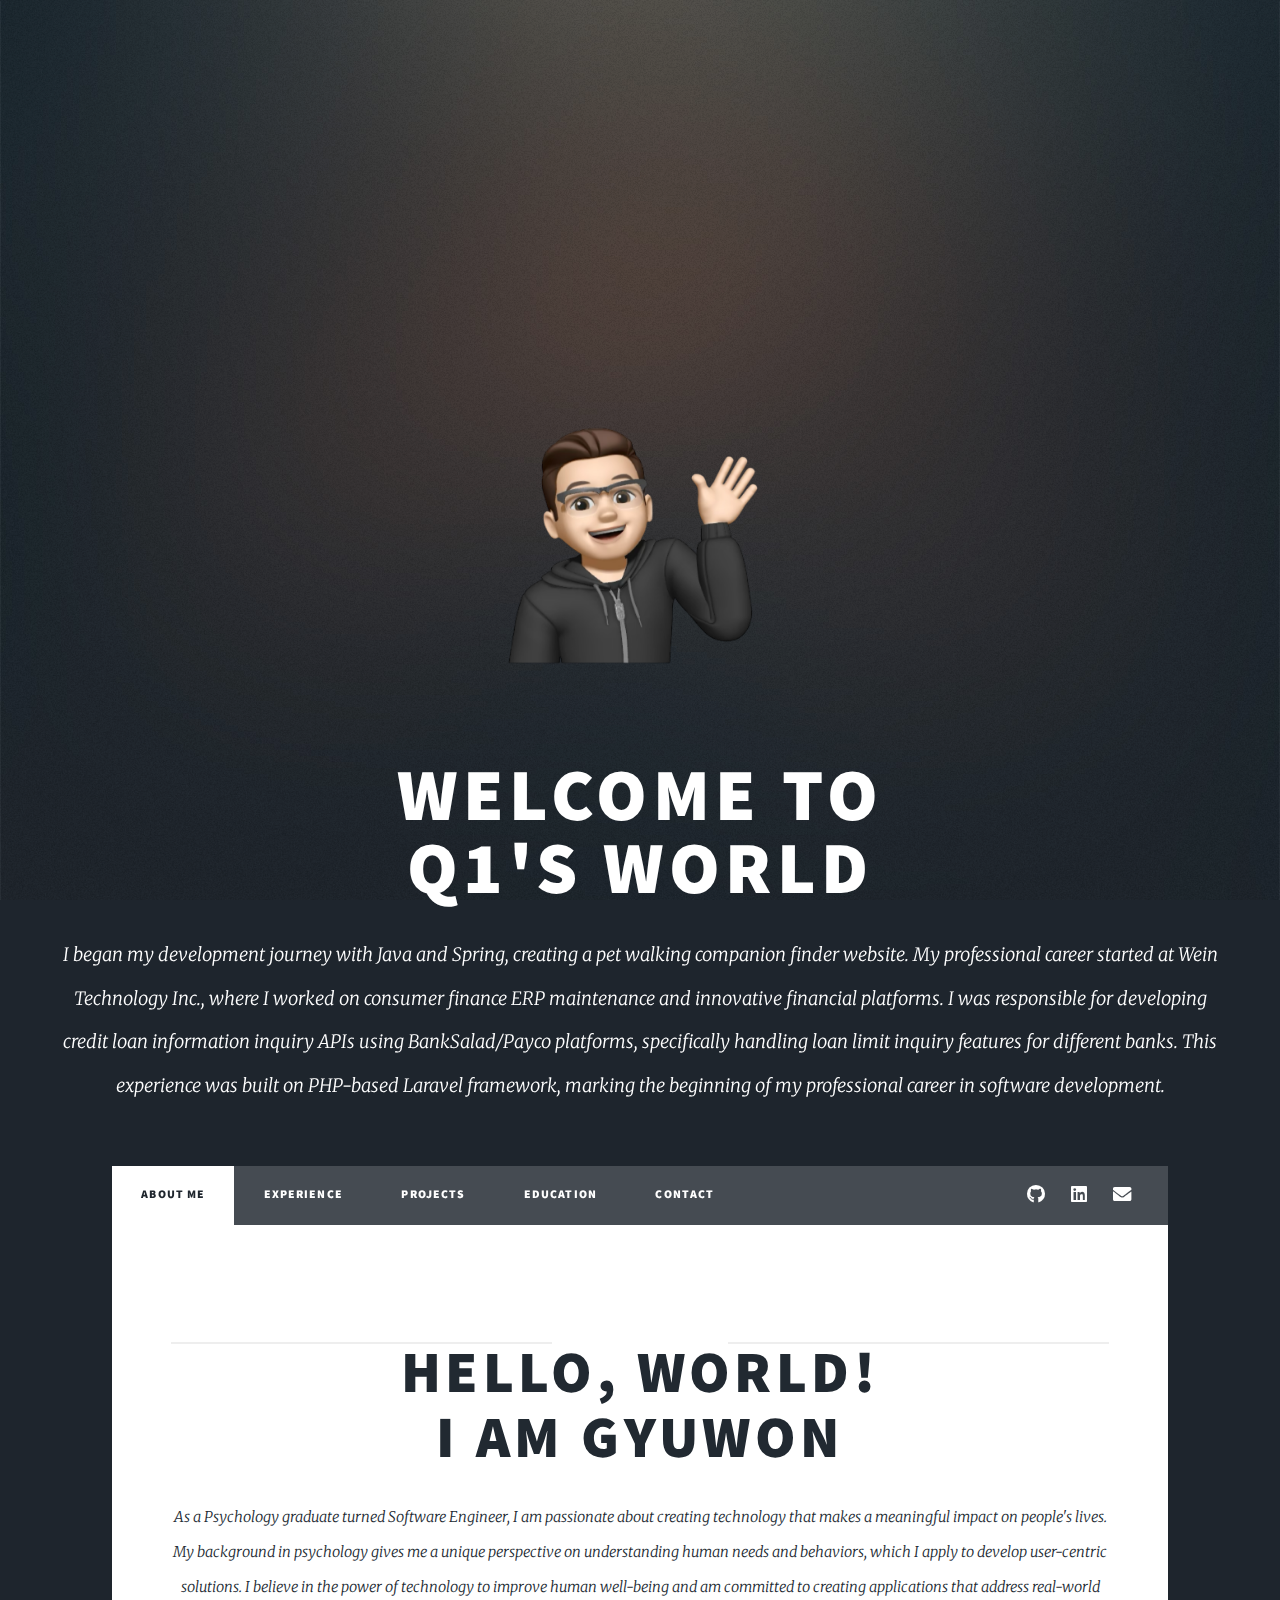
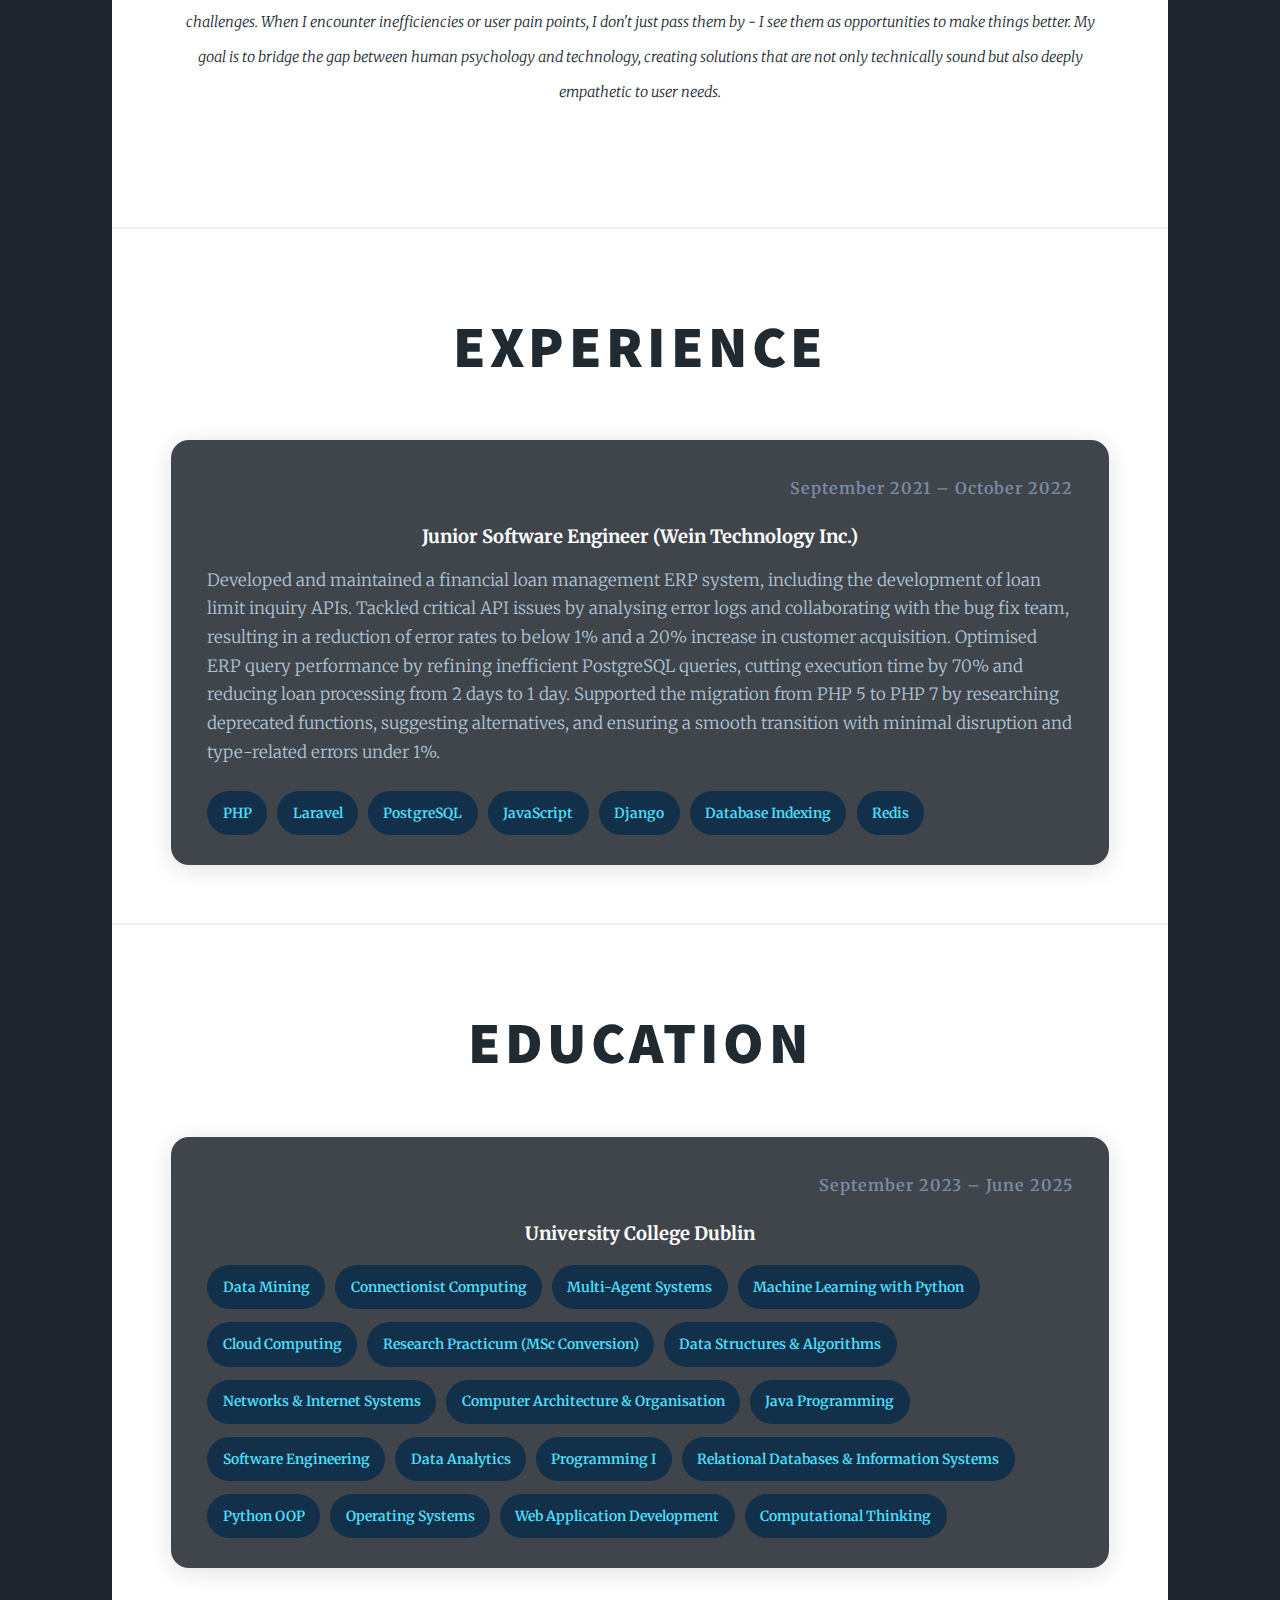
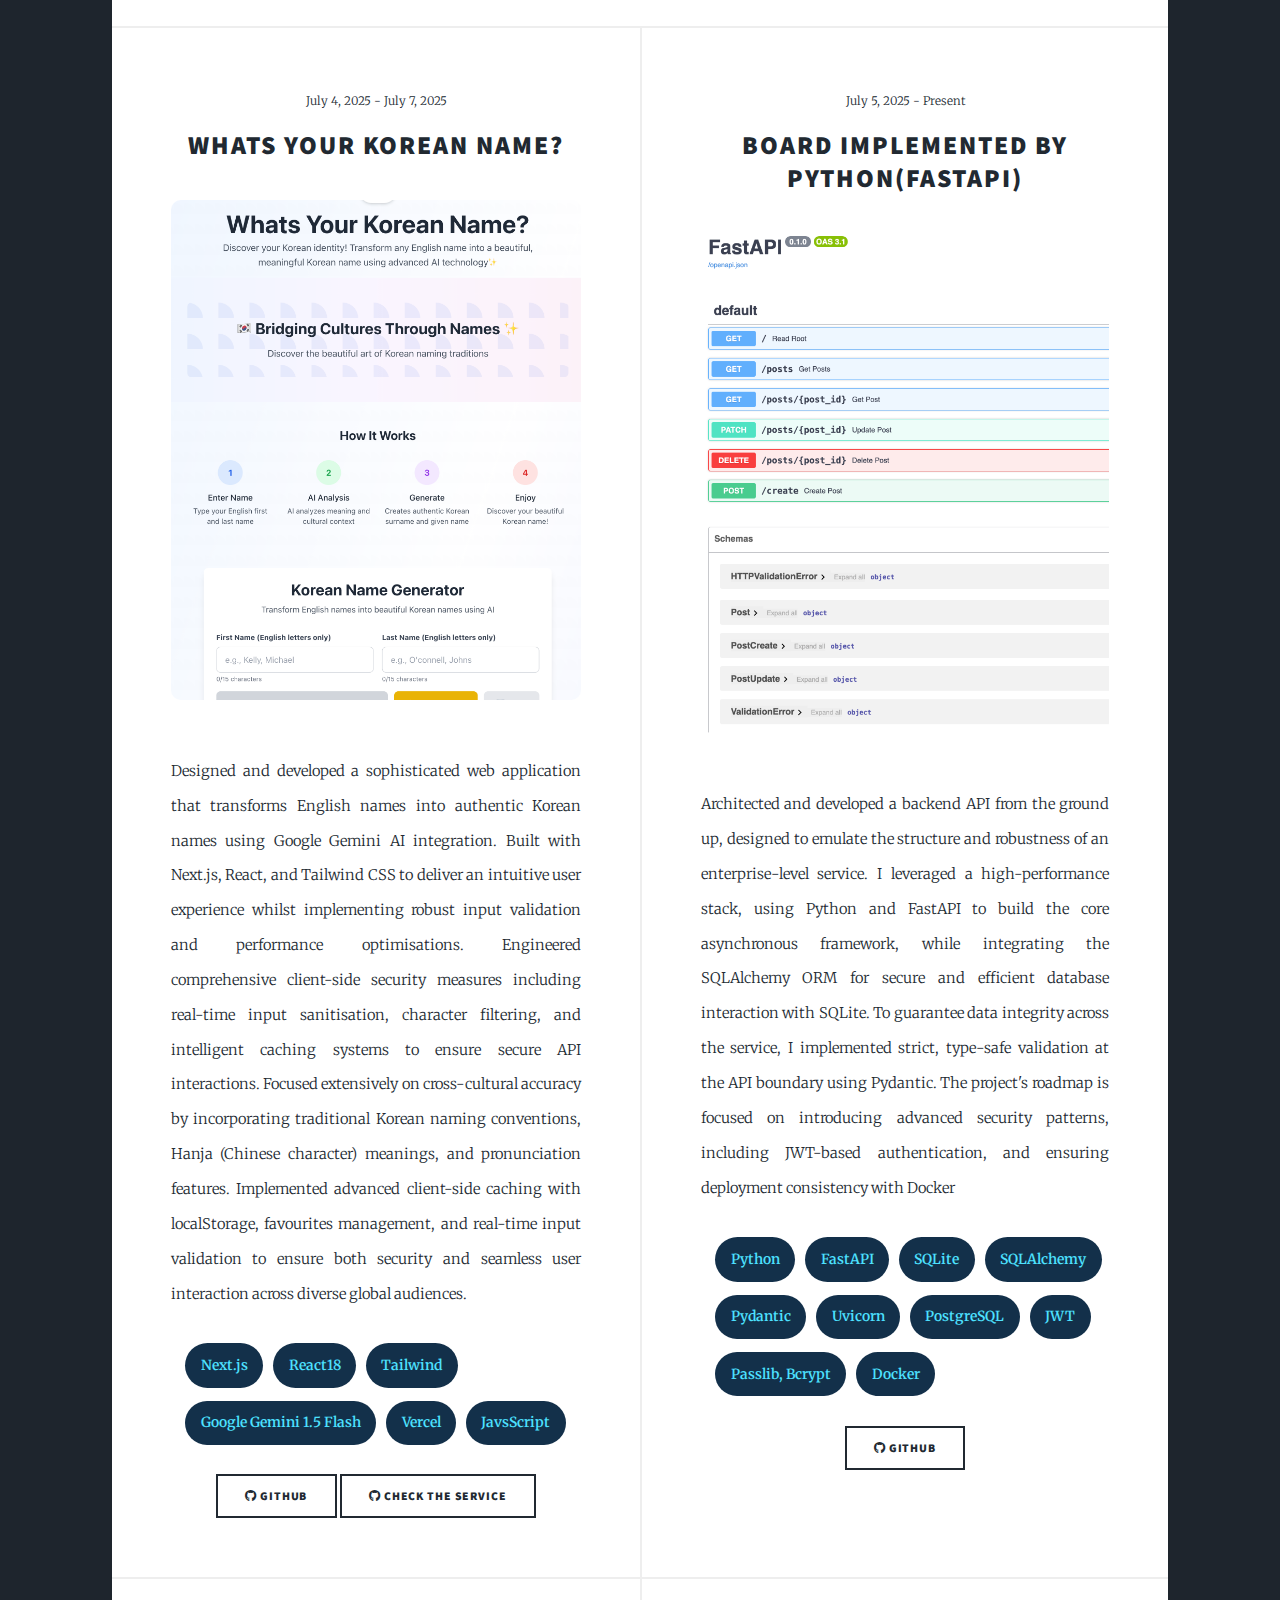
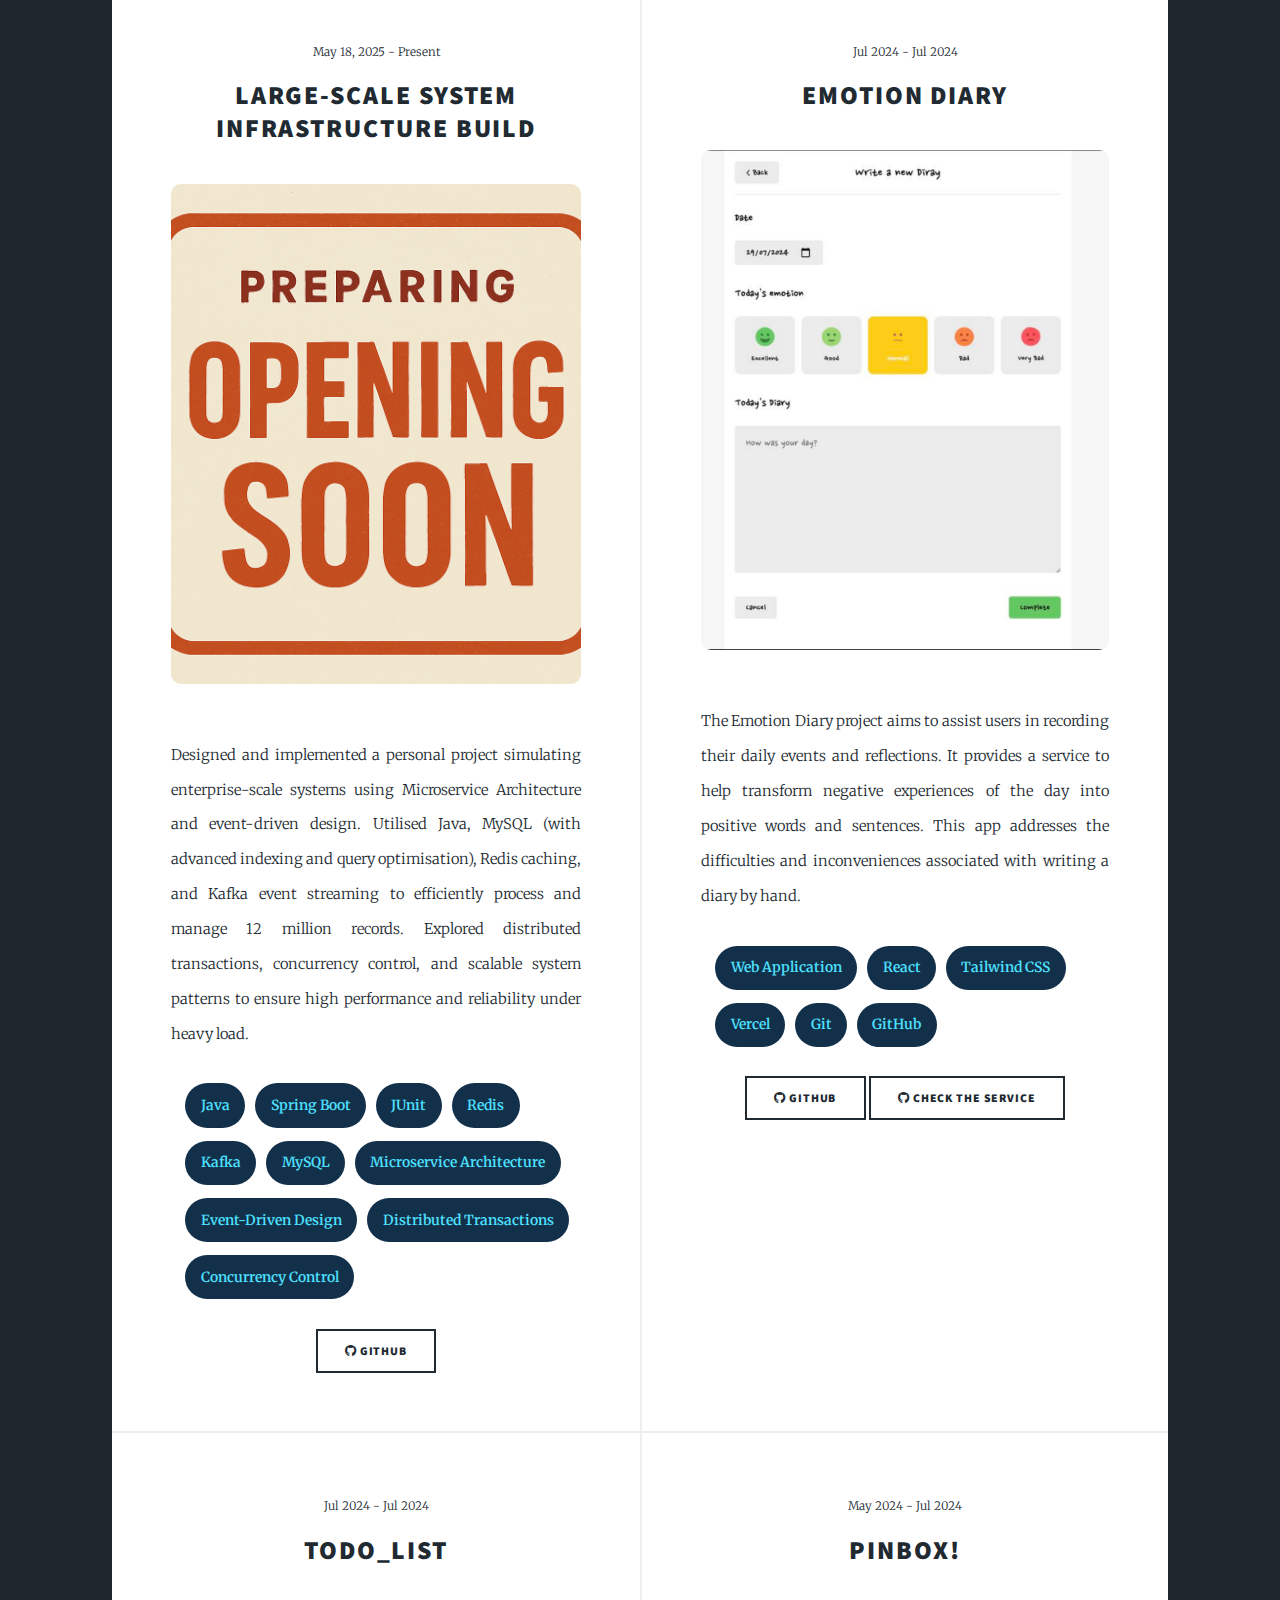
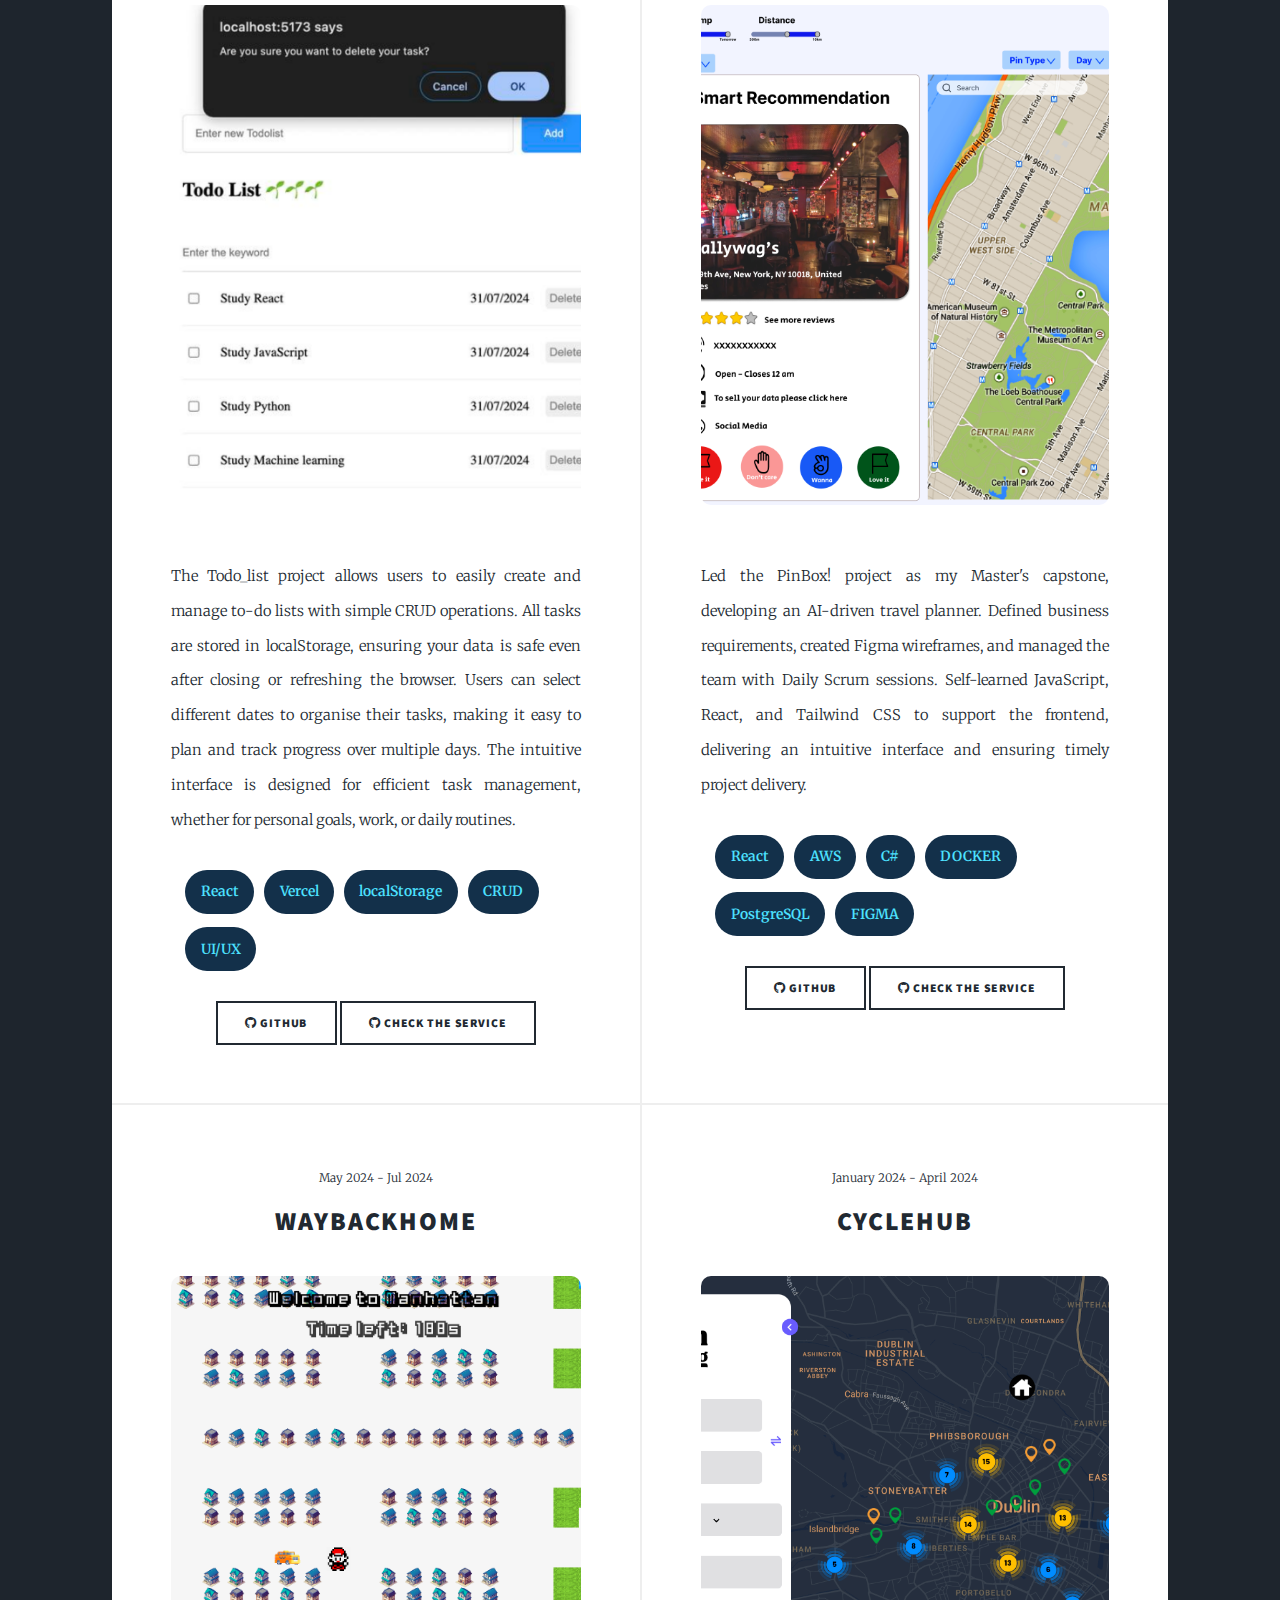
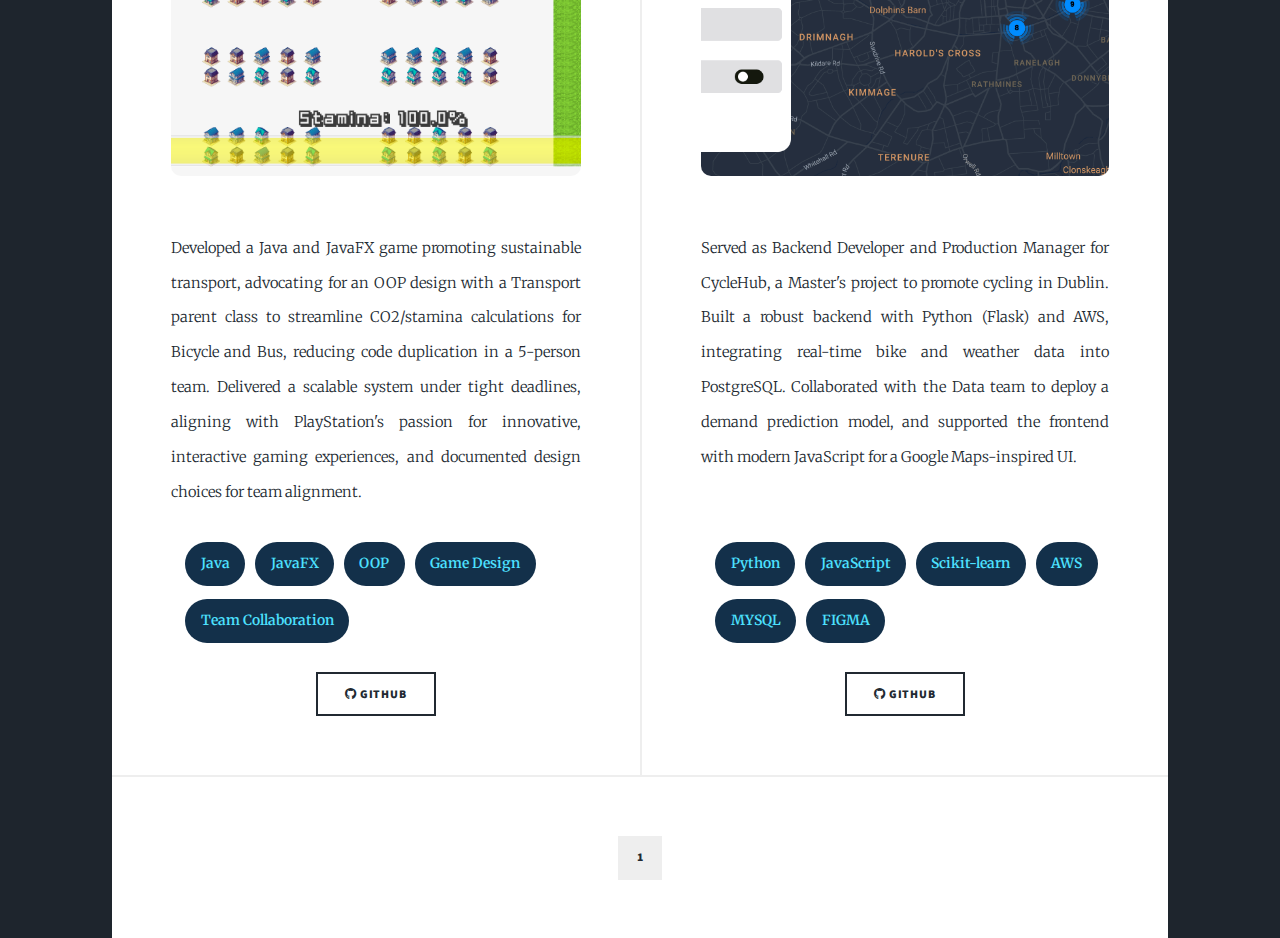
<file: index.html>
<!DOCTYPE html>

<html>
    <head>
        <title>Q1's World</title>
        <meta charset="utf-8" />
        <meta name="viewport" content="width=device-width, initial-scale=1, user-scalable=no" />
        <link rel="stylesheet" href="assets/css/main.css" />
        <noscript><link rel="stylesheet" href="assets/css/noscript.css" /></noscript>
        <link rel="icon" type="image/png" href="images/Logo1.png" />
    </head>
    <body class="is-preload">
        <!-- Wrapper -->
        <div id="wrapper" class="fade-in">
            <!-- Intro -->
            <div id="intro">
                <img class="image main1" src="images/gyuwon.png" alt="" />
                <h1>
                    Welcome to<br />
                    Q1's world
                </h1>
                <p>
                    I began my development journey with Java and Spring, creating a pet walking companion finder
                    website. My professional career started at Wein Technology Inc., where I worked on consumer finance
                    ERP maintenance and innovative financial platforms. I was responsible for developing credit loan
                    information inquiry APIs using BankSalad/Payco platforms, specifically handling loan limit inquiry
                    features for different banks. This experience was built on PHP-based Laravel framework, marking the
                    beginning of my professional career in software development.
                </p>
            </div>

            <!-- Header -->
            <header id="header">
                <a href="index.html" class="logo">Q1's World</a>
            </header>

            <!-- Nav -->
            <nav id="nav">
                <ul class="links">
                    <li class="active"><a href="#about-me">About Me</a></li>
                    <li><a href="#experience">Experience</a></li>
                    <li><a href="#projects">Projects</a></li>
                    <li><a href="#education">Education</a></li>
                    <li><a href="#contact">Contact</a></li>
                </ul>
                <ul class="icons">
                    <li>
                        <a href="https://github.com/Gyuwon-Jung93" class="icon brands fa-github"
                            ><span class="label">GitHub</span></a
                        >
                    </li>
                    <li>
                        <a href="https://www.linkedin.com/in/gyuwonjung/" class="icon brands fa-linkedin"
                            ><span class="label">LinkedIn</span></a
                        >
                    </li>
                    <li>
                        <a href="mailto:kyn00018@gmail.com" class="icon solid fa-envelope"
                            ><span class="label">Email</span></a
                        >
                    </li>
                </ul>
            </nav>

            <!-- Main -->
            <div id="main">
                <!-- About Me -->
                <article id="about-me" class="post featured">
                    <header class="major">
                        <span class="date" id="currentDate"></span>
                        <h2>
                            <a href="#"
                                >Hello, World!<br />
                                I am GYUWON
                            </a>
                        </h2>
                        <p>
                            As a Psychology graduate turned Software Engineer, I am passionate about creating technology
                            that makes a meaningful impact on people's lives. My background in psychology gives me a
                            unique perspective on understanding human needs and behaviors, which I apply to develop
                            user-centric solutions. I believe in the power of technology to improve human well-being and
                            am committed to creating applications that address real-world challenges. When I encounter
                            inefficiencies or user pain points, I don't just pass them by - I see them as opportunities
                            to make things better. My goal is to bridge the gap between human psychology and technology,
                            creating solutions that are not only technically sound but also deeply empathetic to user
                            needs.
                        </p>
                    </header>
                </article>

                <!-- Experience -->
                <article id="experience" class="post featured">
                    <header class="major">
                        <h2>
                            <a href="#">Experience<br /> </a>
                        </h2>
                    </header>
                    <div class="experience-cards">
                        <div class="exp-card simple">
                            <div class="exp-period">September 2021 – October 2022</div>
                            <div class="exp-title simple">
                                Junior Software Engineer (Wein Technology Inc.)</span>
                            </div>
                            <div class="exp-desc simple">
                                Developed and maintained a financial loan management ERP system, including the
                                development of loan limit inquiry APIs. Tackled critical API issues by analysing error
                                logs and collaborating with the bug fix team, resulting in a reduction of error rates to
                                below 1% and a 20% increase in customer acquisition. Optimised ERP query performance by
                                refining inefficient PostgreSQL queries, cutting execution time by 70% and reducing loan
                                processing from 2 days to 1 day. Supported the migration from PHP 5 to PHP 7 by
                                researching deprecated functions, suggesting alternatives, and ensuring a smooth
                                transition with minimal disruption and type-related errors under 1%.
                            </div>
                            <div class="exp-skills simple">
                                <span>PHP</span>
                                <span>Laravel</span>
                                <span>PostgreSQL</span>
                                <span>JavaScript</span>
                                <span>Django</span>
                                <span>Database Indexing</span>
                                <span>Redis</span>
                            </div>
                        </div>
                    </div>
                </article>
                <article id="education" class="post featured">
                    <header class="major">
                        <h2>
                            <a href="#">Education<br /> </a>
                        </h2>
                    </header>
                    <div class="experience-cards">
                        <div class="exp-card simple">
                            <div class="exp-period">September 2023 – June 2025</div>
                            <div class="exp-title simple">University College Dublin</div>
                            <!-- <div class="exp-desc simple">
                               
                            </div> -->
                            <div class="exp-skills simple" style="flex-wrap: wrap">
                                <span>Data Mining</span>
                                <span>Connectionist Computing</span>
                                <span>Multi-Agent Systems</span>
                                <span>Machine Learning with Python</span>
                                <span>Cloud Computing</span>
                                <span>Research Practicum (MSc Conversion)</span>
                                <span>Data Structures & Algorithms</span>
                                <span>Networks & Internet Systems</span>
                                <span>Computer Architecture & Organisation</span>
                                <span>Java Programming</span>
                                <span>Software Engineering</span>
                                <span>Data Analytics</span>
                                <span>Programming I</span>
                                <span>Relational Databases & Information Systems</span>
                                <span>Python OOP</span>
                                <span>Operating Systems</span>
                                <span>Web Application Development</span>
                                <span>Computational Thinking</span>
                            </div>
                        </div>
                    </div>
                </article>

                <!-- Projects -->
                <section class="posts">
                    <article id="projects" class="post featured">
                        <header>
                            <span class="date">July 4, 2025 - July 7, 2025</span>
                            <h2>
                                <a href="#"
                                    >Whats Your Korean Name? <br />
                                    </a
                                >
                            </h2>
                        </header>
                        <a href="#" class="image fit"><img src="images/Korean.png" alt="" /></a>
                        <p>
                            Designed and developed a sophisticated web application that transforms English names into authentic Korean names using Google Gemini AI integration. Built with Next.js, React, and Tailwind CSS to deliver an intuitive user experience whilst implementing robust input validation and performance optimisations. 
                            Engineered comprehensive client-side security measures including real-time input sanitisation, character filtering, and intelligent caching systems to ensure secure API interactions. 
                            Focused extensively on cross-cultural accuracy by incorporating traditional Korean naming conventions, Hanja (Chinese character) meanings, and pronunciation features. 
                            Implemented advanced client-side caching with localStorage, favourites management, and real-time input validation to ensure both security and seamless user interaction across diverse global audiences.

                        </p>
                        <ul class="exp-skills simple">
                            <span>Next.js</span>
                            <span>React18</span>
                            <span>Tailwind</span>
                            <span>Google Gemini 1.5 Flash</span>
                            <span>Vercel</span>
                            <span>JavsScript</span>
                        </ul>
                        <ul class="actions special">
                            <li>
                                <a href="https://whatsyourkoreanname.vercel.app/" class="button"
                                    ><span class="icon brands fa-github"></span> Github</a>
                                    <a href="https://whatsyourkoreanname.vercel.app/" class="button" target="_blank">
                                        <span class="icon brands fa-github"></span> Check the Service
                                    </a>
                            </li>
                        </ul>
                    </article>

                    <article id="projects" class="post featured">
                        <header>
                            <span class="date">July 5, 2025 - Present</span>
                            <h2>
                                <a href="#"
                                    >Board implemented by Python(FastAPI) <br />
                                    </a
                                >
                            </h2>
                        </header>
                        <a href="#" class="image fit"><img src="images/fastApi.png" alt="" /></a>
                        <p>
                            Architected and developed a backend API from the ground up, designed
                            to emulate the structure and robustness of an enterprise-level
                           service. I leveraged a high-performance stack, using Python and
                           FastAPI to build the core asynchronous framework, while integrating
                           the SQLAlchemy ORM for secure and efficient database interaction with
                           SQLite. To guarantee data integrity across the service, I implemented
                           strict, type-safe validation at the API boundary using Pydantic. The
                           project's roadmap is focused on introducing advanced security
                           patterns, including JWT-based authentication, and ensuring deployment
                           consistency with Docker

                        </p>
                        <ul class="exp-skills simple">
                            <span>Python</span>
                            <span>FastAPI</span>
                            <span>SQLite</span>
                            <span>SQLAlchemy</span>
                            <span>Pydantic</span>
                            <span>Uvicorn</span>
                            <span>PostgreSQL</span>
                            <span>JWT</span>
                            <span>Passlib, Bcrypt</span>
                            <span>Docker</span>
                        </ul>
                        <ul class="actions special">
                            <li>
                                <a href="https://github.com/Gyuwon-Jung93/ShamrockMarket_python" class="button"
                                    ><span class="icon brands fa-github"></span> Github</a
                                >
                            </li>
                        </ul>
                    </article>

                    <article id="projects" class="post featured">
                        <header>
                            <span class="date">May 18, 2025 - Present</span>
                            <h2>
                                <a href="#"
                                    >Large-Scale System <br />
                                    Infrastructure Build</a
                                >
                            </h2>
                        </header>
                        <a href="#" class="image fit"><img src="images/Distributed System.png" alt="" /></a>
                        <p>
                            Designed and implemented a personal project simulating enterprise-scale systems using
                            Microservice Architecture and event-driven design. Utilised Java, MySQL (with advanced
                            indexing and query optimisation), Redis caching, and Kafka event streaming to efficiently
                            process and manage 12 million records. Explored distributed transactions, concurrency
                            control, and scalable system patterns to ensure high performance and reliability under heavy
                            load.
                        </p>
                        <ul class="exp-skills simple">
                            <span>Java</span>
                            <span>Spring Boot</span>
                            <span>JUnit</span>
                            <span>Redis</span>
                            <span>Kafka</span>
                            <span>MySQL</span>
                            <span>Microservice Architecture</span>
                            <span>Event-Driven Design</span>
                            <span>Distributed Transactions</span>
                            <span>Concurrency Control</span>
                        </ul>
                        <ul class="actions special">
                            <li>
                                <a href="https://github.com/Gyuwon-Jung93/Large-scale-board" class="button"
                                    ><span class="icon brands fa-github"></span> Github</a
                                >
                            </li>
                        </ul>
                    </article>
                    <article>
                        <header>
                            <span class="date">Jul 2024 - Jul 2024</span>
                            <h2>Emotion Diary</h2>
                        </header>
                        <a href="https://emotion-diary-omega-cyan.vercel.app/" class="image fit" target="_blank"
                            ><img src="images/emotionDiary.png" alt=""
                        /></a>
                        <p>
                            The Emotion Diary project aims to assist users in recording their daily events and
                            reflections. It provides a service to help transform negative experiences of the day into
                            positive words and sentences. This app addresses the difficulties and inconveniences
                            associated with writing a diary by hand.
                        </p>
                        <ul class="exp-skills simple">
                            <span>Web Application</span>
                            <span>React</span>
                            <span>Tailwind CSS</span>
                            <span>Vercel</span>
                            <span>Git</span>
                            <span>GitHub</span>
                        </ul>
                        <ul class="actions special">
                            <li>
                                <a href="https://github.com/Q1-in-Dublin/Emotion_Diray" class="button" target="_blank">
                                    <span class="icon brands fa-github"></span> Github
                                </a>
                                <a href="https://emotion-diary-omega-cyan.vercel.app/" class="button" target="_blank">
                                    <span class="icon brands fa-github"></span> Check the Service
                                </a>
                            </li>
                        </ul>
                    </article>

                    <article>
                        <header>
                            <span class="date">Jul 2024 - Jul 2024</span>
                            <h2>Todo_list</h2>
                        </header>
                        <a href="https://todolist-pink-psi.vercel.app/" class="image fit" target="_blank">
                            <img src="images/todolist.png" alt="Todo_list Screenshot" />
                        </a>
                        <p>
                            The Todo_list project allows users to easily create and manage to-do lists with simple CRUD
                            operations. All tasks are stored in localStorage, ensuring your data is safe even after
                            closing or refreshing the browser. Users can select different dates to organise their tasks,
                            making it easy to plan and track progress over multiple days. The intuitive interface is
                            designed for efficient task management, whether for personal goals, work, or daily routines.
                        </p>
                        <ul class="exp-skills simple">
                            <span>React</span>
                            <span>Vercel</span>
                            <span>localStorage</span>
                            <span>CRUD</span>
                            <span>UI/UX</span>
                        </ul>
                        <ul class="actions special">
                            <li>
                                <a href="https://github.com/Q1-in-Dublin/To_do_list" class="button" target="_blank">
                                    <span class="icon brands fa-github"></span> Github
                                </a>
                                <a href="https://todolist-pink-psi.vercel.app/" class="button" target="_blank">
                                    <span class="icon brands fa-github"></span> Check the Service
                                </a>
                            </li>
                        </ul>
                    </article>

                    <article>
                        <header>
                            <span class="date">May 2024 - Jul 2024</span>
                            <h2>PinBox!</h2>
                        </header>
                        <a href="https://github.com/eoinmtreacy/pinbox" class="image fit" target="_blank">
                            <img src="images/pinbox.png" alt="PinBox Screenshot" class="project-img" />
                        </a>
                        <p>
                            Led the PinBox! project as my Master's capstone, developing an AI-driven travel planner.
                            Defined business requirements, created Figma wireframes, and managed the team with Daily
                            Scrum sessions. Self-learned JavaScript, React, and Tailwind CSS to support the frontend,
                            delivering an intuitive interface and ensuring timely project delivery.
                        </p>
                        <ul class="exp-skills simple">
                            <span>React</span>
                            <span>AWS</span>
                            <span>C#</span>
                            <span>DOCKER</span>
                            <span>PostgreSQL</span>
                            <span>FIGMA</span>
                        </ul>
                        <ul class="actions special">
                            <li>
                                <a href="https://github.com/eoinmtreacy/pinbox" class="button" target="_blank">
                                    <span class="icon brands fa-github"></span> Github
                                </a>
                                <a href="http://pinboxnyc.co/mainpage" class="button" target="_blank">
                                    <span class="icon brands fa-github"></span> Check the Service
                                </a>
                            </li>
                        </ul>
                    </article>
                    <article>
                        <header>
                            <span class="date">May 2024 - Jul 2024</span>
                            <h2>WaybackHome</h2>
                        </header>
                        <a href="https://github.com/eoinmtreacy/pinbox" class="image fit" target="_blank">
                            <img src="images/waybackhome.png" alt="PinBox Screenshot" class="project-img" />
                        </a>
                        <p>
                            Developed a Java and JavaFX game promoting sustainable transport, advocating for an OOP
                            design with a Transport parent class to streamline CO2/stamina calculations for Bicycle and
                            Bus, reducing code duplication in a 5-person team. Delivered a scalable system under tight
                            deadlines, aligning with PlayStation's passion for innovative, interactive gaming
                            experiences, and documented design choices for team alignment.
                        </p>
                        <ul class="exp-skills simple">
                            <span>Java</span>
                            <span>JavaFX</span>
                            <span>OOP</span>
                            <span>Game Design</span>
                            <span>Team Collaboration</span>
                        </ul>
                        <ul class="actions special">
                            <li>
                                <a href="https://github.com/NikAkt/way-back-home" class="button" target="_blank">
                                    <span class="icon brands fa-github"></span> Github
                                </a>
                            </li>
                        </ul>
                    </article>
                    <article>
                        <header>
                            <span class="date">January 2024 - April 2024</span>
                            <h2>CycleHub</h2>
                        </header>
                        <a href="https://github.com/Carlofinnegan/CycleHub" class="image fit" target="_blank">
                            <div style="display: flex">
                                <img src="images/cyclehub1.png" alt="CycleHub Screenshot 1" class="project-img" />
                            </div>
                        </a>
                        <p>
                            Served as Backend Developer and Production Manager for CycleHub, a Master's project to
                            promote cycling in Dublin. Built a robust backend with Python (Flask) and AWS, integrating
                            real-time bike and weather data into PostgreSQL. Collaborated with the Data team to deploy a
                            demand prediction model, and supported the frontend with modern JavaScript for a Google
                            Maps-inspired UI.
                            <br /><br />
                        </p>
                        <ul class="exp-skills simple">
                            <span>Python</span>
                            <span>JavaScript</span>
                            <span>Scikit-learn</span>
                            <span>AWS</span>
                            <span>MYSQL</span>
                            <span>FIGMA</span>
                        </ul>
                        <ul class="actions special">
                            <li>
                                <a href="https://github.com/Carlofinnegan/CycleHub" class="button" target="_blank">
                                    <span class="icon brands fa-github"></span> Github
                                </a>
                            </li>
                        </ul>
                    </article>
                </section>

                <!-- Footer -->
                <footer>
                    <div class="pagination">
                        <!--<a href="#" class="previous">Prev</a>-->
                        <a href="#" class="page active">1</a>
                        <!-- <a href="#" class="page">2</a>
                        <a href="#" class="page">3</a>
                        <span class="extra">&hellip;</span>
                        <a href="#" class="page">8</a>
                        <a href="#" class="page">9</a>
                        <a href="#" class="page">10</a>
                        <a href="#" class="next">Next</a> -->
                    </div>
                </footer>
            </div>

         

            <!-- Copyright -->
        </div>

        <!-- Scripts -->
        <script src="assets/js/jquery.min.js"></script>
        <script src="assets/js/jquery.scrollex.min.js"></script>
        <script src="assets/js/jquery.scrolly.min.js"></script>
        <script src="assets/js/browser.min.js"></script>
        <script src="assets/js/breakpoints.min.js"></script>
        <script src="assets/js/util.js"></script>
        <script src="assets/js/main.js"></script>
        <script></script>
    </body>
</html>
</file>
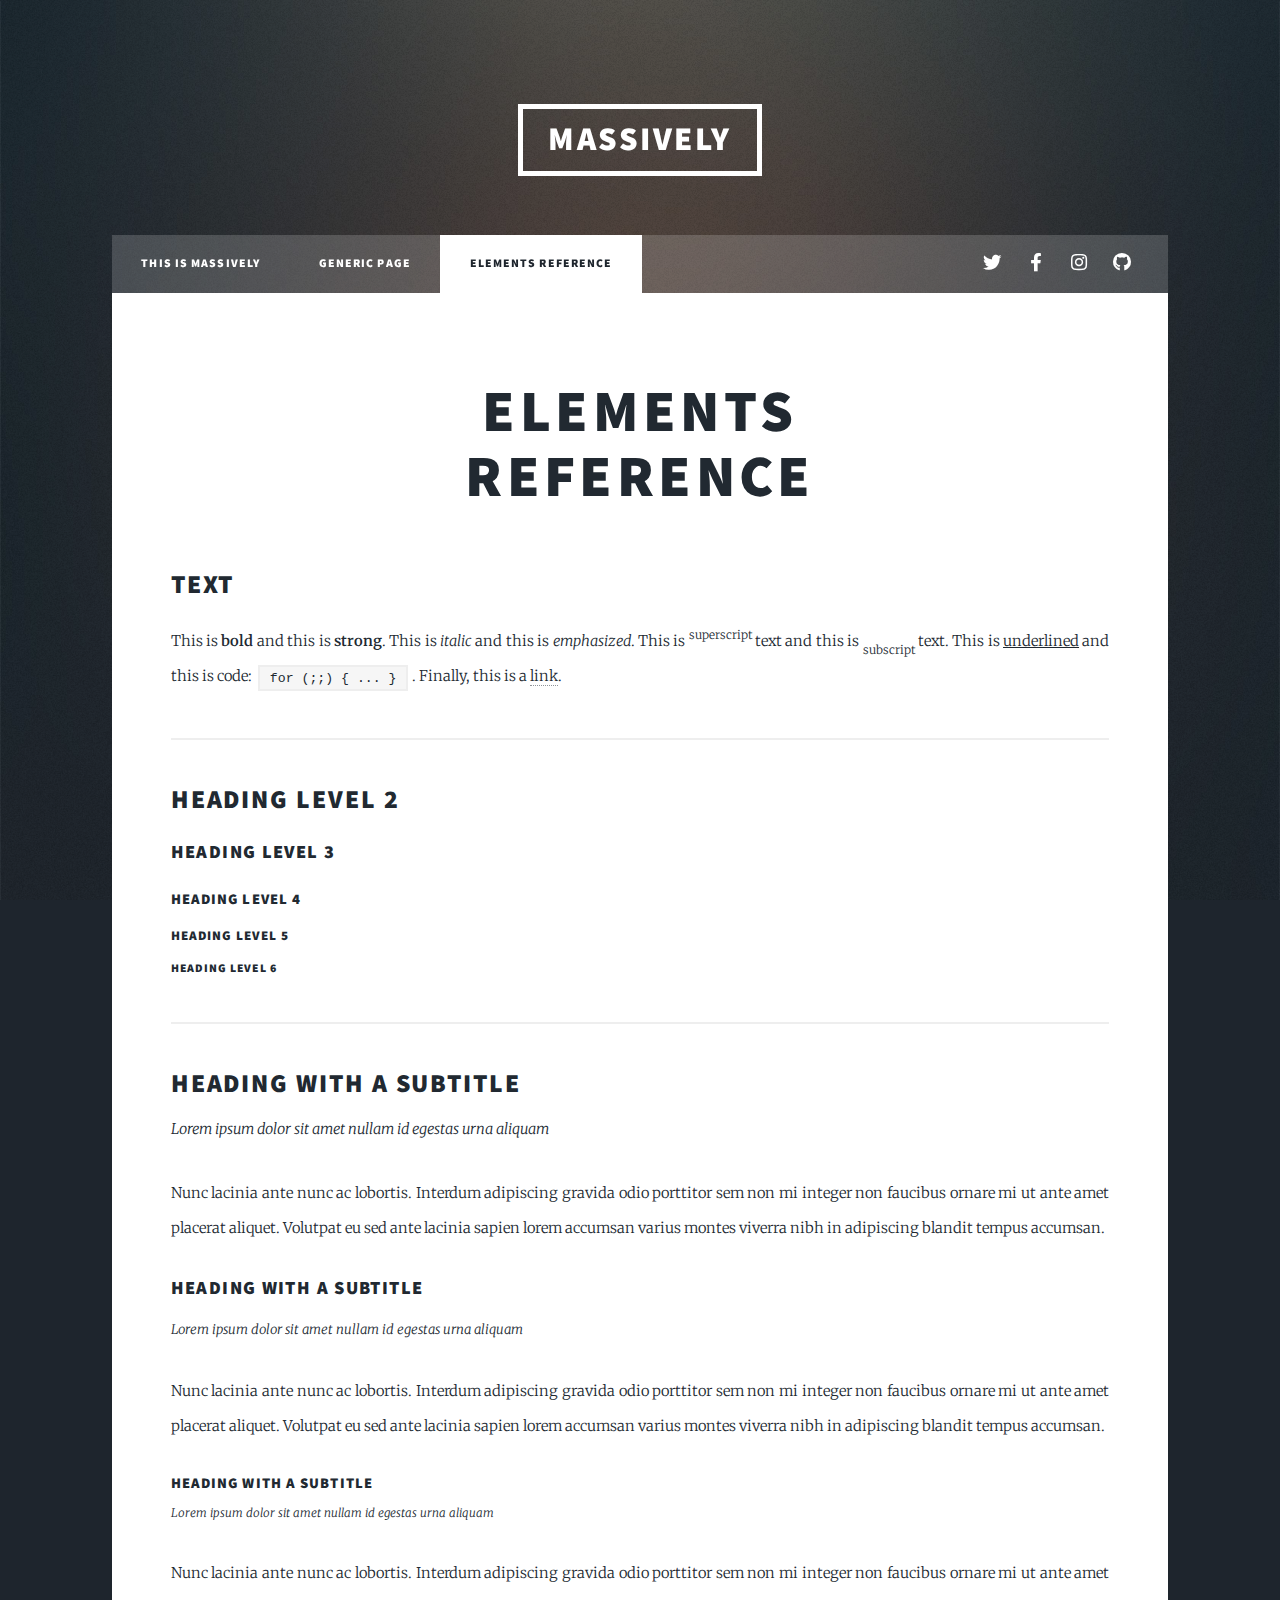
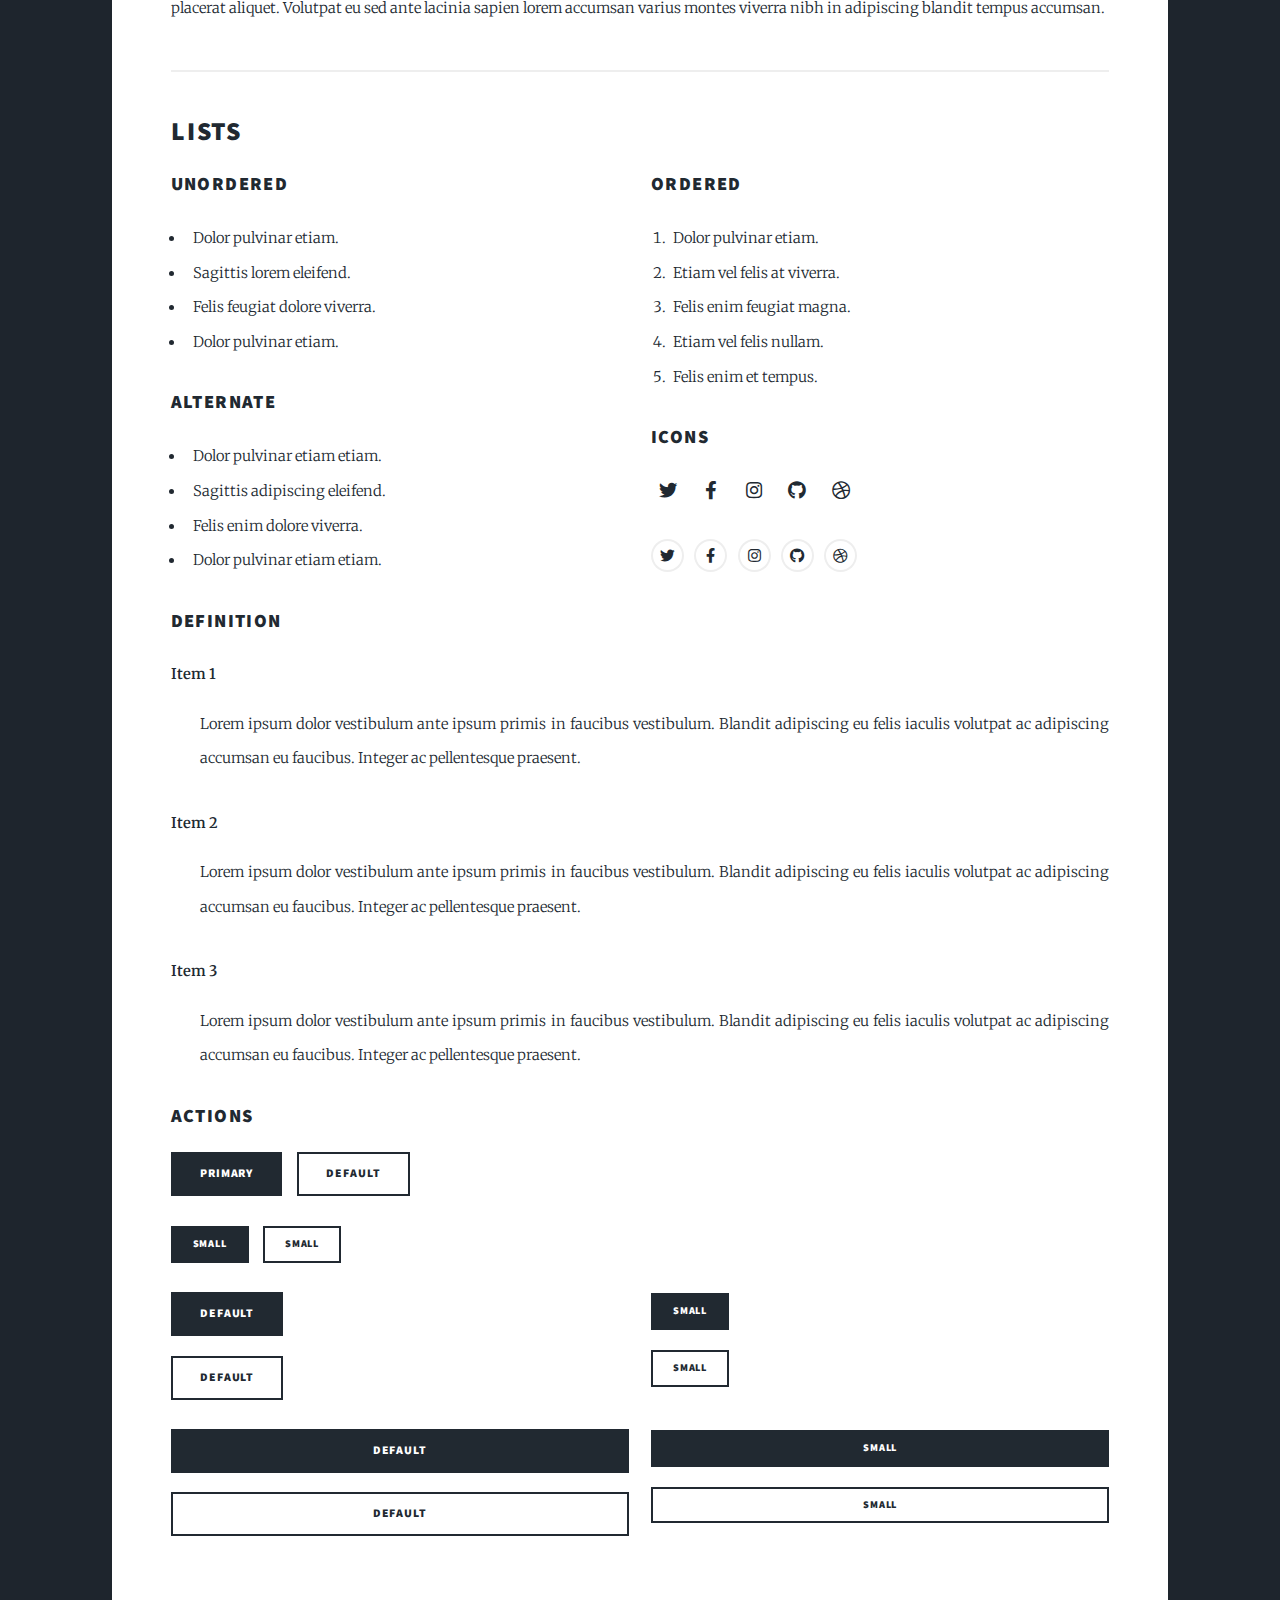
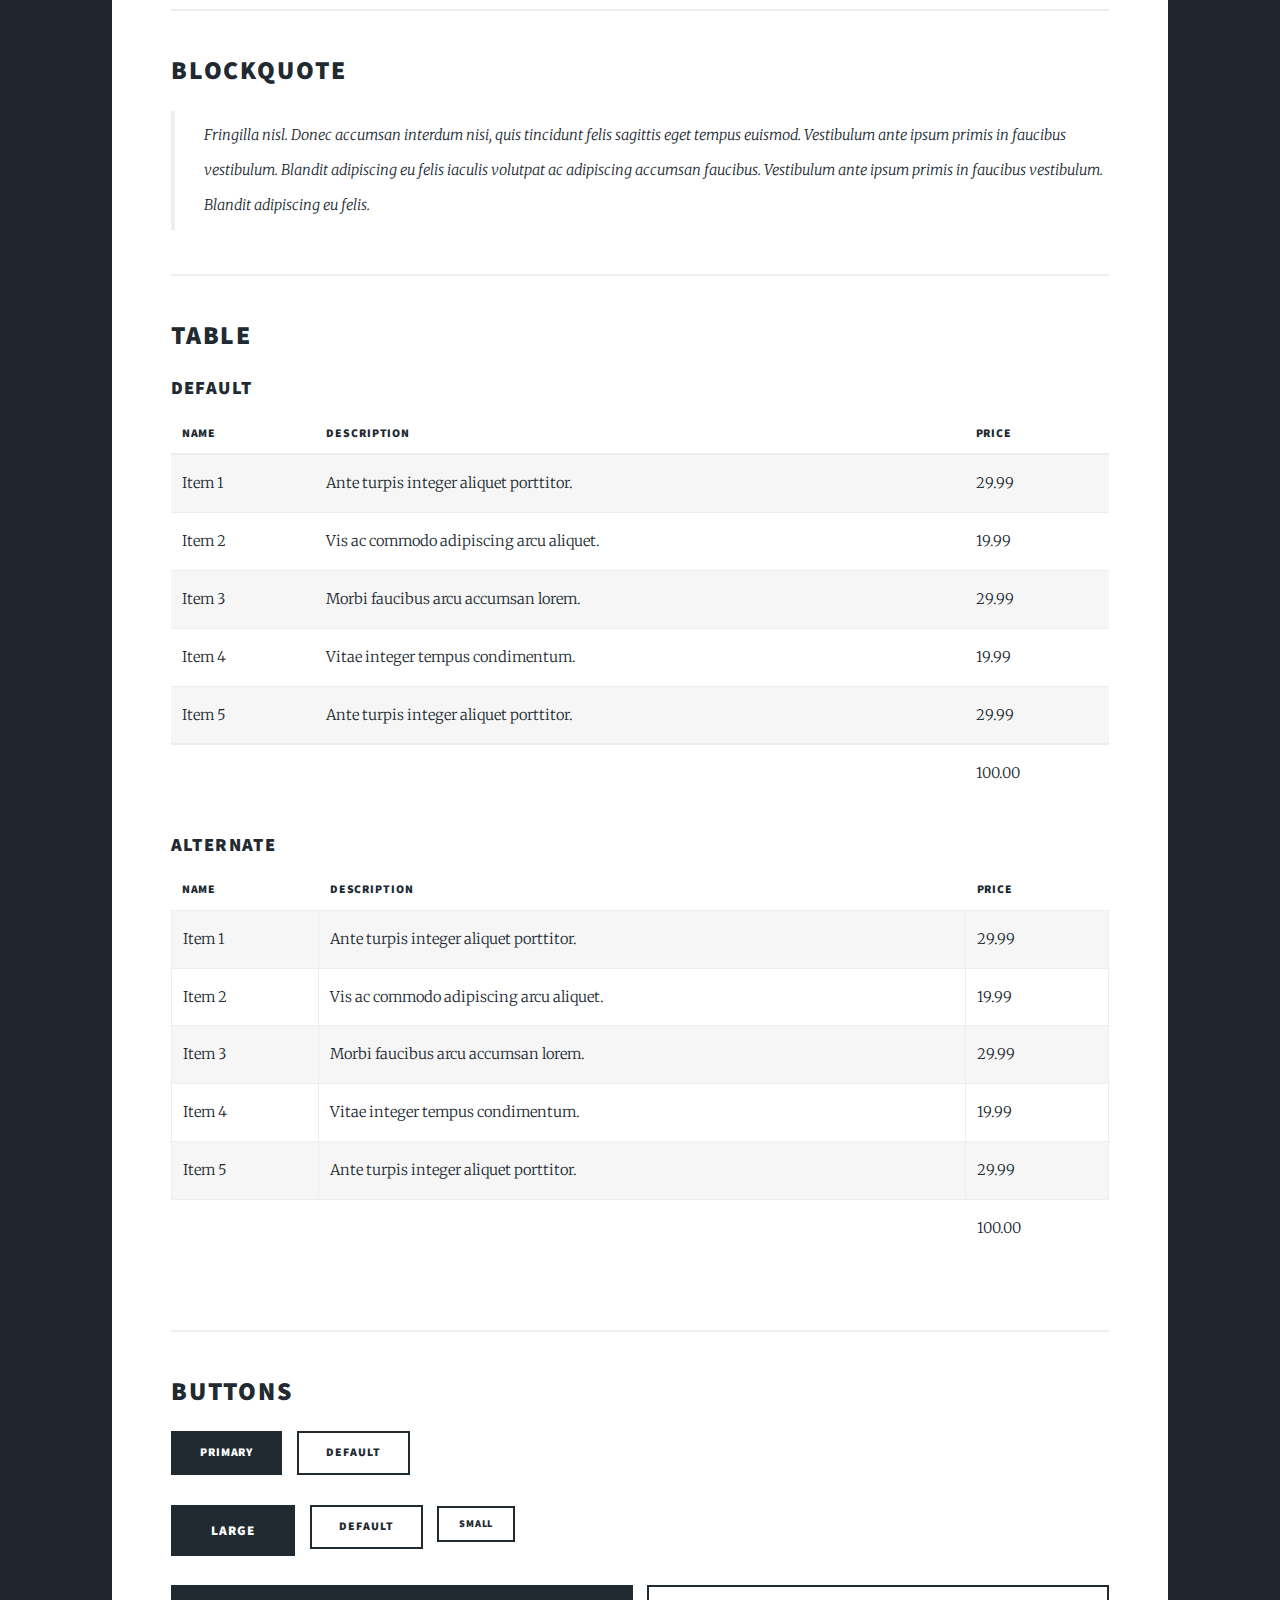
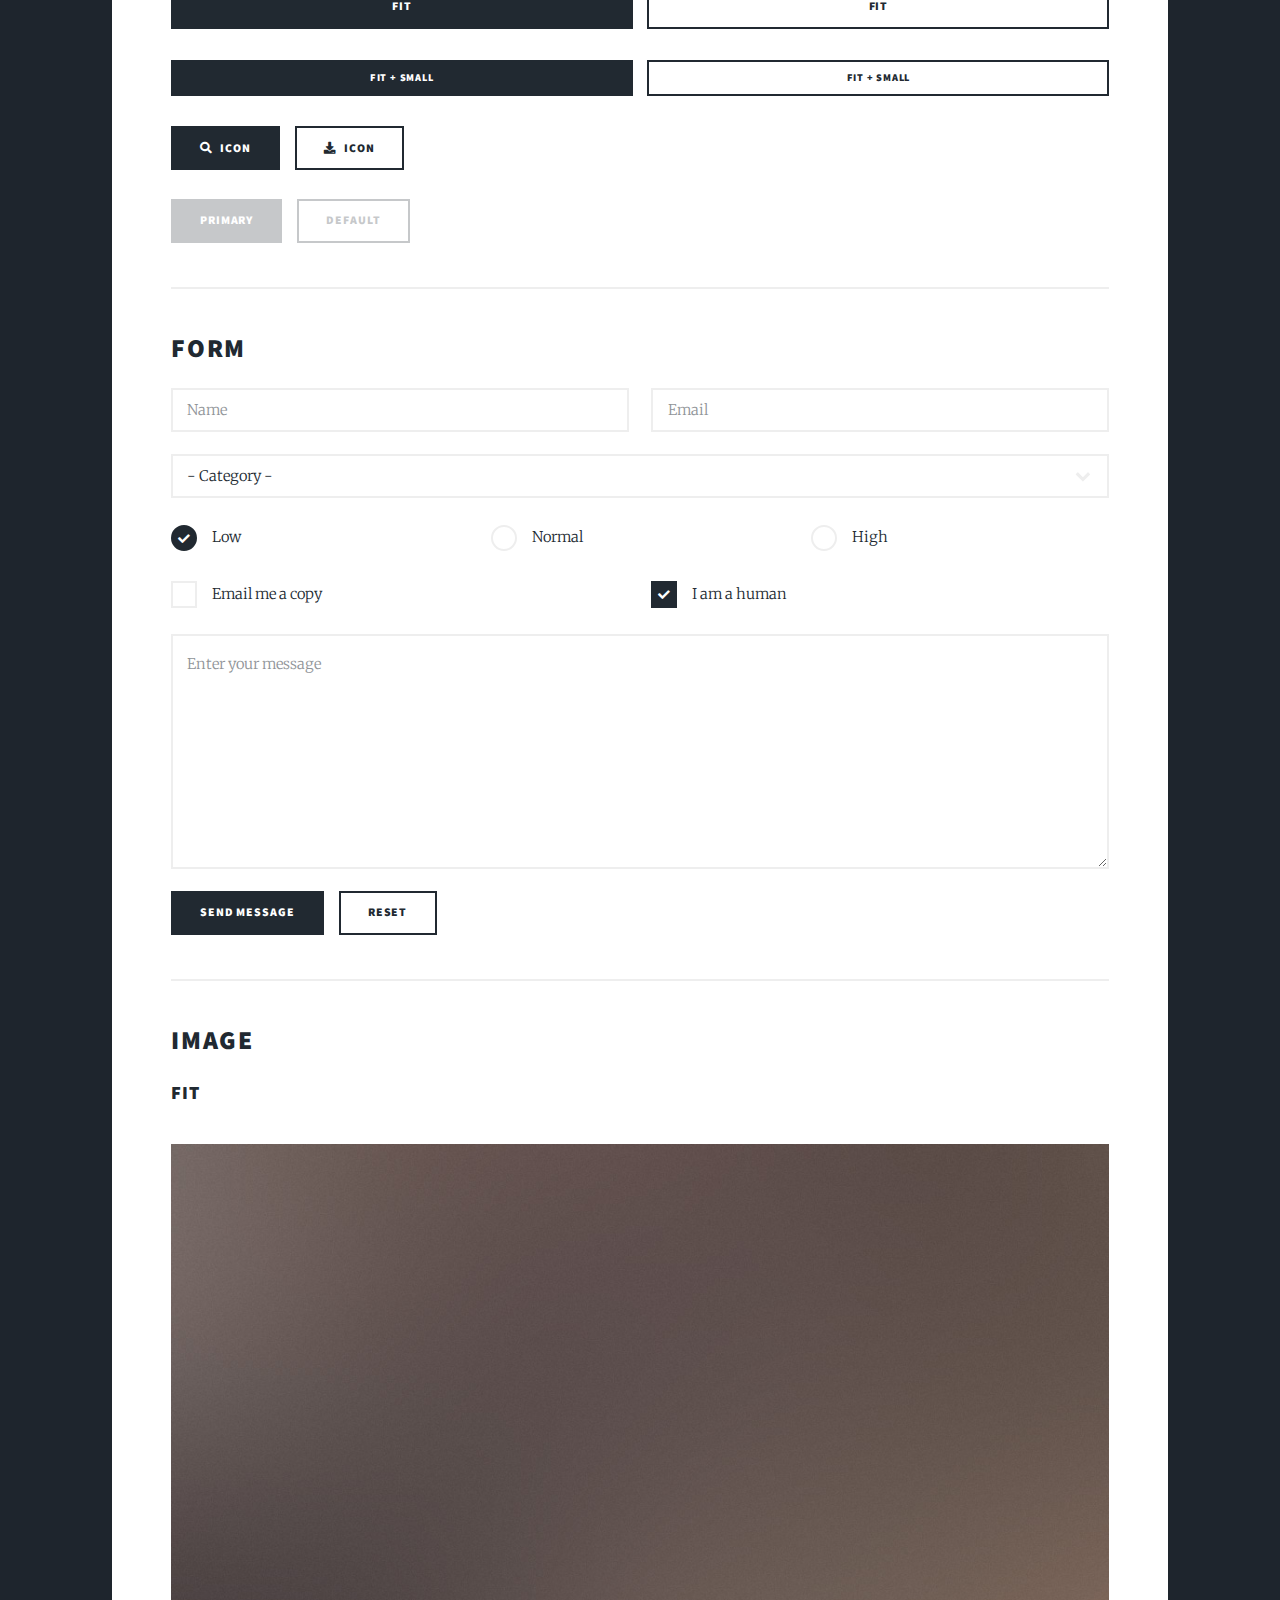
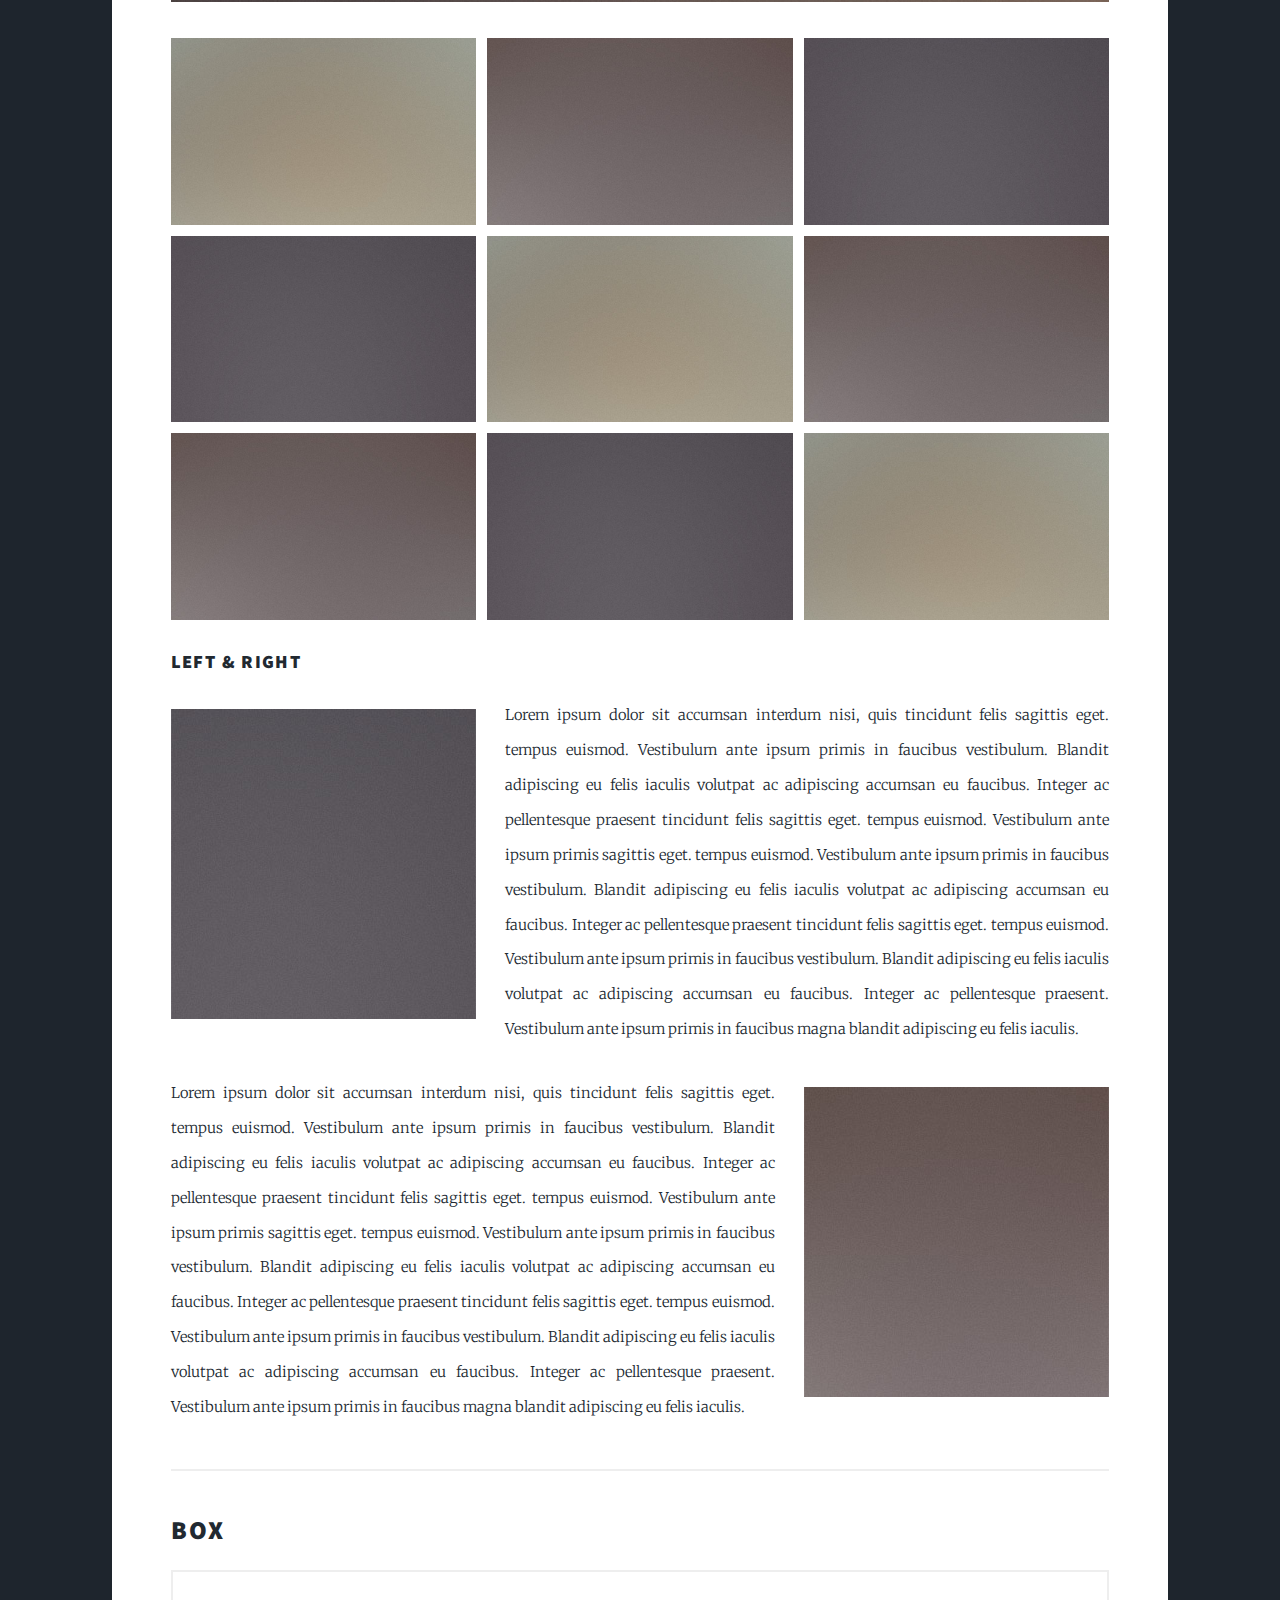
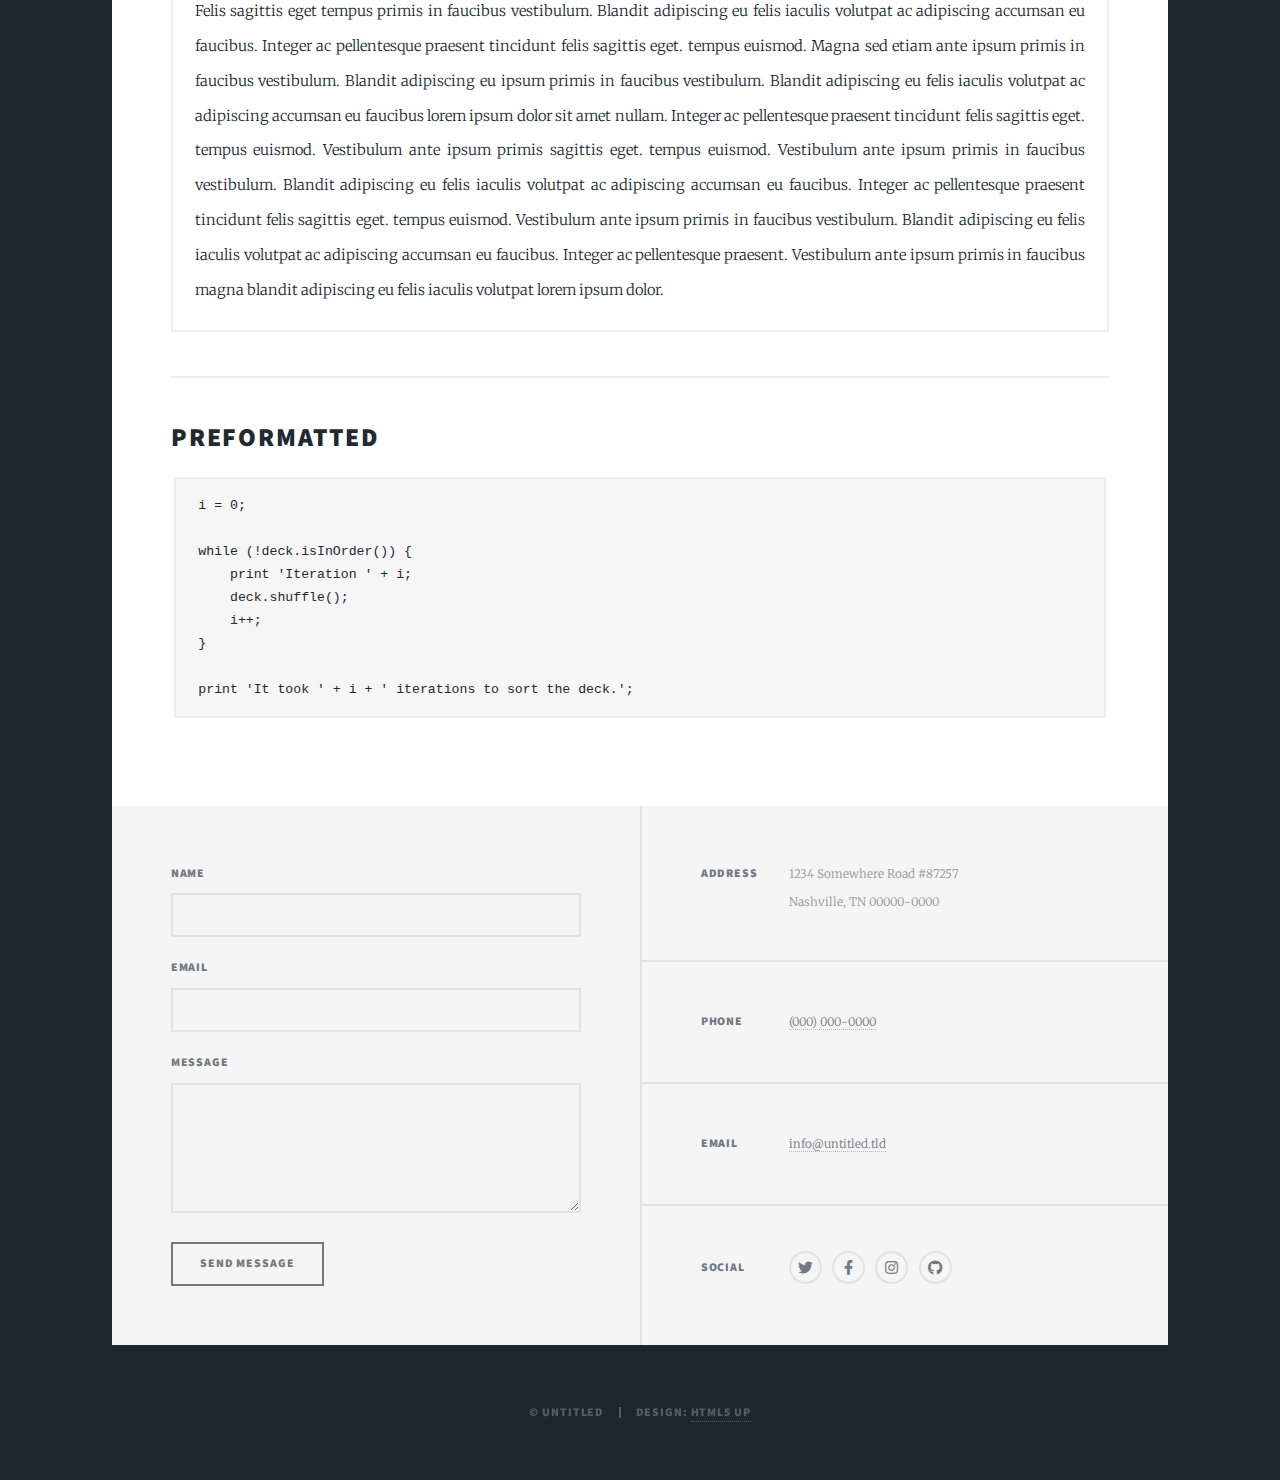
<file: elements.html>
<!DOCTYPE HTML>
<!--
	Massively by HTML5 UP
	html5up.net | @ajlkn
	Free for personal and commercial use under the CCA 3.0 license (html5up.net/license)
-->
<html>
	<head>
		<title>Elements Reference - Massively by HTML5 UP</title>
		<meta charset="utf-8" />
		<meta name="viewport" content="width=device-width, initial-scale=1, user-scalable=no" />
		<link rel="stylesheet" href="assets/css/main.css" />
		<noscript><link rel="stylesheet" href="assets/css/noscript.css" /></noscript>
	</head>
	<body class="is-preload">

		<!-- Wrapper -->
			<div id="wrapper">

				<!-- Header -->
					<header id="header">
						<a href="index.html" class="logo">Massively</a>
					</header>

				<!-- Nav -->
					<nav id="nav">
						<ul class="links">
							<li><a href="index.html">This is Massively</a></li>
							<li><a href="generic.html">Generic Page</a></li>
							<li class="active"><a href="elements.html">Elements Reference</a></li>
						</ul>
						<ul class="icons">
							<li><a href="#" class="icon brands fa-twitter"><span class="label">Twitter</span></a></li>
							<li><a href="#" class="icon brands fa-facebook-f"><span class="label">Facebook</span></a></li>
							<li><a href="#" class="icon brands fa-instagram"><span class="label">Instagram</span></a></li>
							<li><a href="#" class="icon brands fa-github"><span class="label">GitHub</span></a></li>
						</ul>
					</nav>

				<!-- Main -->
					<div id="main">

						<!-- Post -->
							<section class="post">
								<header class="major">
									<h1>Elements<br />
									Reference</h1>
								</header>

								<!-- Text stuff -->
									<h2>Text</h2>
									<p>This is <b>bold</b> and this is <strong>strong</strong>. This is <i>italic</i> and this is <em>emphasized</em>.
									This is <sup>superscript</sup> text and this is <sub>subscript</sub> text.
									This is <u>underlined</u> and this is code: <code>for (;;) { ... }</code>.
									Finally, this is a <a href="#">link</a>.</p>
									<hr />
									<h2>Heading Level 2</h2>
									<h3>Heading Level 3</h3>
									<h4>Heading Level 4</h4>
									<h5>Heading Level 5</h5>
									<h6>Heading Level 6</h6>
									<hr />
									<header>
										<h2>Heading with a Subtitle</h2>
										<p>Lorem ipsum dolor sit amet nullam id egestas urna aliquam</p>
									</header>
									<p>Nunc lacinia ante nunc ac lobortis. Interdum adipiscing gravida odio porttitor sem non mi integer non faucibus ornare mi ut ante amet placerat aliquet. Volutpat eu sed ante lacinia sapien lorem accumsan varius montes viverra nibh in adipiscing blandit tempus accumsan.</p>
									<header>
										<h3>Heading with a Subtitle</h3>
										<p>Lorem ipsum dolor sit amet nullam id egestas urna aliquam</p>
									</header>
									<p>Nunc lacinia ante nunc ac lobortis. Interdum adipiscing gravida odio porttitor sem non mi integer non faucibus ornare mi ut ante amet placerat aliquet. Volutpat eu sed ante lacinia sapien lorem accumsan varius montes viverra nibh in adipiscing blandit tempus accumsan.</p>
									<header>
										<h4>Heading with a Subtitle</h4>
										<p>Lorem ipsum dolor sit amet nullam id egestas urna aliquam</p>
									</header>
									<p>Nunc lacinia ante nunc ac lobortis. Interdum adipiscing gravida odio porttitor sem non mi integer non faucibus ornare mi ut ante amet placerat aliquet. Volutpat eu sed ante lacinia sapien lorem accumsan varius montes viverra nibh in adipiscing blandit tempus accumsan.</p>

									<hr />

								<!-- Lists -->
									<h2>Lists</h2>
									<div class="row">
										<div class="col-6 col-12-small">

											<h3>Unordered</h3>
											<ul>
												<li>Dolor pulvinar etiam.</li>
												<li>Sagittis lorem eleifend.</li>
												<li>Felis feugiat dolore viverra.</li>
												<li>Dolor pulvinar etiam.</li>
											</ul>

											<h3>Alternate</h3>
											<ul class="alt">
												<li>Dolor pulvinar etiam etiam.</li>
												<li>Sagittis adipiscing eleifend.</li>
												<li>Felis enim dolore viverra.</li>
												<li>Dolor pulvinar etiam etiam.</li>
											</ul>

										</div>
										<div class="col-6 col-12-small">

											<h3>Ordered</h3>
											<ol>
												<li>Dolor pulvinar etiam.</li>
												<li>Etiam vel felis at viverra.</li>
												<li>Felis enim feugiat magna.</li>
												<li>Etiam vel felis nullam.</li>
												<li>Felis enim et tempus.</li>
											</ol>

											<h3>Icons</h3>
											<ul class="icons">
												<li><a href="#" class="icon brands fa-twitter"><span class="label">Twitter</span></a></li>
												<li><a href="#" class="icon brands fa-facebook-f"><span class="label">Facebook</span></a></li>
												<li><a href="#" class="icon brands fa-instagram"><span class="label">Instagram</span></a></li>
												<li><a href="#" class="icon brands fa-github"><span class="label">Github</span></a></li>
												<li><a href="#" class="icon brands fa-dribbble"><span class="label">Dribbble</span></a></li>
											</ul>
											<ul class="icons alt">
												<li><a href="#" class="icon brands alt fa-twitter"><span class="label">Twitter</span></a></li>
												<li><a href="#" class="icon brands alt fa-facebook-f"><span class="label">Facebook</span></a></li>
												<li><a href="#" class="icon brands alt fa-instagram"><span class="label">Instagram</span></a></li>
												<li><a href="#" class="icon brands alt fa-github"><span class="label">Github</span></a></li>
												<li><a href="#" class="icon brands alt fa-dribbble"><span class="label">Dribbble</span></a></li>
											</ul>

										</div>
									</div>
									<h3>Definition</h3>
									<dl>
										<dt>Item 1</dt>
										<dd>
											<p>Lorem ipsum dolor vestibulum ante ipsum primis in faucibus vestibulum. Blandit adipiscing eu felis iaculis volutpat ac adipiscing accumsan eu faucibus. Integer ac pellentesque praesent.</p>
										</dd>
										<dt>Item 2</dt>
										<dd>
											<p>Lorem ipsum dolor vestibulum ante ipsum primis in faucibus vestibulum. Blandit adipiscing eu felis iaculis volutpat ac adipiscing accumsan eu faucibus. Integer ac pellentesque praesent.</p>
										</dd>
										<dt>Item 3</dt>
										<dd>
											<p>Lorem ipsum dolor vestibulum ante ipsum primis in faucibus vestibulum. Blandit adipiscing eu felis iaculis volutpat ac adipiscing accumsan eu faucibus. Integer ac pellentesque praesent.</p>
										</dd>
									</dl>

									<h3>Actions</h3>
									<ul class="actions">
										<li><a href="#" class="button primary">Primary</a></li>
										<li><a href="#" class="button">Default</a></li>
									</ul>
									<ul class="actions small">
										<li><a href="#" class="button primary small">Small</a></li>
										<li><a href="#" class="button small">Small</a></li>
									</ul>
									<div class="row">
										<div class="col-6 col-12-small">
											<ul class="actions stacked">
												<li><a href="#" class="button primary">Default</a></li>
												<li><a href="#" class="button">Default</a></li>
											</ul>
										</div>
										<div class="col-6 col-12-small">
											<ul class="actions stacked">
												<li><a href="#" class="button primary small">Small</a></li>
												<li><a href="#" class="button small">Small</a></li>
											</ul>
										</div>
									</div>
									<div class="row">
										<div class="col-6 col-12-small">
											<ul class="actions stacked">
												<li><a href="#" class="button primary fit">Default</a></li>
												<li><a href="#" class="button fit">Default</a></li>
											</ul>
										</div>
										<div class="col-6 col-12-small">
											<ul class="actions stacked">
												<li><a href="#" class="button primary small fit">Small</a></li>
												<li><a href="#" class="button small fit">Small</a></li>
											</ul>
										</div>
									</div>

									<hr />

								<!-- Blockquote -->
									<h2>Blockquote</h2>
									<blockquote>Fringilla nisl. Donec accumsan interdum nisi, quis tincidunt felis sagittis eget tempus euismod. Vestibulum ante ipsum primis in faucibus vestibulum. Blandit adipiscing eu felis iaculis volutpat ac adipiscing accumsan faucibus. Vestibulum ante ipsum primis in faucibus vestibulum. Blandit adipiscing eu felis.</blockquote>

									<hr />

								<!-- Table -->
									<h2>Table</h2>

									<h3>Default</h3>
									<div class="table-wrapper">
										<table>
											<thead>
												<tr>
													<th>Name</th>
													<th>Description</th>
													<th>Price</th>
												</tr>
											</thead>
											<tbody>
												<tr>
													<td>Item 1</td>
													<td>Ante turpis integer aliquet porttitor.</td>
													<td>29.99</td>
												</tr>
												<tr>
													<td>Item 2</td>
													<td>Vis ac commodo adipiscing arcu aliquet.</td>
													<td>19.99</td>
												</tr>
												<tr>
													<td>Item 3</td>
													<td> Morbi faucibus arcu accumsan lorem.</td>
													<td>29.99</td>
												</tr>
												<tr>
													<td>Item 4</td>
													<td>Vitae integer tempus condimentum.</td>
													<td>19.99</td>
												</tr>
												<tr>
													<td>Item 5</td>
													<td>Ante turpis integer aliquet porttitor.</td>
													<td>29.99</td>
												</tr>
											</tbody>
											<tfoot>
												<tr>
													<td colspan="2"></td>
													<td>100.00</td>
												</tr>
											</tfoot>
										</table>
									</div>

									<h3>Alternate</h3>
									<div class="table-wrapper">
										<table class="alt">
											<thead>
												<tr>
													<th>Name</th>
													<th>Description</th>
													<th>Price</th>
												</tr>
											</thead>
											<tbody>
												<tr>
													<td>Item 1</td>
													<td>Ante turpis integer aliquet porttitor.</td>
													<td>29.99</td>
												</tr>
												<tr>
													<td>Item 2</td>
													<td>Vis ac commodo adipiscing arcu aliquet.</td>
													<td>19.99</td>
												</tr>
												<tr>
													<td>Item 3</td>
													<td> Morbi faucibus arcu accumsan lorem.</td>
													<td>29.99</td>
												</tr>
												<tr>
													<td>Item 4</td>
													<td>Vitae integer tempus condimentum.</td>
													<td>19.99</td>
												</tr>
												<tr>
													<td>Item 5</td>
													<td>Ante turpis integer aliquet porttitor.</td>
													<td>29.99</td>
												</tr>
											</tbody>
											<tfoot>
												<tr>
													<td colspan="2"></td>
													<td>100.00</td>
												</tr>
											</tfoot>
										</table>
									</div>

									<hr />

								<!-- Buttons -->
									<h2>Buttons</h2>
									<ul class="actions">
										<li><a href="#" class="button primary">Primary</a></li>
										<li><a href="#" class="button">Default</a></li>
									</ul>
									<ul class="actions">
										<li><a href="#" class="button primary large">Large</a></li>
										<li><a href="#" class="button">Default</a></li>
										<li><a href="#" class="button small">Small</a></li>
									</ul>
									<ul class="actions fit">
										<li><a href="#" class="button primary fit">Fit</a></li>
										<li><a href="#" class="button fit">Fit</a></li>
									</ul>
									<ul class="actions fit small">
										<li><a href="#" class="button primary fit small">Fit + Small</a></li>
										<li><a href="#" class="button fit small">Fit + Small</a></li>
									</ul>
									<ul class="actions">
										<li><a href="#" class="button primary icon solid fa-search">Icon</a></li>
										<li><a href="#" class="button icon solid fa-download">Icon</a></li>
									</ul>
									<ul class="actions">
										<li><span class="button primary disabled">Primary</span></li>
										<li><span class="button disabled">Default</span></li>
									</ul>

									<hr />

								<!-- Form -->
									<h2>Form</h2>

									<form method="post" action="#">
										<div class="row gtr-uniform">
											<div class="col-6 col-12-xsmall">
												<input type="text" name="demo-name" id="demo-name" value="" placeholder="Name" />
											</div>
											<div class="col-6 col-12-xsmall">
												<input type="email" name="demo-email" id="demo-email" value="" placeholder="Email" />
											</div>
											<!-- Break -->
											<div class="col-12">
												<select name="demo-category" id="demo-category">
													<option value="">- Category -</option>
													<option value="1">Manufacturing</option>
													<option value="1">Shipping</option>
													<option value="1">Administration</option>
													<option value="1">Human Resources</option>
												</select>
											</div>
											<!-- Break -->
											<div class="col-4 col-12-small">
												<input type="radio" id="demo-priority-low" name="demo-priority" checked>
												<label for="demo-priority-low">Low</label>
											</div>
											<div class="col-4 col-12-small">
												<input type="radio" id="demo-priority-normal" name="demo-priority">
												<label for="demo-priority-normal">Normal</label>
											</div>
											<div class="col-4 col-12-small">
												<input type="radio" id="demo-priority-high" name="demo-priority">
												<label for="demo-priority-high">High</label>
											</div>
											<!-- Break -->
											<div class="col-6 col-12-small">
												<input type="checkbox" id="demo-copy" name="demo-copy">
												<label for="demo-copy">Email me a copy</label>
											</div>
											<div class="col-6 col-12-small">
												<input type="checkbox" id="demo-human" name="demo-human" checked>
												<label for="demo-human">I am a human</label>
											</div>
											<!-- Break -->
											<div class="col-12">
												<textarea name="demo-message" id="demo-message" placeholder="Enter your message" rows="6"></textarea>
											</div>
											<!-- Break -->
											<div class="col-12">
												<ul class="actions">
													<li><input type="submit" value="Send Message" class="primary" /></li>
													<li><input type="reset" value="Reset" /></li>
												</ul>
											</div>
										</div>
									</form>

									<hr />

								<!-- Image -->
									<h2>Image</h2>

									<h3>Fit</h3>
									<span class="image fit"><img src="images/pic01.jpg" alt="" /></span>
									<div class="box alt">
										<div class="row gtr-50 gtr-uniform">
											<div class="col-4"><span class="image fit"><img src="images/pic02.jpg" alt="" /></span></div>
											<div class="col-4"><span class="image fit"><img src="images/pic03.jpg" alt="" /></span></div>
											<div class="col-4"><span class="image fit"><img src="images/pic04.jpg" alt="" /></span></div>
											<!-- Break -->
											<div class="col-4"><span class="image fit"><img src="images/pic04.jpg" alt="" /></span></div>
											<div class="col-4"><span class="image fit"><img src="images/pic02.jpg" alt="" /></span></div>
											<div class="col-4"><span class="image fit"><img src="images/pic03.jpg" alt="" /></span></div>
											<!-- Break -->
											<div class="col-4"><span class="image fit"><img src="images/pic03.jpg" alt="" /></span></div>
											<div class="col-4"><span class="image fit"><img src="images/pic04.jpg" alt="" /></span></div>
											<div class="col-4"><span class="image fit"><img src="images/pic02.jpg" alt="" /></span></div>
										</div>
									</div>

									<h3>Left &amp; Right</h3>
									<p><span class="image left"><img src="images/pic08.jpg" alt="" /></span>Lorem ipsum dolor sit accumsan interdum nisi, quis tincidunt felis sagittis eget. tempus euismod. Vestibulum ante ipsum primis in faucibus vestibulum. Blandit adipiscing eu felis iaculis volutpat ac adipiscing accumsan eu faucibus. Integer ac pellentesque praesent tincidunt felis sagittis eget. tempus euismod. Vestibulum ante ipsum primis sagittis eget. tempus euismod. Vestibulum ante ipsum primis in faucibus vestibulum. Blandit adipiscing eu felis iaculis volutpat ac adipiscing accumsan eu faucibus. Integer ac pellentesque praesent tincidunt felis sagittis eget. tempus euismod. Vestibulum ante ipsum primis in faucibus vestibulum. Blandit adipiscing eu felis iaculis volutpat ac adipiscing accumsan eu faucibus. Integer ac pellentesque praesent. Vestibulum ante ipsum primis in faucibus magna blandit adipiscing eu felis iaculis.</p>
									<p><span class="image right"><img src="images/pic09.jpg" alt="" /></span>Lorem ipsum dolor sit accumsan interdum nisi, quis tincidunt felis sagittis eget. tempus euismod. Vestibulum ante ipsum primis in faucibus vestibulum. Blandit adipiscing eu felis iaculis volutpat ac adipiscing accumsan eu faucibus. Integer ac pellentesque praesent tincidunt felis sagittis eget. tempus euismod. Vestibulum ante ipsum primis sagittis eget. tempus euismod. Vestibulum ante ipsum primis in faucibus vestibulum. Blandit adipiscing eu felis iaculis volutpat ac adipiscing accumsan eu faucibus. Integer ac pellentesque praesent tincidunt felis sagittis eget. tempus euismod. Vestibulum ante ipsum primis in faucibus vestibulum. Blandit adipiscing eu felis iaculis volutpat ac adipiscing accumsan eu faucibus. Integer ac pellentesque praesent. Vestibulum ante ipsum primis in faucibus magna blandit adipiscing eu felis iaculis.</p>

									<hr />

								<!-- Box -->
									<h2>Box</h2>
									<div class="box">
										<p>Felis sagittis eget tempus primis in faucibus vestibulum. Blandit adipiscing eu felis iaculis volutpat ac adipiscing accumsan eu faucibus. Integer ac pellentesque praesent tincidunt felis sagittis eget. tempus euismod. Magna sed etiam ante ipsum primis in faucibus vestibulum. Blandit adipiscing eu ipsum primis in faucibus vestibulum. Blandit adipiscing eu felis iaculis volutpat ac adipiscing accumsan eu faucibus lorem ipsum dolor sit amet nullam. Integer ac pellentesque praesent tincidunt felis sagittis eget. tempus euismod. Vestibulum ante ipsum primis sagittis eget. tempus euismod. Vestibulum ante ipsum primis in faucibus vestibulum. Blandit adipiscing eu felis iaculis volutpat ac adipiscing accumsan eu faucibus. Integer ac pellentesque praesent tincidunt felis sagittis eget. tempus euismod. Vestibulum ante ipsum primis in faucibus vestibulum. Blandit adipiscing eu felis iaculis volutpat ac adipiscing accumsan eu faucibus. Integer ac pellentesque praesent. Vestibulum ante ipsum primis in faucibus magna blandit adipiscing eu felis iaculis volutpat lorem ipsum dolor.</p>
									</div>

									<hr />

								<!-- Preformatted Code -->
									<h2>Preformatted</h2>
									<pre><code>i = 0;

while (!deck.isInOrder()) {
    print 'Iteration ' + i;
    deck.shuffle();
    i++;
}

print 'It took ' + i + ' iterations to sort the deck.';
</code></pre>

							</section>

					</div>

				<!-- Footer -->
					<footer id="footer">
						<section>
							<form method="post" action="#">
								<div class="fields">
									<div class="field">
										<label for="name">Name</label>
										<input type="text" name="name" id="name" />
									</div>
									<div class="field">
										<label for="email">Email</label>
										<input type="text" name="email" id="email" />
									</div>
									<div class="field">
										<label for="message">Message</label>
										<textarea name="message" id="message" rows="3"></textarea>
									</div>
								</div>
								<ul class="actions">
									<li><input type="submit" value="Send Message" /></li>
								</ul>
							</form>
						</section>
						<section class="split contact">
							<section class="alt">
								<h3>Address</h3>
								<p>1234 Somewhere Road #87257<br />
								Nashville, TN 00000-0000</p>
							</section>
							<section>
								<h3>Phone</h3>
								<p><a href="#">(000) 000-0000</a></p>
							</section>
							<section>
								<h3>Email</h3>
								<p><a href="#">info@untitled.tld</a></p>
							</section>
							<section>
								<h3>Social</h3>
								<ul class="icons alt">
									<li><a href="#" class="icon brands alt fa-twitter"><span class="label">Twitter</span></a></li>
									<li><a href="#" class="icon brands alt fa-facebook-f"><span class="label">Facebook</span></a></li>
									<li><a href="#" class="icon brands alt fa-instagram"><span class="label">Instagram</span></a></li>
									<li><a href="#" class="icon brands alt fa-github"><span class="label">GitHub</span></a></li>
								</ul>
							</section>
						</section>
					</footer>

				<!-- Copyright -->
					<div id="copyright">
						<ul><li>&copy; Untitled</li><li>Design: <a href="https://html5up.net">HTML5 UP</a></li></ul>
					</div>

			</div>

		<!-- Scripts -->
			<script src="assets/js/jquery.min.js"></script>
			<script src="assets/js/jquery.scrollex.min.js"></script>
			<script src="assets/js/jquery.scrolly.min.js"></script>
			<script src="assets/js/browser.min.js"></script>
			<script src="assets/js/breakpoints.min.js"></script>
			<script src="assets/js/util.js"></script>
			<script src="assets/js/main.js"></script>

	</body>
</html>
</file>
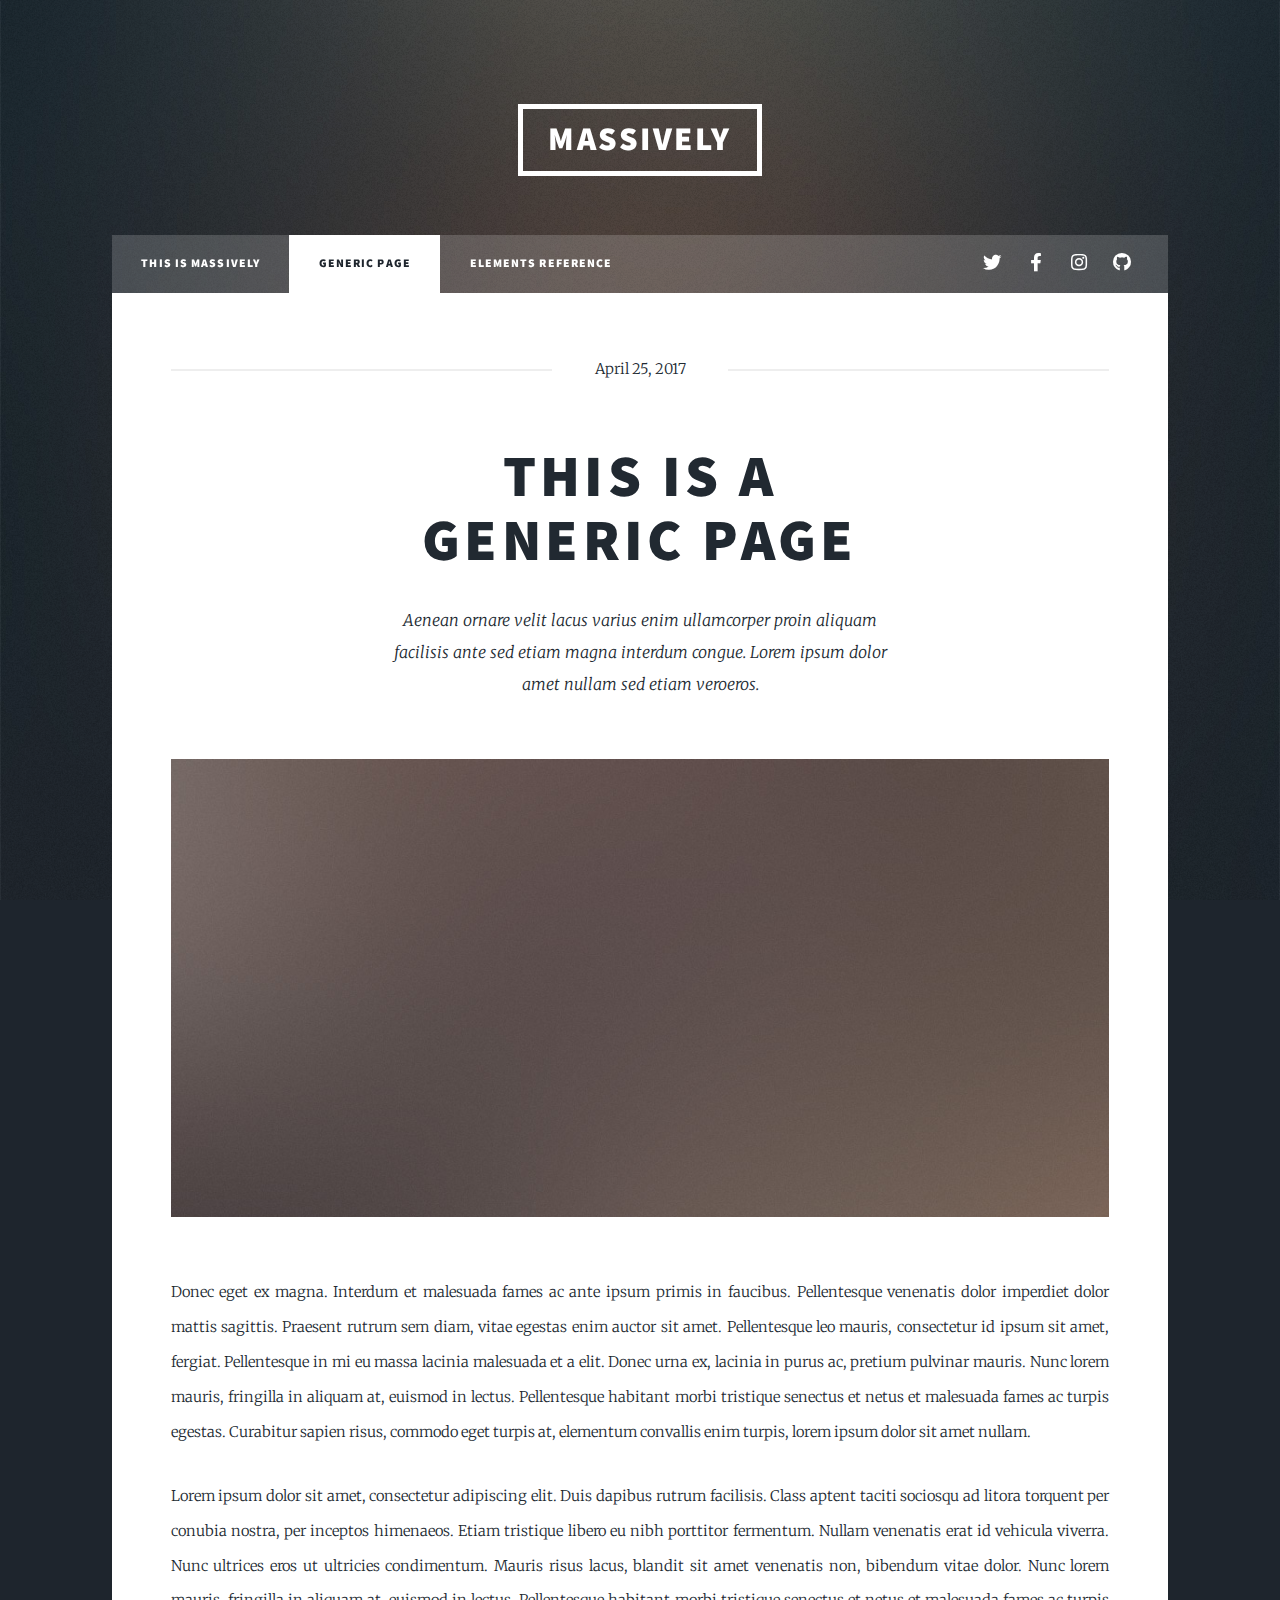
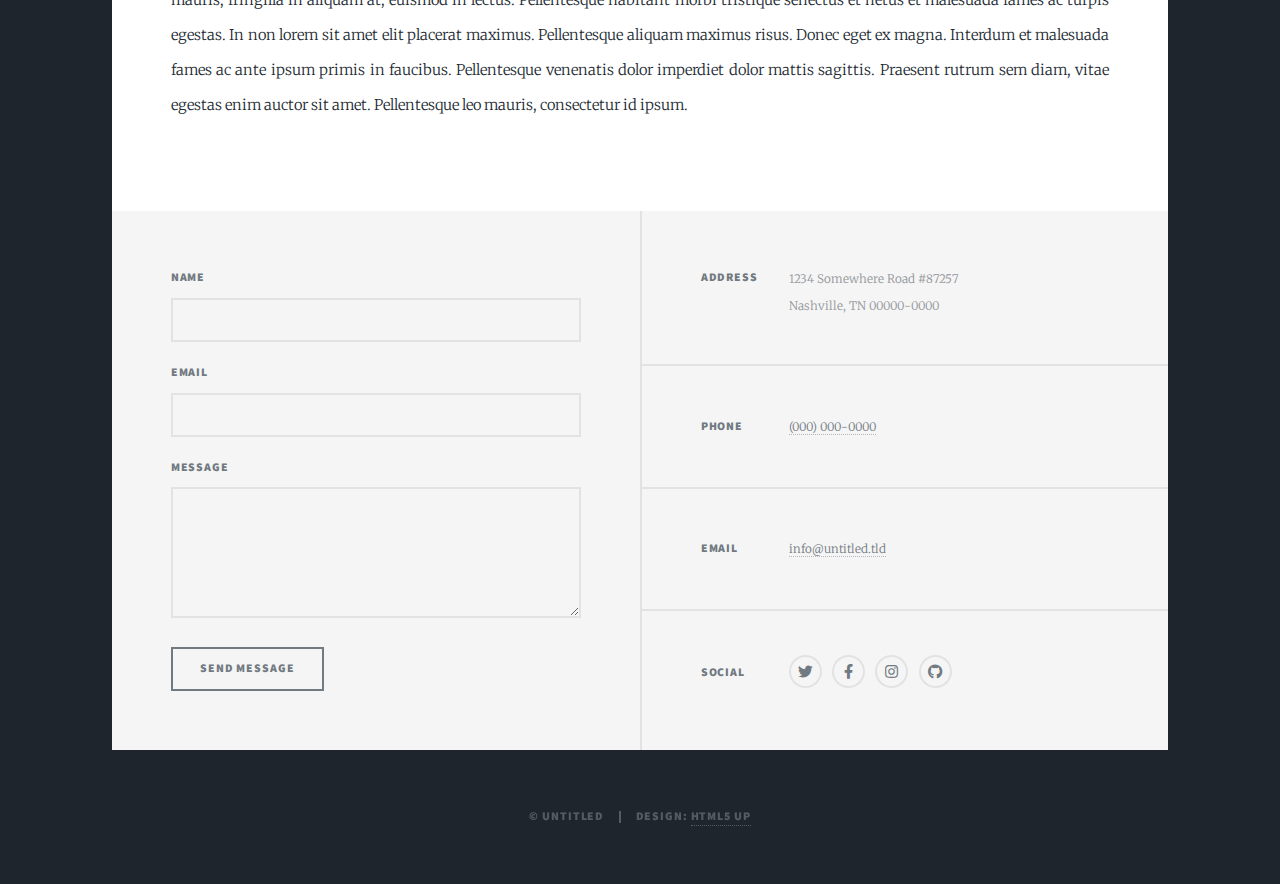
<file: generic.html>
<!DOCTYPE HTML>
<!--
	Massively by HTML5 UP
	html5up.net | @ajlkn
	Free for personal and commercial use under the CCA 3.0 license (html5up.net/license)
-->
<html>
	<head>
		<title>Generic Page - Massively by HTML5 UP</title>
		<meta charset="utf-8" />
		<meta name="viewport" content="width=device-width, initial-scale=1, user-scalable=no" />
		<link rel="stylesheet" href="assets/css/main.css" />
		<noscript><link rel="stylesheet" href="assets/css/noscript.css" /></noscript>
	</head>
	<body class="is-preload">

		<!-- Wrapper -->
			<div id="wrapper">

				<!-- Header -->
					<header id="header">
						<a href="index.html" class="logo">Massively</a>
					</header>

				<!-- Nav -->
					<nav id="nav">
						<ul class="links">
							<li><a href="index.html">This is Massively</a></li>
							<li class="active"><a href="generic.html">Generic Page</a></li>
							<li><a href="elements.html">Elements Reference</a></li>
						</ul>
						<ul class="icons">
							<li><a href="#" class="icon brands fa-twitter"><span class="label">Twitter</span></a></li>
							<li><a href="#" class="icon brands fa-facebook-f"><span class="label">Facebook</span></a></li>
							<li><a href="#" class="icon brands fa-instagram"><span class="label">Instagram</span></a></li>
							<li><a href="#" class="icon brands fa-github"><span class="label">GitHub</span></a></li>
						</ul>
					</nav>

				<!-- Main -->
					<div id="main">

						<!-- Post -->
							<section class="post">
								<header class="major">
									<span class="date">April 25, 2017</span>
									<h1>This is a<br />
									Generic Page</h1>
									<p>Aenean ornare velit lacus varius enim ullamcorper proin aliquam<br />
									facilisis ante sed etiam magna interdum congue. Lorem ipsum dolor<br />
									amet nullam sed etiam veroeros.</p>
								</header>
								<div class="image main"><img src="images/pic01.jpg" alt="" /></div>
								<p>Donec eget ex magna. Interdum et malesuada fames ac ante ipsum primis in faucibus. Pellentesque venenatis dolor imperdiet dolor mattis sagittis. Praesent rutrum sem diam, vitae egestas enim auctor sit amet. Pellentesque leo mauris, consectetur id ipsum sit amet, fergiat. Pellentesque in mi eu massa lacinia malesuada et a elit. Donec urna ex, lacinia in purus ac, pretium pulvinar mauris. Nunc lorem mauris, fringilla in aliquam at, euismod in lectus. Pellentesque habitant morbi tristique senectus et netus et malesuada fames ac turpis egestas. Curabitur sapien risus, commodo eget turpis at, elementum convallis enim turpis, lorem ipsum dolor sit amet nullam.</p>
								<p>Lorem ipsum dolor sit amet, consectetur adipiscing elit. Duis dapibus rutrum facilisis. Class aptent taciti sociosqu ad litora torquent per conubia nostra, per inceptos himenaeos. Etiam tristique libero eu nibh porttitor fermentum. Nullam venenatis erat id vehicula viverra. Nunc ultrices eros ut ultricies condimentum. Mauris risus lacus, blandit sit amet venenatis non, bibendum vitae dolor. Nunc lorem mauris, fringilla in aliquam at, euismod in lectus. Pellentesque habitant morbi tristique senectus et netus et malesuada fames ac turpis egestas. In non lorem sit amet elit placerat maximus. Pellentesque aliquam maximus risus. Donec eget ex magna. Interdum et malesuada fames ac ante ipsum primis in faucibus. Pellentesque venenatis dolor imperdiet dolor mattis sagittis. Praesent rutrum sem diam, vitae egestas enim auctor sit amet. Pellentesque leo mauris, consectetur id ipsum.</p>
							</section>

					</div>

				<!-- Footer -->
					<footer id="footer">
						<section>
							<form method="post" action="#">
								<div class="fields">
									<div class="field">
										<label for="name">Name</label>
										<input type="text" name="name" id="name" />
									</div>
									<div class="field">
										<label for="email">Email</label>
										<input type="text" name="email" id="email" />
									</div>
									<div class="field">
										<label for="message">Message</label>
										<textarea name="message" id="message" rows="3"></textarea>
									</div>
								</div>
								<ul class="actions">
									<li><input type="submit" value="Send Message" /></li>
								</ul>
							</form>
						</section>
						<section class="split contact">
							<section class="alt">
								<h3>Address</h3>
								<p>1234 Somewhere Road #87257<br />
								Nashville, TN 00000-0000</p>
							</section>
							<section>
								<h3>Phone</h3>
								<p><a href="#">(000) 000-0000</a></p>
							</section>
							<section>
								<h3>Email</h3>
								<p><a href="#">info@untitled.tld</a></p>
							</section>
							<section>
								<h3>Social</h3>
								<ul class="icons alt">
									<li><a href="#" class="icon brands alt fa-twitter"><span class="label">Twitter</span></a></li>
									<li><a href="#" class="icon brands alt fa-facebook-f"><span class="label">Facebook</span></a></li>
									<li><a href="#" class="icon brands alt fa-instagram"><span class="label">Instagram</span></a></li>
									<li><a href="#" class="icon brands alt fa-github"><span class="label">GitHub</span></a></li>
								</ul>
							</section>
						</section>
					</footer>

				<!-- Copyright -->
					<div id="copyright">
						<ul><li>&copy; Untitled</li><li>Design: <a href="https://html5up.net">HTML5 UP</a></li></ul>
					</div>

			</div>

		<!-- Scripts -->
			<script src="assets/js/jquery.min.js"></script>
			<script src="assets/js/jquery.scrollex.min.js"></script>
			<script src="assets/js/jquery.scrolly.min.js"></script>
			<script src="assets/js/browser.min.js"></script>
			<script src="assets/js/breakpoints.min.js"></script>
			<script src="assets/js/util.js"></script>
			<script src="assets/js/main.js"></script>

	</body>
</html>
</file>
<file: assets/css/main.css>
@import url(fontawesome-all.min.css);
@import url('https://fonts.googleapis.com/css?family=Merriweather:300,700,300italic,700italic|Source+Sans+Pro:900');

/*
	Massively by HTML5 UP
	html5up.net | @ajlkn
	Free for personal and commercial use under the CCA 3.0 license (html5up.net/license)
*/

html,
body,
div,
span,
applet,
object,
iframe,
h1,
h2,
h3,
h4,
h5,
h6,
p,
blockquote,
pre,
a,
abbr,
acronym,
address,
big,
cite,
code,
del,
dfn,
em,
img,
ins,
kbd,
q,
s,
samp,
small,
strike,
strong,
sub,
sup,
tt,
var,
b,
u,
i,
center,
dl,
dt,
dd,
ol,
ul,
li,
fieldset,
form,
label,
legend,
table,
caption,
tbody,
tfoot,
thead,
tr,
th,
td,
article,
aside,
canvas,
details,
embed,
figure,
figcaption,
footer,
header,
hgroup,
menu,
nav,
output,
ruby,
section,
summary,
time,
mark,
audio,
video {
    margin: 0;
    padding: 0;
    border: 0;
    font-size: 100%;
    font: inherit;
    vertical-align: baseline;
}

article,
aside,
details,
figcaption,
figure,
footer,
header,
hgroup,
menu,
nav,
section {
    display: block;
}

body {
    line-height: 1;
}

ol,
ul {
    list-style: none;
}

blockquote,
q {
    quotes: none;
}

blockquote:before,
blockquote:after,
q:before,
q:after {
    content: '';
    content: none;
}

table {
    border-collapse: collapse;
    border-spacing: 0;
}

body {
    -webkit-text-size-adjust: none;
}

mark {
    background-color: transparent;
    color: inherit;
}

input::-moz-focus-inner {
    border: 0;
    padding: 0;
}

input,
select,
textarea {
    -moz-appearance: none;
    -webkit-appearance: none;
    -ms-appearance: none;
    appearance: none;
}

/* Basic */

@-ms-viewport {
    width: device-width;
}

body {
    -ms-overflow-style: scrollbar;
}

@media screen and (max-width: 480px) {
    html,
    body {
        min-width: 320px;
    }
}

html {
    box-sizing: border-box;
}

*,
*:before,
*:after {
    box-sizing: inherit;
}

body {
    background-color: #1e252d;
}

body.is-preload *,
body.is-preload *:before,
body.is-preload *:after {
    -moz-animation: none !important;
    -webkit-animation: none !important;
    -ms-animation: none !important;
    animation: none !important;
    -moz-transition: none !important;
    -webkit-transition: none !important;
    -ms-transition: none !important;
    transition: none !important;
}

/* Type */

html {
    font-size: 16pt;
}

@media screen and (max-width: 1680px) {
    html {
        font-size: 12pt;
    }
}

@media screen and (max-width: 1280px) {
    html {
        font-size: 11pt;
    }
}

@media screen and (max-width: 360px) {
    html {
        font-size: 10pt;
    }
}

body {
    color: #212931;
}

body,
input,
select,
textarea {
    font-family: 'Merriweather', Georgia, serif;
    font-weight: 300;
    font-size: 1rem;
    line-height: 2.375;
}

a {
    -moz-transition: color 0.2s ease-in-out, background-color 0.2s ease-in-out, border-color 0.2s ease-in-out,
        box-shadow 0.2s ease-in-out;
    -webkit-transition: color 0.2s ease-in-out, background-color 0.2s ease-in-out, border-color 0.2s ease-in-out,
        box-shadow 0.2s ease-in-out;
    -ms-transition: color 0.2s ease-in-out, background-color 0.2s ease-in-out, border-color 0.2s ease-in-out,
        box-shadow 0.2s ease-in-out;
    transition: color 0.2s ease-in-out, background-color 0.2s ease-in-out, border-color 0.2s ease-in-out,
        box-shadow 0.2s ease-in-out;
    border-bottom: dotted 1px;
    text-decoration: none;
}

a:hover {
    border-bottom-color: transparent;
}

strong,
b {
    font-weight: 600;
}

em,
i {
    font-style: italic;
}

p {
    text-align: justify;
    margin: 0 0 2rem 0;
}

h1,
h2,
h3,
h4,
h5,
h6 {
    font-family: 'Source Sans Pro', Helvetica, sans-serif;
    font-weight: 900;
    line-height: 1.5;
    letter-spacing: 0.075em;
    text-transform: uppercase;
    margin: 0 0 1rem 0;
}

h1 a,
h2 a,
h3 a,
h4 a,
h5 a,
h6 a {
    border-bottom: 0;
    color: inherit;
    text-decoration: none;
}

h1 {
    font-size: 4rem;
    line-height: 1.1;
    margin: 0 0 2rem 0;
}

h2 {
    font-size: 1.75rem;
    line-height: 1.3;
    margin: 0 0 1.5rem 0;
}

h3 {
    font-size: 1.25rem;
    margin: 0 0 1.5rem 0;
}

h4 {
    font-size: 1rem;
}

h5 {
    font-size: 0.9rem;
}

h6 {
    font-size: 0.8rem;
}

sub {
    font-size: 0.8rem;
    position: relative;
    top: 0.5rem;
}

sup {
    font-size: 0.8rem;
    position: relative;
    top: -0.5rem;
}

blockquote {
    border-left: solid 4px;
    font-style: italic;
    margin: 0 0 2rem 0;
    padding: 0.5rem 0 0.5rem 2rem;
}

code {
    border: solid 2px;
    font-family: 'Courier New', monospace;
    font-size: 0.9rem;
    margin: 0 0.25rem;
    padding: 0.25rem 0.65rem;
}

pre {
    -webkit-overflow-scrolling: touch;
    font-family: 'Courier New', monospace;
    font-size: 0.9rem;
    margin: 0 0 2rem 0;
}

pre code {
    display: block;
    line-height: 1.75;
    padding: 1rem 1.5rem;
    overflow-x: auto;
}

hr {
    border: 0;
    border-bottom: solid 2px;
    margin: 3rem 0;
}

hr.major {
    margin: 5rem 0;
}

.align-left {
    text-align: left;
}

.align-center {
    text-align: center;
}

.align-right {
    text-align: right;
}

input,
select,
textarea {
    color: #212931;
}

a {
    color: #212931;
    border-bottom-color: rgba(33, 41, 49, 0.5);
}

a:hover {
    border-bottom-color: transparent;
    color: #18bfef !important;
}

strong,
b {
    color: #212931;
}

h1,
h2,
h3,
h4,
h5,
h6 {
    color: #212931;
}

blockquote {
    border-left-color: #eeeeee;
}

code {
    background: rgba(220, 220, 220, 0.25);
    border-color: #eeeeee;
}

hr {
    border-bottom-color: #eeeeee;
}

/* Row */

.row {
    display: flex;
    flex-wrap: wrap;
    box-sizing: border-box;
    align-items: stretch;
}

.row > * {
    box-sizing: border-box;
}

.row.gtr-uniform > * > :last-child {
    margin-bottom: 0;
}

.row.aln-left {
    justify-content: flex-start;
}

.row.aln-center {
    justify-content: center;
}

.row.aln-right {
    justify-content: flex-end;
}

.row.aln-top {
    align-items: flex-start;
}

.row.aln-middle {
    align-items: center;
}

.row.aln-bottom {
    align-items: flex-end;
}

.row > .imp {
    order: -1;
}

.row > .col-1 {
    width: 8.33333%;
}

.row > .off-1 {
    margin-left: 8.33333%;
}

.row > .col-2 {
    width: 16.66667%;
}

.row > .off-2 {
    margin-left: 16.66667%;
}

.row > .col-3 {
    width: 25%;
}

.row > .off-3 {
    margin-left: 25%;
}

.row > .col-4 {
    width: 33.33333%;
}

.row > .off-4 {
    margin-left: 33.33333%;
}

.row > .col-5 {
    width: 41.66667%;
}

.row > .off-5 {
    margin-left: 41.66667%;
}

.row > .col-6 {
    width: 50%;
}

.row > .off-6 {
    margin-left: 50%;
}

.row > .col-7 {
    width: 58.33333%;
}

.row > .off-7 {
    margin-left: 58.33333%;
}

.row > .col-8 {
    width: 66.66667%;
}

.row > .off-8 {
    margin-left: 66.66667%;
}

.row > .col-9 {
    width: 75%;
}

.row > .off-9 {
    margin-left: 75%;
}

.row > .col-10 {
    width: 83.33333%;
}

.row > .off-10 {
    margin-left: 83.33333%;
}

.row > .col-11 {
    width: 91.66667%;
}

.row > .off-11 {
    margin-left: 91.66667%;
}

.row > .col-12 {
    width: 100%;
}

.row > .off-12 {
    margin-left: 100%;
}

.row.gtr-0 {
    margin-top: 0;
    margin-left: 0rem;
}

.row.gtr-0 > * {
    padding: 0 0 0 0rem;
}

.row.gtr-0.gtr-uniform {
    margin-top: 0rem;
}

.row.gtr-0.gtr-uniform > * {
    padding-top: 0rem;
}

.row.gtr-25 {
    margin-top: 0;
    margin-left: -0.375rem;
}

.row.gtr-25 > * {
    padding: 0 0 0 0.375rem;
}

.row.gtr-25.gtr-uniform {
    margin-top: -0.375rem;
}

.row.gtr-25.gtr-uniform > * {
    padding-top: 0.375rem;
}

.row.gtr-50 {
    margin-top: 0;
    margin-left: -0.75rem;
}

.row.gtr-50 > * {
    padding: 0 0 0 0.75rem;
}

.row.gtr-50.gtr-uniform {
    margin-top: -0.75rem;
}

.row.gtr-50.gtr-uniform > * {
    padding-top: 0.75rem;
}

.row {
    margin-top: 0;
    margin-left: -1.5rem;
}

.row > * {
    padding: 0 0 0 1.5rem;
}

.row.gtr-uniform {
    margin-top: -1.5rem;
}

.row.gtr-uniform > * {
    padding-top: 1.5rem;
}

.row.gtr-150 {
    margin-top: 0;
    margin-left: -2.25rem;
}

.row.gtr-150 > * {
    padding: 0 0 0 2.25rem;
}

.row.gtr-150.gtr-uniform {
    margin-top: -2.25rem;
}

.row.gtr-150.gtr-uniform > * {
    padding-top: 2.25rem;
}

.row.gtr-200 {
    margin-top: 0;
    margin-left: -3rem;
}

.row.gtr-200 > * {
    padding: 0 0 0 3rem;
}

.row.gtr-200.gtr-uniform {
    margin-top: -3rem;
}

.row.gtr-200.gtr-uniform > * {
    padding-top: 3rem;
}

@media screen and (max-width: 1680px) {
    .row {
        display: flex;
        flex-wrap: wrap;
        box-sizing: border-box;
        align-items: stretch;
    }

    .row > * {
        box-sizing: border-box;
    }

    .row.gtr-uniform > * > :last-child {
        margin-bottom: 0;
    }

    .row.aln-left {
        justify-content: flex-start;
    }

    .row.aln-center {
        justify-content: center;
    }

    .row.aln-right {
        justify-content: flex-end;
    }

    .row.aln-top {
        align-items: flex-start;
    }

    .row.aln-middle {
        align-items: center;
    }

    .row.aln-bottom {
        align-items: flex-end;
    }

    .row > .imp-xlarge {
        order: -1;
    }

    .row > .col-1-xlarge {
        width: 8.33333%;
    }

    .row > .off-1-xlarge {
        margin-left: 8.33333%;
    }

    .row > .col-2-xlarge {
        width: 16.66667%;
    }

    .row > .off-2-xlarge {
        margin-left: 16.66667%;
    }

    .row > .col-3-xlarge {
        width: 25%;
    }

    .row > .off-3-xlarge {
        margin-left: 25%;
    }

    .row > .col-4-xlarge {
        width: 33.33333%;
    }

    .row > .off-4-xlarge {
        margin-left: 33.33333%;
    }

    .row > .col-5-xlarge {
        width: 41.66667%;
    }

    .row > .off-5-xlarge {
        margin-left: 41.66667%;
    }

    .row > .col-6-xlarge {
        width: 50%;
    }

    .row > .off-6-xlarge {
        margin-left: 50%;
    }

    .row > .col-7-xlarge {
        width: 58.33333%;
    }

    .row > .off-7-xlarge {
        margin-left: 58.33333%;
    }

    .row > .col-8-xlarge {
        width: 66.66667%;
    }

    .row > .off-8-xlarge {
        margin-left: 66.66667%;
    }

    .row > .col-9-xlarge {
        width: 75%;
    }

    .row > .off-9-xlarge {
        margin-left: 75%;
    }

    .row > .col-10-xlarge {
        width: 83.33333%;
    }

    .row > .off-10-xlarge {
        margin-left: 83.33333%;
    }

    .row > .col-11-xlarge {
        width: 91.66667%;
    }

    .row > .off-11-xlarge {
        margin-left: 91.66667%;
    }

    .row > .col-12-xlarge {
        width: 100%;
    }

    .row > .off-12-xlarge {
        margin-left: 100%;
    }

    .row.gtr-0 {
        margin-top: 0;
        margin-left: 0rem;
    }

    .row.gtr-0 > * {
        padding: 0 0 0 0rem;
    }

    .row.gtr-0.gtr-uniform {
        margin-top: 0rem;
    }

    .row.gtr-0.gtr-uniform > * {
        padding-top: 0rem;
    }

    .row.gtr-25 {
        margin-top: 0;
        margin-left: -0.375rem;
    }

    .row.gtr-25 > * {
        padding: 0 0 0 0.375rem;
    }

    .row.gtr-25.gtr-uniform {
        margin-top: -0.375rem;
    }

    .row.gtr-25.gtr-uniform > * {
        padding-top: 0.375rem;
    }

    .row.gtr-50 {
        margin-top: 0;
        margin-left: -0.75rem;
    }

    .row.gtr-50 > * {
        padding: 0 0 0 0.75rem;
    }

    .row.gtr-50.gtr-uniform {
        margin-top: -0.75rem;
    }

    .row.gtr-50.gtr-uniform > * {
        padding-top: 0.75rem;
    }

    .row {
        margin-top: 0;
        margin-left: -1.5rem;
    }

    .row > * {
        padding: 0 0 0 1.5rem;
    }

    .row.gtr-uniform {
        margin-top: -1.5rem;
    }

    .row.gtr-uniform > * {
        padding-top: 1.5rem;
    }

    .row.gtr-150 {
        margin-top: 0;
        margin-left: -2.25rem;
    }

    .row.gtr-150 > * {
        padding: 0 0 0 2.25rem;
    }

    .row.gtr-150.gtr-uniform {
        margin-top: -2.25rem;
    }

    .row.gtr-150.gtr-uniform > * {
        padding-top: 2.25rem;
    }

    .row.gtr-200 {
        margin-top: 0;
        margin-left: -3rem;
    }

    .row.gtr-200 > * {
        padding: 0 0 0 3rem;
    }

    .row.gtr-200.gtr-uniform {
        margin-top: -3rem;
    }

    .row.gtr-200.gtr-uniform > * {
        padding-top: 3rem;
    }
}

@media screen and (max-width: 1280px) {
    .row {
        display: flex;
        flex-wrap: wrap;
        box-sizing: border-box;
        align-items: stretch;
    }

    .row > * {
        box-sizing: border-box;
    }

    .row.gtr-uniform > * > :last-child {
        margin-bottom: 0;
    }

    .row.aln-left {
        justify-content: flex-start;
    }

    .row.aln-center {
        justify-content: center;
    }

    .row.aln-right {
        justify-content: flex-end;
    }

    .row.aln-top {
        align-items: flex-start;
    }

    .row.aln-middle {
        align-items: center;
    }

    .row.aln-bottom {
        align-items: flex-end;
    }

    .row > .imp-large {
        order: -1;
    }

    .row > .col-1-large {
        width: 8.33333%;
    }

    .row > .off-1-large {
        margin-left: 8.33333%;
    }

    .row > .col-2-large {
        width: 16.66667%;
    }

    .row > .off-2-large {
        margin-left: 16.66667%;
    }

    .row > .col-3-large {
        width: 25%;
    }

    .row > .off-3-large {
        margin-left: 25%;
    }

    .row > .col-4-large {
        width: 33.33333%;
    }

    .row > .off-4-large {
        margin-left: 33.33333%;
    }

    .row > .col-5-large {
        width: 41.66667%;
    }

    .row > .off-5-large {
        margin-left: 41.66667%;
    }

    .row > .col-6-large {
        width: 50%;
    }

    .row > .off-6-large {
        margin-left: 50%;
    }

    .row > .col-7-large {
        width: 58.33333%;
    }

    .row > .off-7-large {
        margin-left: 58.33333%;
    }

    .row > .col-8-large {
        width: 66.66667%;
    }

    .row > .off-8-large {
        margin-left: 66.66667%;
    }

    .row > .col-9-large {
        width: 75%;
    }

    .row > .off-9-large {
        margin-left: 75%;
    }

    .row > .col-10-large {
        width: 83.33333%;
    }

    .row > .off-10-large {
        margin-left: 83.33333%;
    }

    .row > .col-11-large {
        width: 91.66667%;
    }

    .row > .off-11-large {
        margin-left: 91.66667%;
    }

    .row > .col-12-large {
        width: 100%;
    }

    .row > .off-12-large {
        margin-left: 100%;
    }

    .row.gtr-0 {
        margin-top: 0;
        margin-left: 0rem;
    }

    .row.gtr-0 > * {
        padding: 0 0 0 0rem;
    }

    .row.gtr-0.gtr-uniform {
        margin-top: 0rem;
    }

    .row.gtr-0.gtr-uniform > * {
        padding-top: 0rem;
    }

    .row.gtr-25 {
        margin-top: 0;
        margin-left: -0.375rem;
    }

    .row.gtr-25 > * {
        padding: 0 0 0 0.375rem;
    }

    .row.gtr-25.gtr-uniform {
        margin-top: -0.375rem;
    }

    .row.gtr-25.gtr-uniform > * {
        padding-top: 0.375rem;
    }

    .row.gtr-50 {
        margin-top: 0;
        margin-left: -0.75rem;
    }

    .row.gtr-50 > * {
        padding: 0 0 0 0.75rem;
    }

    .row.gtr-50.gtr-uniform {
        margin-top: -0.75rem;
    }

    .row.gtr-50.gtr-uniform > * {
        padding-top: 0.75rem;
    }

    .row {
        margin-top: 0;
        margin-left: -1.5rem;
    }

    .row > * {
        padding: 0 0 0 1.5rem;
    }

    .row.gtr-uniform {
        margin-top: -1.5rem;
    }

    .row.gtr-uniform > * {
        padding-top: 1.5rem;
    }

    .row.gtr-150 {
        margin-top: 0;
        margin-left: -2.25rem;
    }

    .row.gtr-150 > * {
        padding: 0 0 0 2.25rem;
    }

    .row.gtr-150.gtr-uniform {
        margin-top: -2.25rem;
    }

    .row.gtr-150.gtr-uniform > * {
        padding-top: 2.25rem;
    }

    .row.gtr-200 {
        margin-top: 0;
        margin-left: -3rem;
    }

    .row.gtr-200 > * {
        padding: 0 0 0 3rem;
    }

    .row.gtr-200.gtr-uniform {
        margin-top: -3rem;
    }

    .row.gtr-200.gtr-uniform > * {
        padding-top: 3rem;
    }
}

@media screen and (max-width: 980px) {
    .row {
        display: flex;
        flex-wrap: wrap;
        box-sizing: border-box;
        align-items: stretch;
    }

    .row > * {
        box-sizing: border-box;
    }

    .row.gtr-uniform > * > :last-child {
        margin-bottom: 0;
    }

    .row.aln-left {
        justify-content: flex-start;
    }

    .row.aln-center {
        justify-content: center;
    }

    .row.aln-right {
        justify-content: flex-end;
    }

    .row.aln-top {
        align-items: flex-start;
    }

    .row.aln-middle {
        align-items: center;
    }

    .row.aln-bottom {
        align-items: flex-end;
    }

    .row > .imp-medium {
        order: -1;
    }

    .row > .col-1-medium {
        width: 8.33333%;
    }

    .row > .off-1-medium {
        margin-left: 8.33333%;
    }

    .row > .col-2-medium {
        width: 16.66667%;
    }

    .row > .off-2-medium {
        margin-left: 16.66667%;
    }

    .row > .col-3-medium {
        width: 25%;
    }

    .row > .off-3-medium {
        margin-left: 25%;
    }

    .row > .col-4-medium {
        width: 33.33333%;
    }

    .row > .off-4-medium {
        margin-left: 33.33333%;
    }

    .row > .col-5-medium {
        width: 41.66667%;
    }

    .row > .off-5-medium {
        margin-left: 41.66667%;
    }

    .row > .col-6-medium {
        width: 50%;
    }

    .row > .off-6-medium {
        margin-left: 50%;
    }

    .row > .col-7-medium {
        width: 58.33333%;
    }

    .row > .off-7-medium {
        margin-left: 58.33333%;
    }

    .row > .col-8-medium {
        width: 66.66667%;
    }

    .row > .off-8-medium {
        margin-left: 66.66667%;
    }

    .row > .col-9-medium {
        width: 75%;
    }

    .row > .off-9-medium {
        margin-left: 75%;
    }

    .row > .col-10-medium {
        width: 83.33333%;
    }

    .row > .off-10-medium {
        margin-left: 83.33333%;
    }

    .row > .col-11-medium {
        width: 91.66667%;
    }

    .row > .off-11-medium {
        margin-left: 91.66667%;
    }

    .row > .col-12-medium {
        width: 100%;
    }

    .row > .off-12-medium {
        margin-left: 100%;
    }

    .row.gtr-0 {
        margin-top: 0;
        margin-left: 0rem;
    }

    .row.gtr-0 > * {
        padding: 0 0 0 0rem;
    }

    .row.gtr-0.gtr-uniform {
        margin-top: 0rem;
    }

    .row.gtr-0.gtr-uniform > * {
        padding-top: 0rem;
    }

    .row.gtr-25 {
        margin-top: 0;
        margin-left: -0.375rem;
    }

    .row.gtr-25 > * {
        padding: 0 0 0 0.375rem;
    }

    .row.gtr-25.gtr-uniform {
        margin-top: -0.375rem;
    }

    .row.gtr-25.gtr-uniform > * {
        padding-top: 0.375rem;
    }

    .row.gtr-50 {
        margin-top: 0;
        margin-left: -0.75rem;
    }

    .row.gtr-50 > * {
        padding: 0 0 0 0.75rem;
    }

    .row.gtr-50.gtr-uniform {
        margin-top: -0.75rem;
    }

    .row.gtr-50.gtr-uniform > * {
        padding-top: 0.75rem;
    }

    .row {
        margin-top: 0;
        margin-left: -1.5rem;
    }

    .row > * {
        padding: 0 0 0 1.5rem;
    }

    .row.gtr-uniform {
        margin-top: -1.5rem;
    }

    .row.gtr-uniform > * {
        padding-top: 1.5rem;
    }

    .row.gtr-150 {
        margin-top: 0;
        margin-left: -2.25rem;
    }

    .row.gtr-150 > * {
        padding: 0 0 0 2.25rem;
    }

    .row.gtr-150.gtr-uniform {
        margin-top: -2.25rem;
    }

    .row.gtr-150.gtr-uniform > * {
        padding-top: 2.25rem;
    }

    .row.gtr-200 {
        margin-top: 0;
        margin-left: -3rem;
    }

    .row.gtr-200 > * {
        padding: 0 0 0 3rem;
    }

    .row.gtr-200.gtr-uniform {
        margin-top: -3rem;
    }

    .row.gtr-200.gtr-uniform > * {
        padding-top: 3rem;
    }
}

@media screen and (max-width: 736px) {
    .row {
        display: flex;
        flex-wrap: wrap;
        box-sizing: border-box;
        align-items: stretch;
    }

    .row > * {
        box-sizing: border-box;
    }

    .row.gtr-uniform > * > :last-child {
        margin-bottom: 0;
    }

    .row.aln-left {
        justify-content: flex-start;
    }

    .row.aln-center {
        justify-content: center;
    }

    .row.aln-right {
        justify-content: flex-end;
    }

    .row.aln-top {
        align-items: flex-start;
    }

    .row.aln-middle {
        align-items: center;
    }

    .row.aln-bottom {
        align-items: flex-end;
    }

    .row > .imp-small {
        order: -1;
    }

    .row > .col-1-small {
        width: 8.33333%;
    }

    .row > .off-1-small {
        margin-left: 8.33333%;
    }

    .row > .col-2-small {
        width: 16.66667%;
    }

    .row > .off-2-small {
        margin-left: 16.66667%;
    }

    .row > .col-3-small {
        width: 25%;
    }

    .row > .off-3-small {
        margin-left: 25%;
    }

    .row > .col-4-small {
        width: 33.33333%;
    }

    .row > .off-4-small {
        margin-left: 33.33333%;
    }

    .row > .col-5-small {
        width: 41.66667%;
    }

    .row > .off-5-small {
        margin-left: 41.66667%;
    }

    .row > .col-6-small {
        width: 50%;
    }

    .row > .off-6-small {
        margin-left: 50%;
    }

    .row > .col-7-small {
        width: 58.33333%;
    }

    .row > .off-7-small {
        margin-left: 58.33333%;
    }

    .row > .col-8-small {
        width: 66.66667%;
    }

    .row > .off-8-small {
        margin-left: 66.66667%;
    }

    .row > .col-9-small {
        width: 75%;
    }

    .row > .off-9-small {
        margin-left: 75%;
    }

    .row > .col-10-small {
        width: 83.33333%;
    }

    .row > .off-10-small {
        margin-left: 83.33333%;
    }

    .row > .col-11-small {
        width: 91.66667%;
    }

    .row > .off-11-small {
        margin-left: 91.66667%;
    }

    .row > .col-12-small {
        width: 100%;
    }

    .row > .off-12-small {
        margin-left: 100%;
    }

    .row.gtr-0 {
        margin-top: 0;
        margin-left: 0rem;
    }

    .row.gtr-0 > * {
        padding: 0 0 0 0rem;
    }

    .row.gtr-0.gtr-uniform {
        margin-top: 0rem;
    }

    .row.gtr-0.gtr-uniform > * {
        padding-top: 0rem;
    }

    .row.gtr-25 {
        margin-top: 0;
        margin-left: -0.375rem;
    }

    .row.gtr-25 > * {
        padding: 0 0 0 0.375rem;
    }

    .row.gtr-25.gtr-uniform {
        margin-top: -0.375rem;
    }

    .row.gtr-25.gtr-uniform > * {
        padding-top: 0.375rem;
    }

    .row.gtr-50 {
        margin-top: 0;
        margin-left: -0.75rem;
    }

    .row.gtr-50 > * {
        padding: 0 0 0 0.75rem;
    }

    .row.gtr-50.gtr-uniform {
        margin-top: -0.75rem;
    }

    .row.gtr-50.gtr-uniform > * {
        padding-top: 0.75rem;
    }

    .row {
        margin-top: 0;
        margin-left: -1.5rem;
    }

    .row > * {
        padding: 0 0 0 1.5rem;
    }

    .row.gtr-uniform {
        margin-top: -1.5rem;
    }

    .row.gtr-uniform > * {
        padding-top: 1.5rem;
    }

    .row.gtr-150 {
        margin-top: 0;
        margin-left: -2.25rem;
    }

    .row.gtr-150 > * {
        padding: 0 0 0 2.25rem;
    }

    .row.gtr-150.gtr-uniform {
        margin-top: -2.25rem;
    }

    .row.gtr-150.gtr-uniform > * {
        padding-top: 2.25rem;
    }

    .row.gtr-200 {
        margin-top: 0;
        margin-left: -3rem;
    }

    .row.gtr-200 > * {
        padding: 0 0 0 3rem;
    }

    .row.gtr-200.gtr-uniform {
        margin-top: -3rem;
    }

    .row.gtr-200.gtr-uniform > * {
        padding-top: 3rem;
    }
}

@media screen and (max-width: 480px) {
    .row {
        display: flex;
        flex-wrap: wrap;
        box-sizing: border-box;
        align-items: stretch;
    }

    .row > * {
        box-sizing: border-box;
    }

    .row.gtr-uniform > * > :last-child {
        margin-bottom: 0;
    }

    .row.aln-left {
        justify-content: flex-start;
    }

    .row.aln-center {
        justify-content: center;
    }

    .row.aln-right {
        justify-content: flex-end;
    }

    .row.aln-top {
        align-items: flex-start;
    }

    .row.aln-middle {
        align-items: center;
    }

    .row.aln-bottom {
        align-items: flex-end;
    }

    .row > .imp-xsmall {
        order: -1;
    }

    .row > .col-1-xsmall {
        width: 8.33333%;
    }

    .row > .off-1-xsmall {
        margin-left: 8.33333%;
    }

    .row > .col-2-xsmall {
        width: 16.66667%;
    }

    .row > .off-2-xsmall {
        margin-left: 16.66667%;
    }

    .row > .col-3-xsmall {
        width: 25%;
    }

    .row > .off-3-xsmall {
        margin-left: 25%;
    }

    .row > .col-4-xsmall {
        width: 33.33333%;
    }

    .row > .off-4-xsmall {
        margin-left: 33.33333%;
    }

    .row > .col-5-xsmall {
        width: 41.66667%;
    }

    .row > .off-5-xsmall {
        margin-left: 41.66667%;
    }

    .row > .col-6-xsmall {
        width: 50%;
    }

    .row > .off-6-xsmall {
        margin-left: 50%;
    }

    .row > .col-7-xsmall {
        width: 58.33333%;
    }

    .row > .off-7-xsmall {
        margin-left: 58.33333%;
    }

    .row > .col-8-xsmall {
        width: 66.66667%;
    }

    .row > .off-8-xsmall {
        margin-left: 66.66667%;
    }

    .row > .col-9-xsmall {
        width: 75%;
    }

    .row > .off-9-xsmall {
        margin-left: 75%;
    }

    .row > .col-10-xsmall {
        width: 83.33333%;
    }

    .row > .off-10-xsmall {
        margin-left: 83.33333%;
    }

    .row > .col-11-xsmall {
        width: 91.66667%;
    }

    .row > .off-11-xsmall {
        margin-left: 91.66667%;
    }

    .row > .col-12-xsmall {
        width: 100%;
    }

    .row > .off-12-xsmall {
        margin-left: 100%;
    }

    .row.gtr-0 {
        margin-top: 0;
        margin-left: 0rem;
    }

    .row.gtr-0 > * {
        padding: 0 0 0 0rem;
    }

    .row.gtr-0.gtr-uniform {
        margin-top: 0rem;
    }

    .row.gtr-0.gtr-uniform > * {
        padding-top: 0rem;
    }

    .row.gtr-25 {
        margin-top: 0;
        margin-left: -0.375rem;
    }

    .row.gtr-25 > * {
        padding: 0 0 0 0.375rem;
    }

    .row.gtr-25.gtr-uniform {
        margin-top: -0.375rem;
    }

    .row.gtr-25.gtr-uniform > * {
        padding-top: 0.375rem;
    }

    .row.gtr-50 {
        margin-top: 0;
        margin-left: -0.75rem;
    }

    .row.gtr-50 > * {
        padding: 0 0 0 0.75rem;
    }

    .row.gtr-50.gtr-uniform {
        margin-top: -0.75rem;
    }

    .row.gtr-50.gtr-uniform > * {
        padding-top: 0.75rem;
    }

    .row {
        margin-top: 0;
        margin-left: -1.5rem;
    }

    .row > * {
        padding: 0 0 0 1.5rem;
    }

    .row.gtr-uniform {
        margin-top: -1.5rem;
    }

    .row.gtr-uniform > * {
        padding-top: 1.5rem;
    }

    .row.gtr-150 {
        margin-top: 0;
        margin-left: -2.25rem;
    }

    .row.gtr-150 > * {
        padding: 0 0 0 2.25rem;
    }

    .row.gtr-150.gtr-uniform {
        margin-top: -2.25rem;
    }

    .row.gtr-150.gtr-uniform > * {
        padding-top: 2.25rem;
    }

    .row.gtr-200 {
        margin-top: 0;
        margin-left: -3rem;
    }

    .row.gtr-200 > * {
        padding: 0 0 0 3rem;
    }

    .row.gtr-200.gtr-uniform {
        margin-top: -3rem;
    }

    .row.gtr-200.gtr-uniform > * {
        padding-top: 3rem;
    }
}

@media screen and (max-width: 360px) {
    .row {
        display: flex;
        flex-wrap: wrap;
        box-sizing: border-box;
        align-items: stretch;
    }

    .row > * {
        box-sizing: border-box;
    }

    .row.gtr-uniform > * > :last-child {
        margin-bottom: 0;
    }

    .row.aln-left {
        justify-content: flex-start;
    }

    .row.aln-center {
        justify-content: center;
    }

    .row.aln-right {
        justify-content: flex-end;
    }

    .row.aln-top {
        align-items: flex-start;
    }

    .row.aln-middle {
        align-items: center;
    }

    .row.aln-bottom {
        align-items: flex-end;
    }

    .row > .imp-xxsmall {
        order: -1;
    }

    .row > .col-1-xxsmall {
        width: 8.33333%;
    }

    .row > .off-1-xxsmall {
        margin-left: 8.33333%;
    }

    .row > .col-2-xxsmall {
        width: 16.66667%;
    }

    .row > .off-2-xxsmall {
        margin-left: 16.66667%;
    }

    .row > .col-3-xxsmall {
        width: 25%;
    }

    .row > .off-3-xxsmall {
        margin-left: 25%;
    }

    .row > .col-4-xxsmall {
        width: 33.33333%;
    }

    .row > .off-4-xxsmall {
        margin-left: 33.33333%;
    }

    .row > .col-5-xxsmall {
        width: 41.66667%;
    }

    .row > .off-5-xxsmall {
        margin-left: 41.66667%;
    }

    .row > .col-6-xxsmall {
        width: 50%;
    }

    .row > .off-6-xxsmall {
        margin-left: 50%;
    }

    .row > .col-7-xxsmall {
        width: 58.33333%;
    }

    .row > .off-7-xxsmall {
        margin-left: 58.33333%;
    }

    .row > .col-8-xxsmall {
        width: 66.66667%;
    }

    .row > .off-8-xxsmall {
        margin-left: 66.66667%;
    }

    .row > .col-9-xxsmall {
        width: 75%;
    }

    .row > .off-9-xxsmall {
        margin-left: 75%;
    }

    .row > .col-10-xxsmall {
        width: 83.33333%;
    }

    .row > .off-10-xxsmall {
        margin-left: 83.33333%;
    }

    .row > .col-11-xxsmall {
        width: 91.66667%;
    }

    .row > .off-11-xxsmall {
        margin-left: 91.66667%;
    }

    .row > .col-12-xxsmall {
        width: 100%;
    }

    .row > .off-12-xxsmall {
        margin-left: 100%;
    }

    .row.gtr-0 {
        margin-top: 0;
        margin-left: 0rem;
    }

    .row.gtr-0 > * {
        padding: 0 0 0 0rem;
    }

    .row.gtr-0.gtr-uniform {
        margin-top: 0rem;
    }

    .row.gtr-0.gtr-uniform > * {
        padding-top: 0rem;
    }

    .row.gtr-25 {
        margin-top: 0;
        margin-left: -0.375rem;
    }

    .row.gtr-25 > * {
        padding: 0 0 0 0.375rem;
    }

    .row.gtr-25.gtr-uniform {
        margin-top: -0.375rem;
    }

    .row.gtr-25.gtr-uniform > * {
        padding-top: 0.375rem;
    }

    .row.gtr-50 {
        margin-top: 0;
        margin-left: -0.75rem;
    }

    .row.gtr-50 > * {
        padding: 0 0 0 0.75rem;
    }

    .row.gtr-50.gtr-uniform {
        margin-top: -0.75rem;
    }

    .row.gtr-50.gtr-uniform > * {
        padding-top: 0.75rem;
    }

    .row {
        margin-top: 0;
        margin-left: -1.5rem;
    }

    .row > * {
        padding: 0 0 0 1.5rem;
    }

    .row.gtr-uniform {
        margin-top: -1.5rem;
    }

    .row.gtr-uniform > * {
        padding-top: 1.5rem;
    }

    .row.gtr-150 {
        margin-top: 0;
        margin-left: -2.25rem;
    }

    .row.gtr-150 > * {
        padding: 0 0 0 2.25rem;
    }

    .row.gtr-150.gtr-uniform {
        margin-top: -2.25rem;
    }

    .row.gtr-150.gtr-uniform > * {
        padding-top: 2.25rem;
    }

    .row.gtr-200 {
        margin-top: 0;
        margin-left: -3rem;
    }

    .row.gtr-200 > * {
        padding: 0 0 0 3rem;
    }

    .row.gtr-200.gtr-uniform {
        margin-top: -3rem;
    }

    .row.gtr-200.gtr-uniform > * {
        padding-top: 3rem;
    }
}

/* Box */

.box {
    border: solid 2px;
    margin-bottom: 2rem;
    padding: 1.5rem;
}

.box > :last-child,
.box > :last-child > :last-child,
.box > :last-child > :last-child > :last-child {
    margin-bottom: 0;
}

.box.alt {
    border: 0;
    border-radius: 0;
    padding: 0;
}

.box {
    border-color: #eeeeee;
}

/* Button */

input[type='submit'],
input[type='reset'],
input[type='button'],
button,
.button {
    -moz-appearance: none;
    -webkit-appearance: none;
    -ms-appearance: none;
    appearance: none;
    -moz-transition: background-color 0.2s ease-in-out, box-shadow 0.2s ease-in-out, color 0.2s ease-in-out;
    -webkit-transition: background-color 0.2s ease-in-out, box-shadow 0.2s ease-in-out, color 0.2s ease-in-out;
    -ms-transition: background-color 0.2s ease-in-out, box-shadow 0.2s ease-in-out, color 0.2s ease-in-out;
    transition: background-color 0.2s ease-in-out, box-shadow 0.2s ease-in-out, color 0.2s ease-in-out;
    border: 0;
    border-radius: 0;
    cursor: pointer;
    display: inline-block;
    font-family: 'Source Sans Pro', Helvetica, sans-serif;
    font-size: 0.8rem;
    font-weight: 900;
    letter-spacing: 0.075em;
    height: 3rem;
    line-height: 3rem;
    padding: 0 2rem;
    text-align: center;
    text-decoration: none;
    text-transform: uppercase;
    white-space: nowrap;
}

input[type='submit'].icon:before,
input[type='reset'].icon:before,
input[type='button'].icon:before,
button.icon:before,
.button.icon:before {
    margin-right: 0.5rem;
}

input[type='submit'].icon.solo,
input[type='reset'].icon.solo,
input[type='button'].icon.solo,
button.icon.solo,
.button.icon.solo {
    position: relative;
    width: 4rem;
    height: 4rem;
    line-height: 4rem;
    border-radius: 4rem;
    text-indent: 4rem;
    overflow: hidden;
    padding: 0;
    white-space: nowrap;
}

input[type='submit'].icon.solo:before,
input[type='reset'].icon.solo:before,
input[type='button'].icon.solo:before,
button.icon.solo:before,
.button.icon.solo:before {
    position: absolute;
    display: block;
    top: 0;
    left: 0;
    width: inherit;
    height: inherit;
    line-height: inherit;
    font-size: 1.25rem;
    margin-right: 0;
    text-align: center;
    text-indent: 0;
}

input[type='submit'].fit,
input[type='reset'].fit,
input[type='button'].fit,
button.fit,
.button.fit {
    width: 100%;
}

input[type='submit'].small,
input[type='reset'].small,
input[type='button'].small,
button.small,
.button.small {
    font-size: 0.7rem;
    height: 2.5rem;
    line-height: 2.5rem;
    padding: 0 1.5rem;
}

input[type='submit'].large,
input[type='reset'].large,
input[type='button'].large,
button.large,
.button.large {
    font-size: 0.9rem;
    height: 3.5rem;
    line-height: 3.5rem;
    padding: 0 2.75rem;
}

@media screen and (max-width: 980px) {
    input[type='submit'],
    input[type='reset'],
    input[type='button'],
    button,
    .button {
        font-size: 0.9rem;
        height: 3.25rem;
        line-height: 3.25rem;
    }

    input[type='submit'].large,
    input[type='reset'].large,
    input[type='button'].large,
    button.large,
    .button.large {
        font-size: 1rem;
        height: 3.75rem;
        line-height: 3.75rem;
    }
}

input[type='submit'].disabled,
input[type='submit']:disabled,
input[type='reset'].disabled,
input[type='reset']:disabled,
input[type='button'].disabled,
input[type='button']:disabled,
button.disabled,
button:disabled,
.button.disabled,
.button:disabled {
    pointer-events: none;
    opacity: 0.25;
}

input[type='submit'],
input[type='reset'],
input[type='button'],
button,
.button {
    background-color: transparent;
    box-shadow: inset 0 0 0 2px #212931;
    color: #212931 !important;
}

input[type='submit']:hover,
input[type='reset']:hover,
input[type='button']:hover,
button:hover,
.button:hover {
    box-shadow: inset 0 0 0 2px #18bfef;
    color: #18bfef !important;
}

input[type='submit'].primary,
input[type='reset'].primary,
input[type='button'].primary,
button.primary,
.button.primary {
    background-color: #212931;
    box-shadow: none;
    color: #ffffff !important;
}

input[type='submit'].primary:hover,
input[type='reset'].primary:hover,
input[type='button'].primary:hover,
button.primary:hover,
.button.primary:hover {
    background-color: #18bfef;
}

/* Form */

form {
    margin: 0 0 2rem 0;
}

form > :last-child {
    margin-bottom: 0;
}

form > .fields {
    display: -moz-flex;
    display: -webkit-flex;
    display: -ms-flex;
    display: flex;
    -moz-flex-wrap: wrap;
    -webkit-flex-wrap: wrap;
    -ms-flex-wrap: wrap;
    flex-wrap: wrap;
    width: calc(100% + 3rem);
    margin: -1.5rem 0 2rem -1.5rem;
}

form > .fields > .field {
    -moz-flex-grow: 0;
    -webkit-flex-grow: 0;
    -ms-flex-grow: 0;
    flex-grow: 0;
    -moz-flex-shrink: 0;
    -webkit-flex-shrink: 0;
    -ms-flex-shrink: 0;
    flex-shrink: 0;
    padding: 1.5rem 0 0 1.5rem;
    width: calc(100% - 1.5rem);
}

form > .fields > .field.half {
    width: calc(50% - 0.75rem);
}

form > .fields > .field.third {
    width: calc(100% / 3 - 0.5rem);
}

form > .fields > .field.quarter {
    width: calc(25% - 0.375rem);
}

@media screen and (max-width: 480px) {
    form > .fields {
        width: calc(100% + 3rem);
        margin: -1.5rem 0 2rem -1.5rem;
    }

    form > .fields > .field {
        padding: 1.5rem 0 0 1.5rem;
        width: calc(100% - 1.5rem);
    }

    form > .fields > .field.half {
        width: calc(100% - 1.5rem);
    }

    form > .fields > .field.third {
        width: calc(100% - 1.5rem);
    }

    form > .fields > .field.quarter {
        width: calc(100% - 1.5rem);
    }
}

label {
    display: block;
    font-family: 'Source Sans Pro', Helvetica, sans-serif;
    font-weight: 900;
    line-height: 1.5;
    letter-spacing: 0.075em;
    font-size: 0.8rem;
    text-transform: uppercase;
    margin: 0 0 0.75rem 0;
}

@media screen and (max-width: 980px) {
    label {
        font-size: 0.9rem;
    }
}

input[type='text'],
input[type='password'],
input[type='email'],
select,
textarea {
    -moz-appearance: none;
    -webkit-appearance: none;
    -ms-appearance: none;
    appearance: none;
    background: transparent;
    border-radius: 0;
    border: solid 2px;
    color: inherit;
    display: block;
    outline: 0;
    padding: 0 1rem;
    text-decoration: none;
    width: 100%;
}

input[type='text']:invalid,
input[type='password']:invalid,
input[type='email']:invalid,
select:invalid,
textarea:invalid {
    box-shadow: none;
}

select {
    background-size: 1.25rem;
    background-repeat: no-repeat;
    background-position: calc(100% - 1rem) center;
    height: 3rem;
    padding-right: 3rem;
    text-overflow: ellipsis;
}

select:focus::-ms-value {
    background-color: transparent;
}

select::-ms-expand {
    display: none;
}

input[type='text'],
input[type='password'],
input[type='email'],
select {
    height: 3rem;
}

textarea {
    padding: 0.75rem 1rem;
}

input[type='checkbox'],
input[type='radio'] {
    -moz-appearance: none;
    -webkit-appearance: none;
    -ms-appearance: none;
    appearance: none;
    display: block;
    float: left;
    margin-right: -2rem;
    opacity: 0;
    width: 1rem;
    z-index: -1;
}

input[type='checkbox'] + label,
input[type='radio'] + label {
    text-decoration: none;
    cursor: pointer;
    display: inline-block;
    font-size: 1rem;
    letter-spacing: 0;
    font-family: 'Merriweather', Georgia, serif;
    text-transform: none;
    font-weight: 300;
    padding-left: 2.8rem;
    padding-right: 1rem;
    position: relative;
}

input[type='checkbox'] + label:before,
input[type='radio'] + label:before {
    -moz-osx-font-smoothing: grayscale;
    -webkit-font-smoothing: antialiased;
    display: inline-block;
    font-style: normal;
    font-variant: normal;
    text-rendering: auto;
    line-height: 1;
    text-transform: none !important;
    font-family: 'Font Awesome 5 Free';
    font-weight: 900;
}

input[type='checkbox'] + label:before,
input[type='radio'] + label:before {
    border-radius: 0;
    border: solid 2px;
    content: '';
    display: inline-block;
    font-size: 0.8rem;
    height: 1.8rem;
    left: 0;
    line-height: 1.65rem;
    position: absolute;
    text-align: center;
    top: -0.125rem;
    width: 1.8rem;
}

input[type='checkbox']:checked + label:before,
input[type='radio']:checked + label:before {
    content: '\f00c';
}

input[type='checkbox'] + label:before {
    border-radius: 0;
}

input[type='radio'] + label:before {
    border-radius: 100%;
}

::-webkit-input-placeholder {
    opacity: 1;
}

:-moz-placeholder {
    opacity: 1;
}

::-moz-placeholder {
    opacity: 1;
}

:-ms-input-placeholder {
    opacity: 1;
}

label {
    color: #212931;
}

input[type='text'],
input[type='password'],
input[type='email'],
select,
textarea {
    border-color: #eeeeee;
}

input[type='text']:focus,
input[type='password']:focus,
input[type='email']:focus,
select:focus,
textarea:focus {
    border-color: #18bfef;
}

select {
    background-image: url("data:image/svg+xml;charset=utf8,%3Csvg xmlns='http://www.w3.org/2000/svg' width='40' height='40' preserveAspectRatio='none' viewBox='0 0 40 40'%3E%3Cpath d='M9.4,12.3l10.4,10.4l10.4-10.4c0.2-0.2,0.5-0.4,0.9-0.4c0.3,0,0.6,0.1,0.9,0.4l3.3,3.3c0.2,0.2,0.4,0.5,0.4,0.9 c0,0.4-0.1,0.6-0.4,0.9L20.7,31.9c-0.2,0.2-0.5,0.4-0.9,0.4c-0.3,0-0.6-0.1-0.9-0.4L4.3,17.3c-0.2-0.2-0.4-0.5-0.4-0.9 c0-0.4,0.1-0.6,0.4-0.9l3.3-3.3c0.2-0.2,0.5-0.4,0.9-0.4S9.1,12.1,9.4,12.3z' fill='%23eeeeee' /%3E%3C/svg%3E");
}

select option {
    background-color: #ffffff;
    color: #212931;
}

.select-wrapper:before {
    color: #eeeeee;
}

input[type='checkbox'] + label,
input[type='radio'] + label {
    color: #212931;
}

input[type='checkbox'] + label:before,
input[type='radio'] + label:before {
    border-color: #eeeeee;
}

input[type='checkbox']:checked + label:before,
input[type='radio']:checked + label:before {
    background-color: #212931;
    border-color: #212931;
    color: #ffffff;
}

input[type='checkbox']:focus + label:before,
input[type='radio']:focus + label:before {
    border-color: #18bfef;
}

::-webkit-input-placeholder {
    color: #909498 !important;
}

:-moz-placeholder {
    color: #909498 !important;
}

::-moz-placeholder {
    color: #909498 !important;
}

:-ms-input-placeholder {
    color: #909498 !important;
}

.formerize-placeholder {
    color: #909498 !important;
}

/* Icon */

.icon {
    text-decoration: none;
    border-bottom: none;
    position: relative;
}

.icon:before {
    -moz-osx-font-smoothing: grayscale;
    -webkit-font-smoothing: antialiased;
    display: inline-block;
    font-style: normal;
    font-variant: normal;
    text-rendering: auto;
    line-height: 1;
    text-transform: none !important;
    font-family: 'Font Awesome 5 Free';
    font-weight: 400;
}

.icon > .label {
    display: none;
}

.icon:before {
    line-height: inherit;
}

.icon.solid:before {
    font-weight: 900;
}

.icon.brands:before {
    font-family: 'Font Awesome 5 Brands';
}

/* Image */

.image {
    border: 0;
    display: inline-block;
    position: relative;
}

.image img {
    display: block;
}

.image.left,
.image.right {
    max-width: 40%;
}

.image.left img,
.image.right img {
    width: 100%;
}

.image.left {
    float: left;
    margin: 0 2rem 2rem 0;
    top: 0.75rem;
}

.image.right {
    float: right;
    margin: 0 0 2rem 2rem;
    top: 0.75rem;
}

.image.fit {
    display: block;
    margin: 2.5rem 0;
    width: 100%;
}

.image.fit:first-child {
    margin-top: 0;
}

.image.fit img {
    width: 100%;
}

.image.main {
    display: block;
    margin: 4rem 0;
    width: 100%;
}

.image.main1 {
    display: block;
    margin: 4rem auto;
    width: 40%;
    height: auto;
    max-width: 800px;
}

.image.main:first-child {
    margin-top: 0;
}

.image.main img {
    width: 100%;
}

@media screen and (max-width: 736px) {
    .image.fit {
        margin: 2rem 0;
    }

    .image.main {
        margin: 2rem 0;
    }
}

a.image {
    overflow: hidden;
}

a.image img {
    -moz-transition: -moz-transform 0.2s ease-out;
    -webkit-transition: -webkit-transform 0.2s ease-out;
    -ms-transition: -ms-transform 0.2s ease-out;
    transition: transform 0.2s ease-out;
}

a.image:hover img {
    -moz-transform: scale(1.05);
    -webkit-transform: scale(1.05);
    -ms-transform: scale(1.05);
    transform: scale(1.05);
}

/* Actions */

ul.actions {
    display: -moz-flex;
    display: -webkit-flex;
    display: -ms-flex;
    display: flex;
    cursor: default;
    list-style: none;
    margin-left: -1rem;
    padding-left: 0;
}

ul.actions li {
    padding: 0 0 0 1rem;
    vertical-align: middle;
}

ul.actions.special {
    -moz-justify-content: center;
    -webkit-justify-content: center;
    -ms-justify-content: center;
    justify-content: center;
    width: 100%;
    margin-left: 0;
}

ul.actions.special li:first-child {
    padding-left: 0;
}

ul.actions.stacked {
    -moz-flex-direction: column;
    -webkit-flex-direction: column;
    -ms-flex-direction: column;
    flex-direction: column;
    margin-left: 0;
}

ul.actions.stacked li {
    padding: 1.3rem 0 0 0;
}

ul.actions.stacked li:first-child {
    padding-top: 0;
}

ul.actions.fit {
    width: calc(100% + 1rem);
}

ul.actions.fit li {
    -moz-flex-grow: 1;
    -webkit-flex-grow: 1;
    -ms-flex-grow: 1;
    flex-grow: 1;
    -moz-flex-shrink: 1;
    -webkit-flex-shrink: 1;
    -ms-flex-shrink: 1;
    flex-shrink: 1;
    width: 100%;
}

ul.actions.fit li > * {
    width: 100%;
}

ul.actions.fit.stacked {
    width: 100%;
}

@media screen and (max-width: 480px) {
    ul.actions:not(.fixed) {
        -moz-flex-direction: column;
        -webkit-flex-direction: column;
        -ms-flex-direction: column;
        flex-direction: column;
        margin-left: 0;
        width: 100% !important;
    }

    ul.actions:not(.fixed) li {
        -moz-flex-grow: 1;
        -webkit-flex-grow: 1;
        -ms-flex-grow: 1;
        flex-grow: 1;
        -moz-flex-shrink: 1;
        -webkit-flex-shrink: 1;
        -ms-flex-shrink: 1;
        flex-shrink: 1;
        padding: 1rem 0 0 0;
        text-align: center;
        width: 100%;
    }

    ul.actions:not(.fixed) li > * {
        width: 100%;
    }

    ul.actions:not(.fixed) li:first-child {
        padding-top: 0;
    }

    ul.actions:not(.fixed) li input[type='submit'],
    ul.actions:not(.fixed) li input[type='reset'],
    ul.actions:not(.fixed) li input[type='button'],
    ul.actions:not(.fixed) li button,
    ul.actions:not(.fixed) li .button {
        width: 100%;
    }

    ul.actions:not(.fixed) li input[type='submit'].icon:before,
    ul.actions:not(.fixed) li input[type='reset'].icon:before,
    ul.actions:not(.fixed) li input[type='button'].icon:before,
    ul.actions:not(.fixed) li button.icon:before,
    ul.actions:not(.fixed) li .button.icon:before {
        margin-left: -0.5rem;
    }
}

/* Icons */

ul.icons {
    cursor: default;
    list-style: none;
    padding-left: 0;
}

ul.icons li {
    display: inline-block;
    padding: 0 0.5rem 0 0;
    vertical-align: middle;
}

ul.icons li:last-child {
    padding-right: 0;
}

ul.icons li .icon:before {
    width: 2.25rem;
    height: 2.25rem;
    line-height: 2.25rem;
    display: inline-block;
    text-align: center;
    border-radius: 100%;
    font-size: 1.25rem;
}

ul.icons.alt li .icon:before {
    -moz-transition: color 0.2s ease-in-out, background-color 0.2s ease-in-out, border-color 0.2s ease-in-out,
        box-shadow 0.2s ease-in-out;
    -webkit-transition: color 0.2s ease-in-out, background-color 0.2s ease-in-out, border-color 0.2s ease-in-out,
        box-shadow 0.2s ease-in-out;
    -ms-transition: color 0.2s ease-in-out, background-color 0.2s ease-in-out, border-color 0.2s ease-in-out,
        box-shadow 0.2s ease-in-out;
    transition: color 0.2s ease-in-out, background-color 0.2s ease-in-out, border-color 0.2s ease-in-out,
        box-shadow 0.2s ease-in-out;
    font-size: 1rem;
}

/* List */

ol {
    list-style: decimal;
    margin: 0 0 2rem 0;
    padding-left: 1.25rem;
}

ol li {
    padding-left: 0.25rem;
}

ul {
    list-style: disc;
    margin: 0 0 2rem 0;
    padding-left: 1rem;
}

ul li {
    padding-left: 0.5rem;
}

ul.divided {
    list-style: none;
    padding-left: 0;
}

ul.divided li {
    border-top: solid 1px;
    padding: 0.5rem 0;
}

ul.divided li:first-child {
    border-top: 0;
    padding-top: 0;
}

dl {
    margin: 0 0 2rem 0;
}

dl dt {
    display: block;
    font-weight: 600;
    margin: 0 0 1rem 0;
}

dl dd {
    margin-left: 2rem;
}

ul.divided li {
    border-top-color: #eeeeee;
}

ul.icons li a.icon:hover:before {
    color: #18bfef;
}

ul.icons.alt li .icon:before {
    box-shadow: inset 0 0 0 2px #eeeeee;
}

ul.icons.alt li a.icon:hover:before {
    box-shadow: inset 0 0 0 2px #18bfef;
}

/* Section/Article */

section.special,
article.special {
    text-align: center;
}

header {
    cursor: default;
}

header > .date {
    display: block;
    font-size: 0.8rem;
    height: 1;
    margin: 0 0 1rem 0;
    position: relative;
}

header > p {
    font-style: italic;
}

header > h1 + p {
    font-size: 1.1rem;
    margin-top: -0.5rem;
    line-height: 2;
}

header > h2 + p {
    font-size: 1rem;
    margin-top: -0.75rem;
}

header > h3 + p {
    font-size: 0.9rem;
    margin-top: -0.75rem;
}

header > h4 + p {
    font-size: 0.8rem;
    margin-top: -0.75rem;
}

header.major {
    margin: 0 0 4rem 0;
    text-align: center;
}

header.major > :last-child {
    margin-bottom: 0;
}

header.major > p {
    margin-top: 0;
    text-align: center;
}

header.major > .date {
    font-size: 1rem;
    margin: 0 0 4rem 0;
}

header.major > .date:before,
header.major > .date:after {
    content: '';
    display: block;
    position: absolute;
    top: 50%;
    width: calc(50% - 6rem);
    border-top: solid 2px;
}

header.major > .date:before {
    left: 0;
}

header.major > .date:after {
    right: 0;
}

@media screen and (max-width: 980px) {
    header br {
        display: none;
    }
}

@media screen and (max-width: 736px) {
    header.major {
        margin: 0 0 2rem 0;
    }
}

header.major .date:before,
header.major .date:after {
    border-top-color: #eeeeee;
}

/* Table */

.table-wrapper {
    -webkit-overflow-scrolling: touch;
    overflow-x: auto;
}

table {
    margin: 0 0 2rem 0;
    width: 100%;
}

table tbody tr {
    border: solid 1px;
    border-left: 0;
    border-right: 0;
}

table td {
    padding: 0.75rem 0.75rem;
}

table th {
    font-family: 'Source Sans Pro', Helvetica, sans-serif;
    font-size: 0.8rem;
    font-weight: 900;
    letter-spacing: 0.075em;
    line-height: 1.5;
    padding: 0 0.75rem 0.75rem 0.75rem;
    text-align: left;
    text-transform: uppercase;
}

@media screen and (max-width: 980px) {
    table th {
        font-size: 0.9rem;
    }
}

table thead {
    border-bottom: solid 2px;
}

table tfoot {
    border-top: solid 2px;
}

table.alt {
    border-collapse: separate;
}

table.alt tbody tr td {
    border: solid 1px;
    border-left-width: 0;
    border-top-width: 0;
}

table.alt tbody tr td:first-child {
    border-left-width: 1px;
}

table.alt tbody tr:first-child td {
    border-top-width: 1px;
}

table.alt thead {
    border-bottom: 0;
}

table.alt tfoot {
    border-top: 0;
}

table tbody tr {
    border-color: #eeeeee;
}

table tbody tr:nth-child(2n + 1) {
    background-color: rgba(220, 220, 220, 0.25);
}

table th {
    color: #212931;
}

table thead {
    border-bottom-color: #eeeeee;
}

table tfoot {
    border-top-color: #eeeeee;
}

table.alt tbody tr td {
    border-color: #eeeeee;
}

/* Pagination */

.pagination {
    display: -moz-inline-flex;
    display: -webkit-inline-flex;
    display: -ms-inline-flex;
    display: inline-flex;
    -moz-user-select: none;
    -webkit-user-select: none;
    -ms-user-select: none;
    user-select: none;
    cursor: default;
    list-style: none;
    margin: 0 0 2rem 2px;
    padding: 0;
}

.pagination a,
.pagination span {
    -moz-transition: background-color 0.2s ease-in-out, border-color 0.2s ease-in-out, box-shadow 0.2s ease-in-out,
        color 0.2s ease-in-out;
    -webkit-transition: background-color 0.2s ease-in-out, border-color 0.2s ease-in-out, box-shadow 0.2s ease-in-out,
        color 0.2s ease-in-out;
    -ms-transition: background-color 0.2s ease-in-out, border-color 0.2s ease-in-out, box-shadow 0.2s ease-in-out,
        color 0.2s ease-in-out;
    transition: background-color 0.2s ease-in-out, border-color 0.2s ease-in-out, box-shadow 0.2s ease-in-out,
        color 0.2s ease-in-out;
    border: solid 2px;
    display: inline-block;
    font-family: 'Source Sans Pro', Helvetica, sans-serif;
    font-size: 0.8rem;
    font-weight: 900;
    height: 3rem;
    letter-spacing: 0.075em;
    line-height: calc(3rem - 4px);
    margin-left: -2px;
    min-width: 3rem;
    position: relative;
    text-align: center;
    text-decoration: none;
    text-transform: uppercase;
}

.pagination .next,
.pagination .previous {
    text-decoration: none;
    padding: 0 1.75rem;
}

.pagination .next:before,
.pagination .previous:before {
    -moz-osx-font-smoothing: grayscale;
    -webkit-font-smoothing: antialiased;
    display: inline-block;
    font-style: normal;
    font-variant: normal;
    text-rendering: auto;
    line-height: 1;
    text-transform: none !important;
    font-family: 'Font Awesome 5 Free';
    font-weight: 900;
}

.pagination .next:before,
.pagination .previous:before {
    display: inline-block;
    color: inherit !important;
    line-height: inherit;
}

.pagination .previous:before {
    content: '\f104';
    margin-right: 0.9375em;
}

.pagination .next:before {
    content: '\f105';
    float: right;
    margin-left: 0.9375em;
}

@media screen and (max-width: 980px) {
    .pagination a,
    .pagination span {
        font-size: 0.9rem;
    }
}

@media screen and (max-width: 480px) {
    .pagination .page,
    .pagination .extra {
        display: none;
    }
}

.pagination a,
.pagination span {
    border-color: #eeeeee;
}

.pagination a {
    color: #212931 !important;
}

.pagination a:hover {
    color: #18bfef !important;
    border-color: #18bfef;
    z-index: 1;
}

.pagination a:hover + a,
.pagination a:hover + span {
    border-left-color: #18bfef;
}

.pagination a.active {
    background-color: #eeeeee;
}

.pagination span {
    color: #eeeeee;
}

/* Wrapper */

#wrapper {
    -moz-transition: opacity 0.5s ease;
    -webkit-transition: opacity 0.5s ease;
    -ms-transition: opacity 0.5s ease;
    transition: opacity 0.5s ease;
    position: relative;
    z-index: 1;
    overflow: hidden;
}

#wrapper > .bg {
    position: absolute;
    top: 0;
    left: 0;
    width: 100%;
    height: 100%;
    background-color: #212931;
    background-image: url('../../images/overlay.png'), linear-gradient(0deg, rgba(0, 0, 0, 0.1), rgba(0, 0, 0, 0.1)),
        url('../../images/bg.jpg');
    background-size: auto, auto, 100% auto;
    background-position: center, center, top center;
    background-repeat: repeat, no-repeat, no-repeat;
    background-attachment: scroll, scroll, scroll;
    z-index: -1;
}

#wrapper > .bg.fixed {
    position: fixed;
    width: 100vw;
    height: 100vh;
}

#wrapper.fade-in:before {
    pointer-events: none;
    -moz-transition: opacity 1s ease-in-out;
    -webkit-transition: opacity 1s ease-in-out;
    -ms-transition: opacity 1s ease-in-out;
    transition: opacity 1s ease-in-out;
    -moz-transition-delay: 0.75s;
    -webkit-transition-delay: 0.75s;
    -ms-transition-delay: 0.75s;
    transition-delay: 0.75s;
    background: #1e252d;
    content: '';
    display: block;
    height: 100%;
    left: 0;
    opacity: 0;
    position: fixed;
    top: 0;
    width: 100%;
}

body.is-preload #wrapper.fade-in:before {
    opacity: 1;
}

@media screen and (orientation: portrait) {
    #wrapper > .bg {
        background-size: auto, auto, auto 175%;
    }
}

/* Intro */

#intro {
    color: #ffffff;
    padding: 8rem 4rem 6rem 4rem;
    -moz-align-items: center;
    -webkit-align-items: center;
    -ms-align-items: center;
    align-items: center;
    display: -moz-flex;
    display: -webkit-flex;
    display: -ms-flex;
    display: flex;
    -moz-flex-direction: column;
    -webkit-flex-direction: column;
    -ms-flex-direction: column;
    flex-direction: column;
    -moz-justify-content: -moz-flex-end;
    -webkit-justify-content: -webkit-flex-end;
    -ms-justify-content: -ms-flex-end;
    justify-content: flex-end;
    -moz-transition: opacity 1s ease, -moz-transform 1s ease;
    -webkit-transition: opacity 1s ease, -webkit-transform 1s ease;
    -ms-transition: opacity 1s ease, -ms-transform 1s ease;
    transition: opacity 1s ease, transform 1s ease;
    position: relative;
    cursor: default;
    text-align: center;
    z-index: 1;
    min-height: 100vh;
}

#intro input,
#intro select,
#intro textarea {
    color: #ffffff;
}

#intro a {
    color: #ffffff;
    border-bottom-color: rgba(255, 255, 255, 0.5);
}

#intro a:hover {
    border-bottom-color: transparent;
    color: #18bfef !important;
}

#intro strong,
#intro b {
    color: #ffffff;
}

#intro h1,
#intro h2,
#intro h3,
#intro h4,
#intro h5,
#intro h6 {
    color: #ffffff;
}

#intro blockquote {
    border-left-color: #ffffff;
}

#intro code {
    background: rgba(255, 255, 255, 0.075);
    border-color: #ffffff;
}

#intro hr {
    border-bottom-color: #ffffff;
}

#intro input[type='submit'],
#intro input[type='reset'],
#intro input[type='button'],
#intro button,
#intro .button {
    background-color: transparent;
    box-shadow: inset 0 0 0 2px #ffffff;
    color: #ffffff !important;
}

#intro input[type='submit']:hover,
#intro input[type='reset']:hover,
#intro input[type='button']:hover,
#intro button:hover,
#intro .button:hover {
    box-shadow: inset 0 0 0 2px #18bfef;
    color: #18bfef !important;
}

#intro input[type='submit'].primary,
#intro input[type='reset'].primary,
#intro input[type='button'].primary,
#intro button.primary,
#intro .button.primary {
    background-color: #ffffff;
    box-shadow: none;
    color: #1e252d !important;
}

#intro input[type='submit'].primary:hover,
#intro input[type='reset'].primary:hover,
#intro input[type='button'].primary:hover,
#intro button.primary:hover,
#intro .button.primary:hover {
    background-color: #18bfef;
}

#intro h1 {
    font-size: 5rem;
    line-height: 1;
}

#intro p {
    font-size: 1.25rem;
    font-style: italic;
    margin-top: -0.25rem;
    text-align: center;
}

#intro + #header {
    margin-top: -20rem;
}

#intro + #header .logo {
    -moz-transform: translateY(2rem);
    -webkit-transform: translateY(2rem);
    -ms-transform: translateY(2rem);
    transform: translateY(2rem);
    opacity: 0;
    visibility: hidden;
}

#intro.hidden {
    pointer-events: none;
    -moz-transform: translateY(2rem);
    -webkit-transform: translateY(2rem);
    -ms-transform: translateY(2rem);
    transform: translateY(2rem);
    -moz-transition: opacity 0.5s ease, -moz-transform 0.5s ease, visibility 0.5s;
    -webkit-transition: opacity 0.5s ease, -webkit-transform 0.5s ease, visibility 0.5s;
    -ms-transition: opacity 0.5s ease, -ms-transform 0.5s ease, visibility 0.5s;
    transition: opacity 0.5s ease, transform 0.5s ease, visibility 0.5s;
    opacity: 0;
    visibility: hidden;
}

#intro.hidden + #header .logo {
    -moz-transform: translateY(0);
    -webkit-transform: translateY(0);
    -ms-transform: translateY(0);
    transform: translateY(0);
    opacity: 1;
    visibility: visible;
}

body.is-preload #intro {
    -moz-transform: translateY(2rem);
    -webkit-transform: translateY(2rem);
    -ms-transform: translateY(2rem);
    transform: translateY(2rem);
    opacity: 0;
}

body.is-preload #intro:not(.hidden) + #header + #nav {
    -moz-transform: translateY(4rem);
    -webkit-transform: translateY(4rem);
    -ms-transform: translateY(4rem);
    transform: translateY(4rem);
    opacity: 0;
}

@media screen and (max-width: 980px) {
    #intro {
        padding: 4rem 4rem 2rem 4rem;
        min-height: 90vh;
    }

    #intro p br {
        display: none;
    }

    #intro + #header {
        margin-top: -14rem;
    }
}

@media screen and (max-width: 736px) {
    #intro {
        padding: 3rem 2rem 1rem 2rem;
        min-height: 80vh;
    }

    #intro h1 {
        font-size: 3.25rem;
        line-height: 1.1;
        margin-bottom: 1rem;
    }

    #intro p {
        font-size: 1rem;
        margin-top: 0rem;
    }

    #intro .actions {
        display: none;
    }
}

/* Header */

#header {
    color: #ffffff;
    -moz-align-items: center;
    -webkit-align-items: center;
    -ms-align-items: center;
    align-items: center;
    display: -moz-flex;
    display: -webkit-flex;
    display: -ms-flex;
    display: flex;
    -moz-flex-direction: column;
    -webkit-flex-direction: column;
    -ms-flex-direction: column;
    flex-direction: column;
    -moz-justify-content: -moz-flex-end;
    -webkit-justify-content: -webkit-flex-end;
    -ms-justify-content: -ms-flex-end;
    justify-content: flex-end;
    pointer-events: none;
    -moz-user-select: none;
    -webkit-user-select: none;
    -ms-user-select: none;
    user-select: none;
    height: 20rem;
    padding-bottom: 8rem;
    position: relative;
    text-align: center;
    z-index: 2;
}

#header input,
#header select,
#header textarea {
    color: #ffffff;
}

#header a {
    color: #ffffff;
    border-bottom-color: rgba(255, 255, 255, 0.5);
}

#header a:hover {
    border-bottom-color: transparent;
    color: #18bfef !important;
}

#header strong,
#header b {
    color: #ffffff;
}

#header h1,
#header h2,
#header h3,
#header h4,
#header h5,
#header h6 {
    color: #ffffff;
}

#header blockquote {
    border-left-color: #ffffff;
}

#header code {
    background: rgba(255, 255, 255, 0.075);
    border-color: #ffffff;
}

#header hr {
    border-bottom-color: #ffffff;
}

#header .logo {
    -moz-transition: border-color 0.2s ease-in-out, color 0.2s ease-in-out, opacity 0.5s ease, -moz-transform 0.5s ease,
        visibility 0.5s;
    -webkit-transition: border-color 0.2s ease-in-out, color 0.2s ease-in-out, opacity 0.5s ease,
        -webkit-transform 0.5s ease, visibility 0.5s;
    -ms-transition: border-color 0.2s ease-in-out, color 0.2s ease-in-out, opacity 0.5s ease, -ms-transform 0.5s ease,
        visibility 0.5s;
    transition: border-color 0.2s ease-in-out, color 0.2s ease-in-out, opacity 0.5s ease, transform 0.5s ease,
        visibility 0.5s;
    pointer-events: auto;
    border-style: solid;
    border-color: #ffffff;
    border-width: 5px !important;
    font-family: 'Source Sans Pro', Helvetica, sans-serif;
    font-size: 2.25rem;
    font-weight: 900;
    letter-spacing: 0.075em;
    line-height: 1;
    padding: 1rem 1.75rem;
    text-transform: uppercase;
    visibility: visible;
}

#header .logo:hover {
    border-color: #18bfef !important;
    color: #18bfef !important;
}

@media screen and (max-width: 980px) {
    #header {
        height: 14rem;
        padding-bottom: 4rem;
    }
}

@media screen and (max-width: 736px) {
    #header {
        padding-bottom: 3rem;
    }

    #header .logo {
        font-size: 1.75rem;
        border-width: 3px !important;
    }
}

/* Nav */

#nav {
    color: #ffffff;
    display: -moz-flex;
    display: -webkit-flex;
    display: -ms-flex;
    display: flex;
    -moz-transition: -moz-transform 1s ease, opacity 1s ease;
    -webkit-transition: -webkit-transform 1s ease, opacity 1s ease;
    -ms-transition: -ms-transform 1s ease, opacity 1s ease;
    transition: transform 1s ease, opacity 1s ease;
    background: rgba(255, 255, 255, 0.175);
    height: 4rem;
    line-height: 4rem;
    margin: -4rem auto 0 auto;
    overflow: hidden;
    padding: 0 2rem 0 0;
    position: relative;
    width: calc(100% - 4rem);
    max-width: 72rem;
    z-index: 2;
}

#nav ul.divided li {
    border-top-color: #ffffff;
}

#nav ul.icons li a.icon:hover:before {
    color: #18bfef;
}

#nav ul.icons.alt li .icon:before {
    box-shadow: inset 0 0 0 2px #ffffff;
}

#nav ul.icons.alt li a.icon:hover:before {
    box-shadow: inset 0 0 0 2px #18bfef;
}

#nav input,
#nav select,
#nav textarea {
    color: #ffffff;
}

#nav a {
    color: #ffffff;
    border-bottom-color: rgba(255, 255, 255, 0.5);
}

#nav a:hover {
    border-bottom-color: transparent;
    color: #18bfef !important;
}

#nav strong,
#nav b {
    color: #ffffff;
}

#nav h1,
#nav h2,
#nav h3,
#nav h4,
#nav h5,
#nav h6 {
    color: #ffffff;
}

#nav blockquote {
    border-left-color: #ffffff;
}

#nav code {
    background: rgba(255, 255, 255, 0.075);
    border-color: #ffffff;
}

#nav hr {
    border-bottom-color: #ffffff;
}

#nav ul.links {
    display: -moz-flex;
    display: -webkit-flex;
    display: -ms-flex;
    display: flex;
    -moz-flex-grow: 1;
    -webkit-flex-grow: 1;
    -ms-flex-grow: 1;
    flex-grow: 1;
    -moz-flex-shrink: 1;
    -webkit-flex-shrink: 1;
    -ms-flex-shrink: 1;
    flex-shrink: 1;
    font-family: 'Source Sans Pro', Helvetica, sans-serif;
    font-weight: 900;
    letter-spacing: 0.075em;
    list-style: none;
    margin-bottom: 0;
    padding-left: 0;
    text-transform: uppercase;
}

#nav ul.links li {
    display: block;
    padding-left: 0;
}

#nav ul.links li a {
    -moz-transition: background-color 0.2s ease-in-out, color 0.2s ease-in-out;
    -webkit-transition: background-color 0.2s ease-in-out, color 0.2s ease-in-out;
    -ms-transition: background-color 0.2s ease-in-out, color 0.2s ease-in-out;
    transition: background-color 0.2s ease-in-out, color 0.2s ease-in-out;
    display: block;
    font-size: 0.8rem;
    outline: none;
    padding: 0 2rem;
}

#nav ul.links li a:hover {
    color: inherit !important;
    background-color: rgba(255, 255, 255, 0.1);
}

#nav ul.links li.active {
    background-color: #ffffff;
}

#nav ul.links li.active a {
    color: #1e252d;
}

#nav ul.links li.active a:hover {
    color: #18bfef !important;
}

#nav ul.icons {
    -moz-flex-grow: 0;
    -webkit-flex-grow: 0;
    -ms-flex-grow: 0;
    flex-grow: 0;
    -moz-flex-shrink: 0;
    -webkit-flex-shrink: 0;
    -ms-flex-shrink: 0;
    flex-shrink: 0;
    margin-bottom: 0;
}

@media screen and (max-width: 980px) {
    #nav {
        display: none;
    }
}

/* Main */

#main {
    background-color: #ffffff;
    position: relative;
    margin: 0 auto;
    width: calc(100% - 4rem);
    max-width: 72rem;
    z-index: 2;
}

#main > * {
    padding: 4rem 4rem 2rem 4rem;
    border-top: solid 2px #eeeeee;
    margin: 0;
}

#main > *:first-child {
    border-top: 0;
}

#main > footer {
    text-align: center;
}

#main > .post {
    padding: 8rem 8rem 6rem 8rem;
}

#main > .post header.major > .date {
    margin-top: -2rem;
}

#main > .post header.major > h1,
#main > .post header.major h2 {
    font-size: 4rem;
    line-height: 1.1;
    margin: 0 0 2rem 0;
}

#main > .post.featured {
    text-align: center;
}

@media screen and (max-width: 1280px) {
    #main > .post {
        padding: 6rem 4rem 4rem 4rem;
    }
}

@media screen and (max-width: 736px) {
    #main > .post {
        padding: 4rem 2rem 2rem 2rem;
    }

    #main > .post header.major > .date {
        margin-top: -1rem;
        margin-bottom: 2rem;
    }

    #main > .post header.major > h1,
    #main > .post header.major h2 {
        font-size: 2.5rem;
        line-height: 1.2;
        margin: 0 0 1.5rem 0;
    }
}

#main > .posts {
    display: -moz-flex;
    display: -webkit-flex;
    display: -ms-flex;
    display: flex;
    -moz-flex-wrap: wrap;
    -webkit-flex-wrap: wrap;
    -ms-flex-wrap: wrap;
    flex-wrap: wrap;
    -moz-align-items: -moz-stretch;
    -webkit-align-items: -webkit-stretch;
    -ms-align-items: -ms-stretch;
    align-items: stretch;
    text-align: center;
    width: 100%;
    padding: 0;
}

#main > .posts > * {
    -moz-flex-shrink: 1;
    -webkit-flex-shrink: 1;
    -ms-flex-shrink: 1;
    flex-shrink: 1;
    -moz-flex-grow: 0;
    -webkit-flex-grow: 0;
    -ms-flex-grow: 0;
    flex-grow: 0;
}

#main > .posts > * {
    width: 50%;
}

#main > .posts > * {
    padding: 4rem;
    width: 50%;
}

#main > .posts > article {
    border-color: #eeeeee;
    border-left-width: 2px;
    border-style: solid;
    border-top-width: 2px;
    text-align: center;
}

#main > .posts > article > :last-child {
    margin-bottom: 0;
}

#main > .posts > article:nth-child(2n - 1) {
    border-left-width: 0;
}

#main > .posts > article:nth-child(-n + 2) {
    border-top-width: 0;
}

@media screen and (max-width: 980px) {
    #main > .posts > * {
        width: 50%;
    }

    #main > .posts > * {
        padding: 2.5rem;
        width: 50%;
    }
}

@media screen and (max-width: 736px) {
    #main > .posts > * {
        width: 100%;
    }

    #main > .posts > * {
        padding: 2rem;
        width: 100%;
    }

    #main > .posts > article:nth-child(2n - 1) {
        border-left-width: 2px;
    }

    #main > .posts > article:nth-child(-n + 2) {
        border-top-width: 2px;
    }

    #main > .posts > article:nth-child(n) {
        border-left-width: 0;
    }

    #main > .posts > article:nth-child(-n + 1) {
        border-top-width: 0;
    }

    #main > .posts > article .image {
        max-width: 25rem;
        margin-left: auto;
        margin-right: auto;
    }
}

@media screen and (max-width: 736px) {
    #main > * {
        padding: 2rem 2rem 0.1rem 2rem;
    }
}

@media screen and (max-width: 480px) {
    #main {
        width: 100%;
    }
}

/* Footer */

#footer {
    color: #717981;
    display: -moz-flex;
    display: -webkit-flex;
    display: -ms-flex;
    display: flex;
    background-color: #f5f5f5;
    color: #909498;
    cursor: default;
    position: relative;
    margin: 0 auto;
    width: calc(100% - 4rem);
    max-width: 72rem;
    z-index: 2;
}

#footer input,
#footer select,
#footer textarea {
    color: #717981;
}

#footer a {
    color: #717981;
    border-bottom-color: rgba(113, 121, 129, 0.5);
}

#footer a:hover {
    border-bottom-color: transparent;
    color: #18bfef !important;
}

#footer strong,
#footer b {
    color: #717981;
}

#footer h1,
#footer h2,
#footer h3,
#footer h4,
#footer h5,
#footer h6 {
    color: #717981;
}

#footer blockquote {
    border-left-color: #e2e2e2;
}

#footer code {
    background: rgba(220, 220, 220, 0.5);
    border-color: #e2e2e2;
}

#footer hr {
    border-bottom-color: #e2e2e2;
}

#footer .box {
    border-color: #e2e2e2;
}

#footer input[type='submit'],
#footer input[type='reset'],
#footer input[type='button'],
#footer button,
#footer .button {
    background-color: transparent;
    box-shadow: inset 0 0 0 2px #717981;
    color: #717981 !important;
}

#footer input[type='submit']:hover,
#footer input[type='reset']:hover,
#footer input[type='button']:hover,
#footer button:hover,
#footer .button:hover {
    box-shadow: inset 0 0 0 2px #18bfef;
    color: #18bfef !important;
}

#footer input[type='submit'].primary,
#footer input[type='reset'].primary,
#footer input[type='button'].primary,
#footer button.primary,
#footer .button.primary {
    background-color: #717981;
    box-shadow: none;
    color: #f5f5f5 !important;
}

#footer input[type='submit'].primary:hover,
#footer input[type='reset'].primary:hover,
#footer input[type='button'].primary:hover,
#footer button.primary:hover,
#footer .button.primary:hover {
    background-color: #18bfef;
}

#footer label {
    color: #717981;
}

#footer input[type='text'],
#footer input[type='password'],
#footer input[type='email'],
#footer select,
#footer textarea {
    border-color: #e2e2e2;
}

#footer input[type='text']:focus,
#footer input[type='password']:focus,
#footer input[type='email']:focus,
#footer select:focus,
#footer textarea:focus {
    border-color: #18bfef;
}

#footer select {
    background-image: url("data:image/svg+xml;charset=utf8,%3Csvg xmlns='http://www.w3.org/2000/svg' width='40' height='40' preserveAspectRatio='none' viewBox='0 0 40 40'%3E%3Cpath d='M9.4,12.3l10.4,10.4l10.4-10.4c0.2-0.2,0.5-0.4,0.9-0.4c0.3,0,0.6,0.1,0.9,0.4l3.3,3.3c0.2,0.2,0.4,0.5,0.4,0.9 c0,0.4-0.1,0.6-0.4,0.9L20.7,31.9c-0.2,0.2-0.5,0.4-0.9,0.4c-0.3,0-0.6-0.1-0.9-0.4L4.3,17.3c-0.2-0.2-0.4-0.5-0.4-0.9 c0-0.4,0.1-0.6,0.4-0.9l3.3-3.3c0.2-0.2,0.5-0.4,0.9-0.4S9.1,12.1,9.4,12.3z' fill='%23e2e2e2' /%3E%3C/svg%3E");
}

#footer select option {
    background-color: #f5f5f5;
    color: #717981;
}

#footer .select-wrapper:before {
    color: #e2e2e2;
}

#footer input[type='checkbox'] + label,
#footer input[type='radio'] + label {
    color: #717981;
}

#footer input[type='checkbox'] + label:before,
#footer input[type='radio'] + label:before {
    border-color: #e2e2e2;
}

#footer input[type='checkbox']:checked + label:before,
#footer input[type='radio']:checked + label:before {
    background-color: #717981;
    border-color: #717981;
    color: #f5f5f5;
}

#footer input[type='checkbox']:focus + label:before,
#footer input[type='radio']:focus + label:before {
    border-color: #18bfef;
}

#footer ::-webkit-input-placeholder {
    color: #b3b7bb !important;
}

#footer :-moz-placeholder {
    color: #b3b7bb !important;
}

#footer ::-moz-placeholder {
    color: #b3b7bb !important;
}

#footer :-ms-input-placeholder {
    color: #b3b7bb !important;
}

#footer .formerize-placeholder {
    color: #b3b7bb !important;
}

#footer ul.divided li {
    border-top-color: #e2e2e2;
}

#footer ul.icons li a.icon:hover:before {
    color: #18bfef;
}

#footer ul.icons.alt li .icon:before {
    box-shadow: inset 0 0 0 2px #e2e2e2;
}

#footer ul.icons.alt li a.icon:hover:before {
    box-shadow: inset 0 0 0 2px #18bfef;
}

#footer header.major .date:before,
#footer header.major .date:after {
    border-top-color: #e2e2e2;
}

#footer table tbody tr {
    border-color: #e2e2e2;
}

#footer table tbody tr:nth-child(2n + 1) {
    background-color: rgba(220, 220, 220, 0.5);
}

#footer table th {
    color: #717981;
}

#footer table thead {
    border-bottom-color: #e2e2e2;
}

#footer table tfoot {
    border-top-color: #e2e2e2;
}

#footer table.alt tbody tr td {
    border-color: #e2e2e2;
}

#footer .pagination a,
#footer .pagination span {
    border-color: #e2e2e2;
}

#footer .pagination a {
    color: #717981 !important;
}

#footer .pagination a:hover {
    color: #18bfef !important;
    border-color: #18bfef;
    z-index: 1;
}

#footer .pagination a:hover + a,
#footer .pagination a:hover + span {
    border-left-color: #18bfef;
}

#footer .pagination a.active {
    background-color: #e2e2e2;
}

#footer .pagination span {
    color: #e2e2e2;
}

#footer > section {
    -moz-flex-basis: 50%;
    -webkit-flex-basis: 50%;
    -ms-flex-basis: 50%;
    flex-basis: 50%;
    -moz-flex-grow: 1;
    -webkit-flex-grow: 1;
    -ms-flex-grow: 1;
    flex-grow: 1;
    -moz-flex-shrink: 1;
    -webkit-flex-shrink: 1;
    -ms-flex-shrink: 1;
    flex-shrink: 1;
    padding: 4rem 4rem 2rem 4rem;
    border-left: solid 2px #e2e2e2;
}

#footer > section:first-child {
    border-left: 0;
}

#footer > section.split {
    display: -moz-flex;
    display: -webkit-flex;
    display: -ms-flex;
    display: flex;
    -moz-flex-direction: column;
    -webkit-flex-direction: column;
    -ms-flex-direction: column;
    flex-direction: column;
    padding: 0;
}

#footer > section.split > section {
    padding: 3rem 4rem 1rem 4rem;
    border-top: solid 2px #e2e2e2;
}

#footer > section.split > section:first-child {
    padding: 5rem 4rem 1rem 4rem;
    border-top: 0;
}

#footer > section.split > section:last-child {
    padding: 3rem 4rem 3rem 4rem;
}

#footer > section.split.contact > section {
    display: -moz-flex;
    display: -webkit-flex;
    display: -ms-flex;
    display: flex;
    -moz-align-items: center;
    -webkit-align-items: center;
    -ms-align-items: center;
    align-items: center;
    padding: 3.15rem 4rem;
}

#footer > section.split.contact > section > * {
    margin-bottom: 0;
}

#footer > section.split.contact > section > :first-child {
    -moz-flex-shrink: 0;
    -webkit-flex-shrink: 0;
    -ms-flex-shrink: 0;
    flex-shrink: 0;
    -moz-flex-grow: 0;
    -webkit-flex-grow: 0;
    -ms-flex-grow: 0;
    flex-grow: 0;
    width: 6rem;
}

#footer > section.split.contact > section > :last-child {
    -moz-flex-shrink: 1;
    -webkit-flex-shrink: 1;
    -ms-flex-shrink: 1;
    flex-shrink: 1;
    -moz-flex-grow: 1;
    -webkit-flex-grow: 1;
    -ms-flex-grow: 1;
    flex-grow: 1;
}

#footer > section.split.contact > section:first-child {
    padding: 4rem 4rem 3rem 4rem;
}

#footer > section.split.contact > section:last-child {
    padding: 3rem 4rem 4rem 4rem;
}

#footer > section.split.contact > section.alt {
    -moz-align-items: -moz-flex-start;
    -webkit-align-items: -webkit-flex-start;
    -ms-align-items: -ms-flex-start;
    align-items: flex-start;
}

#footer > section.split.contact > section.alt > :last-child {
    margin-top: -0.325rem;
}

#footer form label,
#footer h3,
#footer p {
    font-size: 0.8rem;
}

@media screen and (max-width: 980px) {
    #footer {
        display: block;
    }

    #footer > section {
        border-top: solid 2px #e2e2e2;
    }

    #footer > section:first-child {
        border-top: 0;
    }

    #footer > section.split > section {
        padding: 4rem 4rem 2rem 4rem;
    }

    #footer > section.split > section:first-child {
        padding: 4rem 4rem 2rem 4rem;
    }

    #footer > section.split > section:last-child {
        padding: 4rem 4rem 2rem 4rem;
    }

    #footer > section.split.contact > section {
        padding: 4rem;
    }

    #footer > section.split.contact > section:first-child {
        padding: 4rem;
    }

    #footer > section.split.contact > section:last-child {
        padding: 4rem;
    }

    #footer form label,
    #footer h3,
    #footer p {
        font-size: 0.9rem;
    }
}

@media screen and (max-width: 736px) {
    #footer > section {
        padding: 2rem 2rem 0.1rem 2rem;
    }

    #footer > section.split > section {
        padding: 2rem 2rem 0.1rem 2rem;
    }

    #footer > section.split > section:first-child {
        padding: 2rem 2rem 0.1rem 2rem;
    }

    #footer > section.split > section:last-child {
        padding: 2rem 2rem 0.1rem 2rem;
    }

    #footer > section.split.contact > section {
        padding: 2rem;
    }

    #footer > section.split.contact > section:first-child {
        padding: 2rem;
    }

    #footer > section.split.contact > section:last-child {
        padding: 2rem;
    }
}

@media screen and (max-width: 480px) {
    #footer {
        width: 100%;
    }
}

#copyright {
    color: #ffffff;
    position: relative;
    color: rgba(255, 255, 255, 0.25);
    cursor: default;
    font-family: 'Source Sans Pro', Helvetica, sans-serif;
    font-size: 0.8rem;
    font-weight: 900;
    letter-spacing: 0.075em;
    line-height: 1.5;
    text-align: center;
    text-transform: uppercase;
    margin: 4rem auto 8rem auto;
    width: calc(100% - 4rem);
    max-width: 72rem;
    z-index: 2;
}

#copyright input,
#copyright select,
#copyright textarea {
    color: #ffffff;
}

#copyright a {
    color: #ffffff;
    border-bottom-color: rgba(255, 255, 255, 0.5);
}

#copyright a:hover {
    border-bottom-color: transparent;
    color: #18bfef !important;
}

#copyright strong,
#copyright b {
    color: #ffffff;
}

#copyright h1,
#copyright h2,
#copyright h3,
#copyright h4,
#copyright h5,
#copyright h6 {
    color: #ffffff;
}

#copyright blockquote {
    border-left-color: #ffffff;
}

#copyright code {
    background: rgba(255, 255, 255, 0.075);
    border-color: #ffffff;
}

#copyright hr {
    border-bottom-color: #ffffff;
}

#copyright a {
    color: inherit;
    border-bottom-color: inherit;
}

#copyright ul {
    list-style: none;
    margin: 0;
    padding-left: 0;
}

#copyright ul li {
    border-left: solid 2px;
    display: inline-block;
    line-height: 1;
    margin-left: 1rem;
    padding-left: 1rem;
}

#copyright ul li:first-child {
    border-left: 0;
    margin-left: 0;
    padding-left: 0;
}

@media screen and (max-width: 1280px) {
    #copyright {
        margin: 4rem auto;
    }
}

@media screen and (max-width: 480px) {
    #copyright ul li {
        border-left: 0;
        margin: 1rem 0 0 0;
        padding-left: 0;
        display: block;
    }

    #copyright ul li:first-child {
        margin-top: 0;
    }
}

/* Nav Panel */

#navPanelToggle {
    text-decoration: none;
    -moz-transition: color 0.2s ease-in-out, background-color 0.2s ease-in-out, box-shadow 0.2s ease-in-out;
    -webkit-transition: color 0.2s ease-in-out, background-color 0.2s ease-in-out, box-shadow 0.2s ease-in-out;
    -ms-transition: color 0.2s ease-in-out, background-color 0.2s ease-in-out, box-shadow 0.2s ease-in-out;
    transition: color 0.2s ease-in-out, background-color 0.2s ease-in-out, box-shadow 0.2s ease-in-out;
    display: none;
    position: fixed;
    top: 0.75rem;
    right: 0.75rem;
    border: 0;
    color: #ffffff;
    font-family: 'Source Sans Pro', Helvetica, sans-serif;
    font-size: 0.9rem;
    font-weight: 900;
    letter-spacing: 0.075em;
    padding: 0.375rem 1.25rem;
    text-transform: uppercase;
    z-index: 10001;
}

#navPanelToggle:before {
    -moz-osx-font-smoothing: grayscale;
    -webkit-font-smoothing: antialiased;
    display: inline-block;
    font-style: normal;
    font-variant: normal;
    text-rendering: auto;
    line-height: 1;
    text-transform: none !important;
    font-family: 'Font Awesome 5 Free';
    font-weight: 900;
}

#navPanelToggle:before {
    content: '\f0c9';
    margin-right: 0.5rem;
}

#navPanelToggle.alt {
    background-color: rgba(255, 255, 255, 0.875);
    box-shadow: 0 0.125rem 0.75rem 0 rgba(30, 37, 45, 0.25);
    color: #212931;
}

#navPanelToggle.alt:hover {
    background-color: #ffffff;
}

@media screen and (max-width: 980px) {
    #navPanelToggle {
        display: block;
    }
}

@media screen and (max-width: 736px) {
    #navPanelToggle {
        font-size: 0.8rem;
        padding: 0.25rem 1rem;
    }
}

#navPanel {
    -moz-transform: translateX(20rem);
    -webkit-transform: translateX(20rem);
    -ms-transform: translateX(20rem);
    transform: translateX(20rem);
    -moz-transition: -moz-transform 0.5s ease, box-shadow 0.5s ease, visibility 0.5s;
    -webkit-transition: -webkit-transform 0.5s ease, box-shadow 0.5s ease, visibility 0.5s;
    -ms-transition: -ms-transform 0.5s ease, box-shadow 0.5s ease, visibility 0.5s;
    transition: transform 0.5s ease, box-shadow 0.5s ease, visibility 0.5s;
    display: none;
    -webkit-overflow-scrolling: touch;
    background: #ffffff;
    box-shadow: none;
    color: #212931;
    height: 100%;
    max-width: 80%;
    overflow-y: auto;
    padding: 3rem 2rem;
    position: fixed;
    right: 0;
    top: 0;
    visibility: hidden;
    width: 20rem;
    z-index: 10002;
}

#navPanel .links {
    list-style: none;
    padding-left: 0;
}

#navPanel .links li {
    border-top: solid 2px #eeeeee;
}

#navPanel .links li a {
    border-bottom: 0;
    display: block;
    font-family: 'Source Sans Pro', Helvetica, sans-serif;
    font-size: 0.9rem;
    font-size: 0.9rem;
    font-weight: 900;
    letter-spacing: 0.075em;
    padding: 0.75rem 0;
    text-transform: uppercase;
}

#navPanel .links li:first-child {
    border-top: 0;
}

#navPanel .close {
    text-decoration: none;
    -moz-transition: color 0.2s ease-in-out;
    -webkit-transition: color 0.2s ease-in-out;
    -ms-transition: color 0.2s ease-in-out;
    transition: color 0.2s ease-in-out;
    -webkit-tap-highlight-color: rgba(0, 0, 0, 0);
    border: 0;
    color: #909498;
    cursor: pointer;
    display: block;
    height: 3.25rem;
    line-height: 3.25rem;
    padding-right: 1.25rem;
    position: absolute;
    right: 0;
    text-align: right;
    top: 0;
    vertical-align: middle;
    width: 7rem;
}

#navPanel .close:before {
    -moz-osx-font-smoothing: grayscale;
    -webkit-font-smoothing: antialiased;
    display: inline-block;
    font-style: normal;
    font-variant: normal;
    text-rendering: auto;
    line-height: 1;
    text-transform: none !important;
    font-family: 'Font Awesome 5 Free';
    font-weight: 900;
}

#navPanel .close:before {
    content: '\f00d';
    font-size: 1.25rem;
}

#navPanel .close:hover {
    color: #212931;
}

@media screen and (max-width: 736px) {
    #navPanel .close {
        height: 4rem;
        line-height: 4rem;
    }
}

@media screen and (max-width: 980px) {
    #navPanel {
        display: block;
    }
}

@media screen and (max-width: 736px) {
    #navPanel {
        padding: 2.5rem 1.75rem;
    }
}

@media screen and (max-width: 980px) {
    body.is-navPanel-visible #wrapper {
        opacity: 0.5;
    }

    body.is-navPanel-visible #navPanel {
        -moz-transform: translateX(0);
        -webkit-transform: translateX(0);
        -ms-transform: translateX(0);
        transform: translateX(0);
        box-shadow: 0 0 1.5rem 0 rgba(0, 0, 0, 0.2);
        visibility: visible;
    }
}

@media screen and (max-width: 980px) {
    .image.main1 {
        width: 80%;
        margin: 3rem auto;
    }
}

@media screen and (max-width: 736px) {
    .image.main1 {
        width: 90%;
        margin: 2rem auto;
    }
}

@media screen and (max-width: 480px) {
    .image.main1 {
        width: 100%;
        margin: 1.5rem auto;
    }
}

/*
Experience Card Styles for Portfolio (by Q1)
*/
.experience-cards {
    display: flex;
    flex-direction: column;
    gap: 2.5rem;
    margin-top: 2rem;
}
.exp-card {
    background: rgba(30, 37, 45, 0.85);
    border-radius: 18px;
    padding: 2rem 2.5rem;
    color: #e0e6ed;
    box-shadow: 0 4px 24px 0 rgba(0, 0, 0, 0.12);
    position: relative;
}
.exp-period {
    color: #7b8ca7;
    font-weight: 600;
    font-size: 1.1rem;
    margin-bottom: 0.5rem;
    letter-spacing: 1px;
    text-align: right;
}
.exp-title {
    font-size: 1.25rem;
    font-weight: 700;
    color: #fff;
    margin-bottom: 0.5rem;
}
.exp-role {
    color: #b0b8c9;
    font-size: 1rem;
    font-weight: 500;
}
.exp-desc-list {
    color: #b0b8c9;
    font-size: 1.05rem;
    margin: 1rem 0 1.2rem 0;
    line-height: 1.7;
    padding-left: 1.2em;
}
.exp-desc-list li {
    margin-bottom: 1em;
}
.exp-desc-list strong {
    color: #fff;
    font-weight: 700;
}
.exp-skills {
    display: flex;
    flex-wrap: wrap;
    gap: 0.7rem;
}
.exp-skills span {
    background: #13304a;
    color: #4de1ff;
    border-radius: 999px;
    padding: 0.4em 1.1em;
    font-size: 0.95rem;
    font-weight: 600;
    margin-top: 0.2em;
}

.exp-desc.simple {
    color: #b0c4d4;
    font-size: 1.15rem;
    line-height: 1.7;
    margin-bottom: 1.5rem;
    text-align: left;
}

section.posts a.image.fit img {
    width: 100%;
    height: 500px;
    object-fit: cover;
    border-radius: 10px;
    margin: 0 auto 1.2rem auto;
    display: block;
}
</file>
<file: assets/css/noscript.css>
@import url(font-awesome.min.css);

/*
	Massively by HTML5 UP
	html5up.net | @ajlkn
	Free for personal and commercial use under the CCA 3.0 license (html5up.net/license)
*/

/* Wrapper */

	#wrapper {
		background-color: #212931;
		background-image: url("../../images/overlay.png"), linear-gradient(0deg, rgba(0, 0, 0, 0.1), rgba(0, 0, 0, 0.1)), url("../../images/bg.jpg");
		background-size: auto,								auto,														100% auto;
		background-position: center,								center,														top center;
		background-repeat: repeat,								no-repeat,													no-repeat;
		background-attachment: fixed,								fixed,														fixed;
	}

		#wrapper.fade-in:before {
			display: none;
		}

/* Intro */

	body.is-preload #intro {
		opacity: 1;
	}

		body.is-preload #intro:not(.hidden) + #header + #nav {
			-moz-transform: none;
			-webkit-transform: none;
			-ms-transform: none;
			transform: none;
			opacity: 1;
		}
</file>
